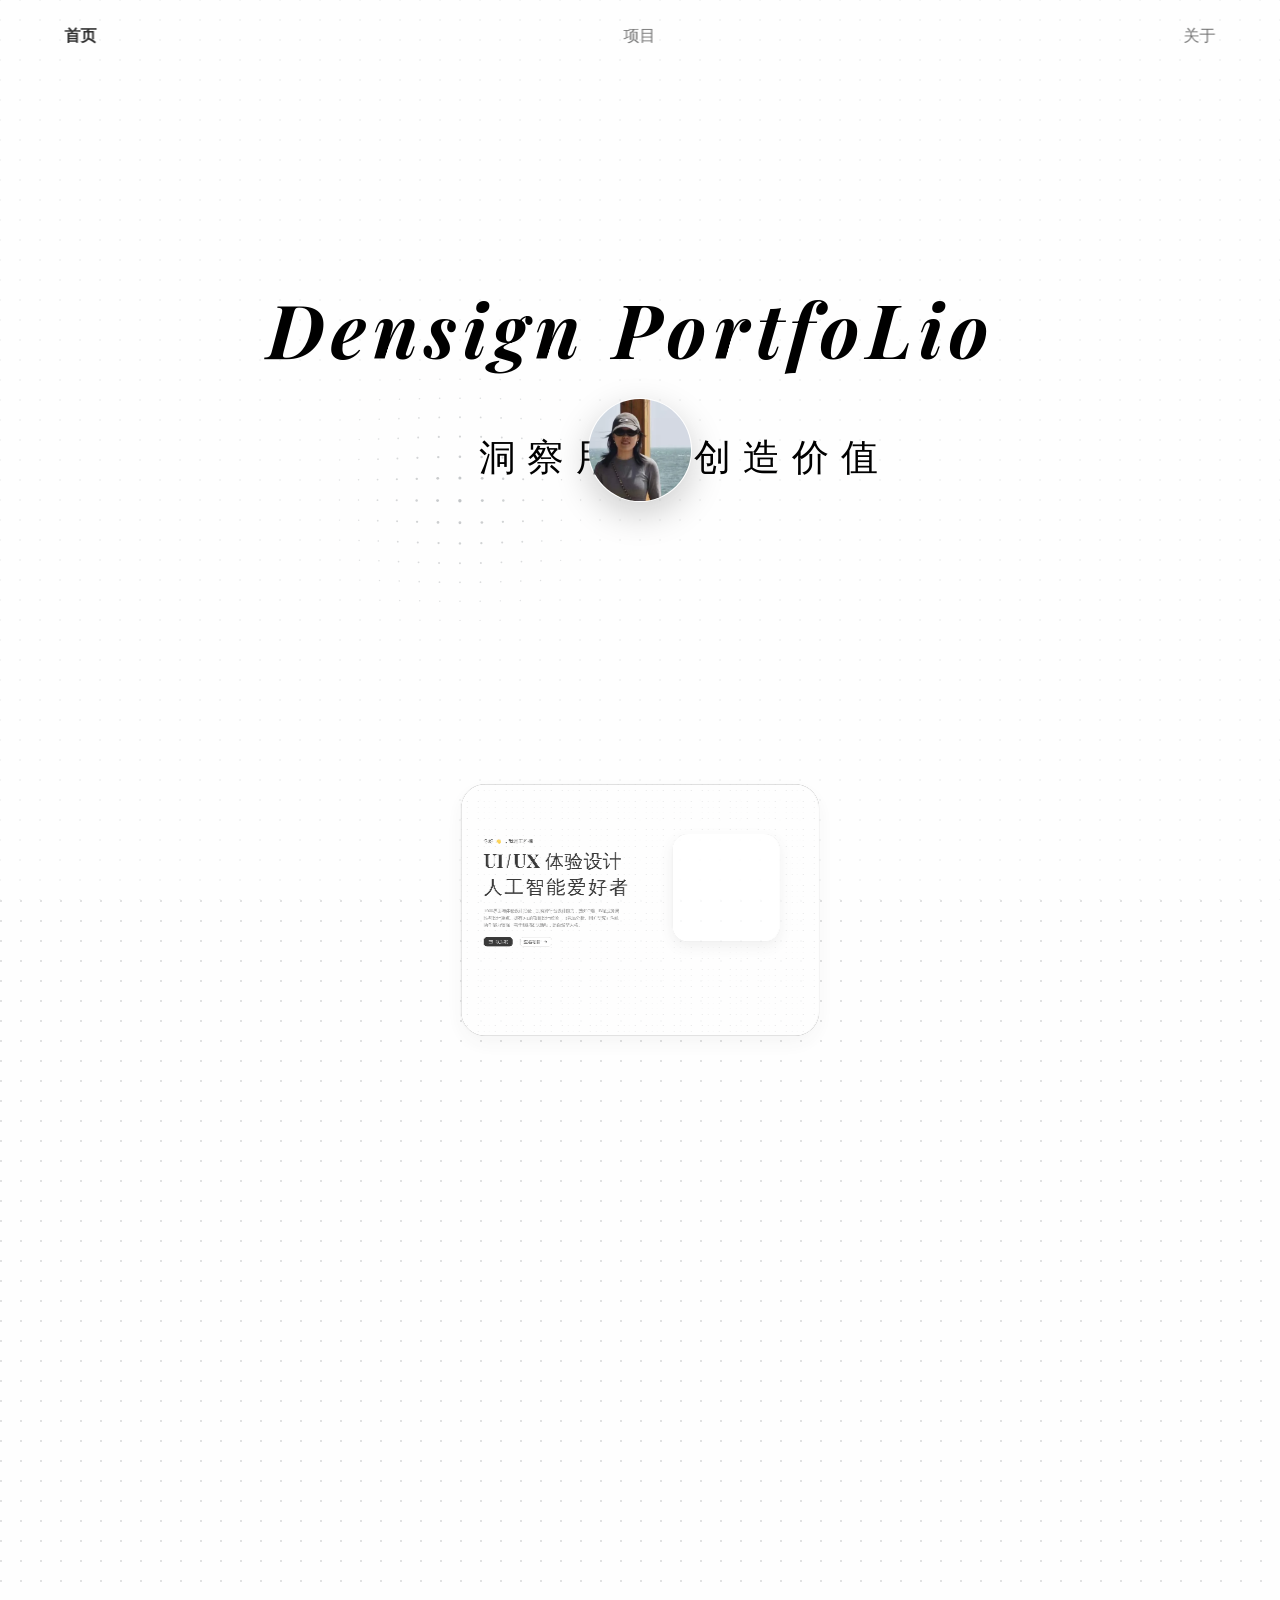
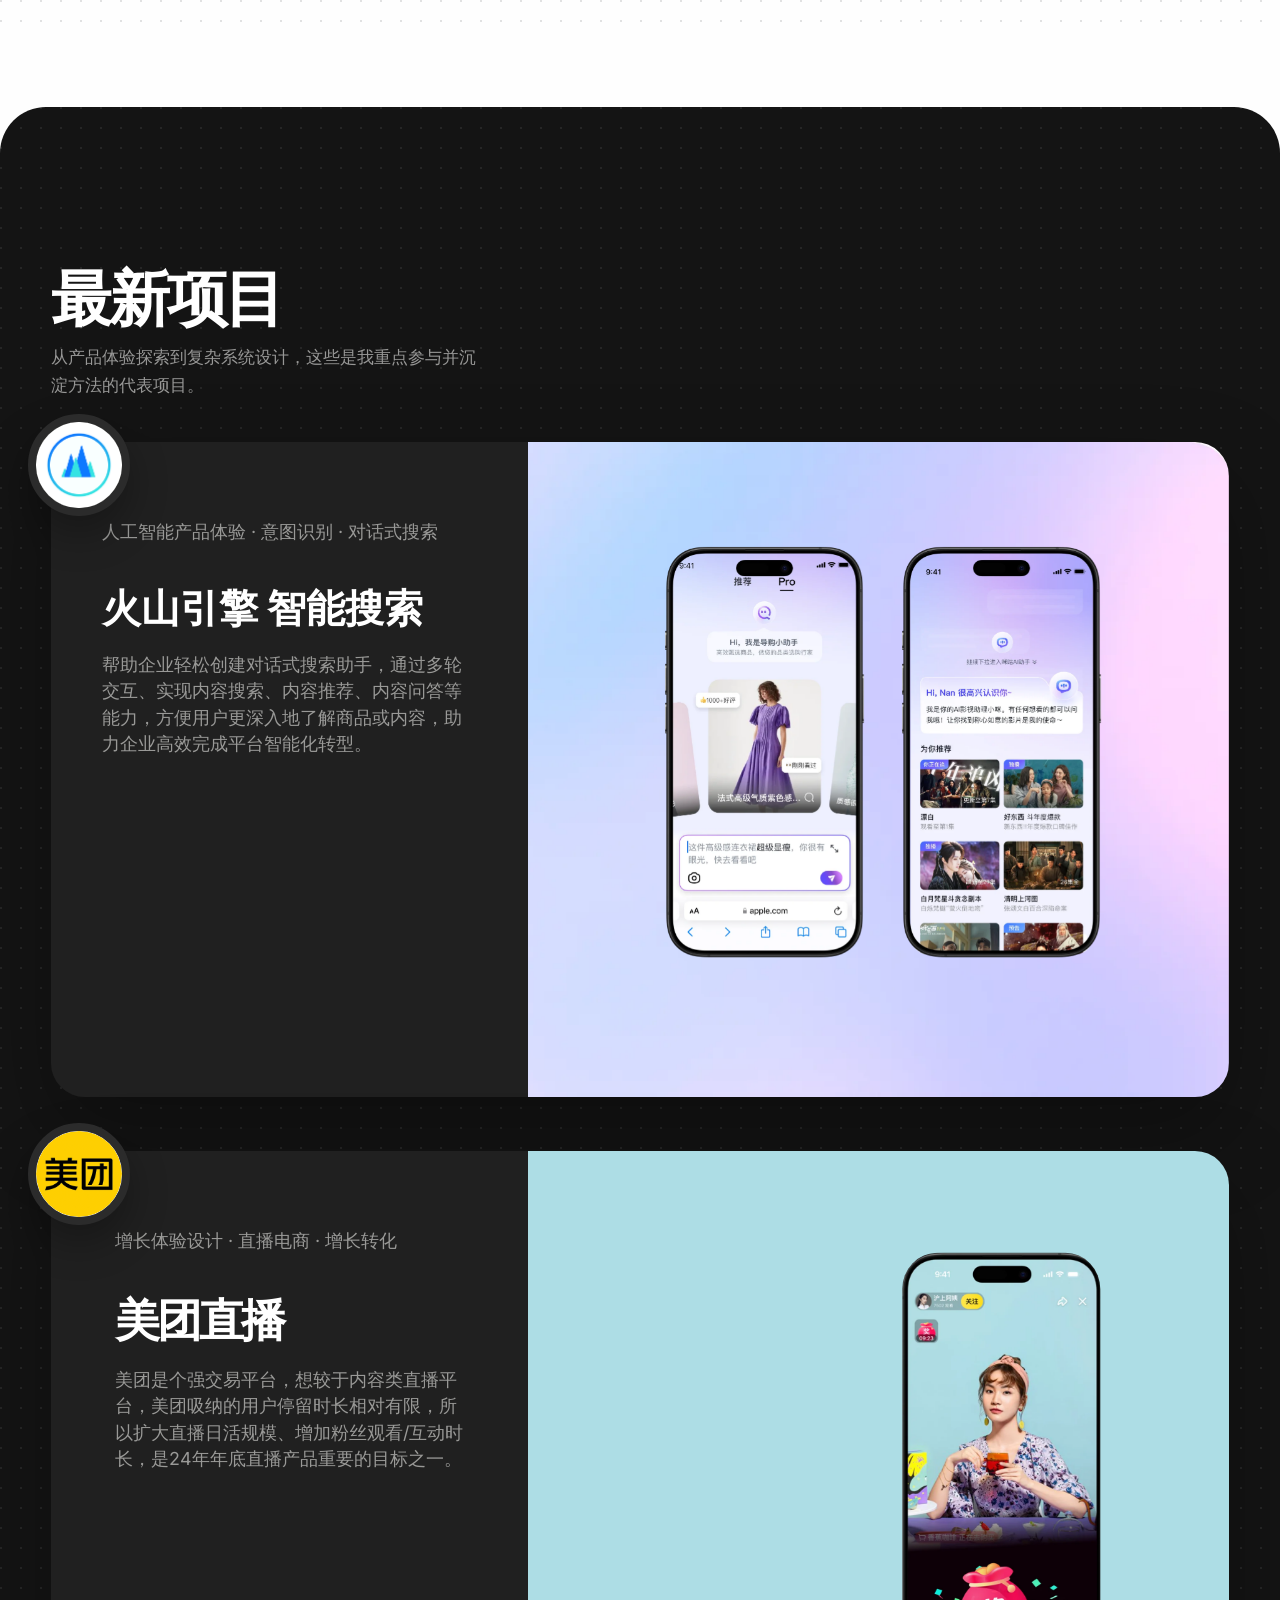
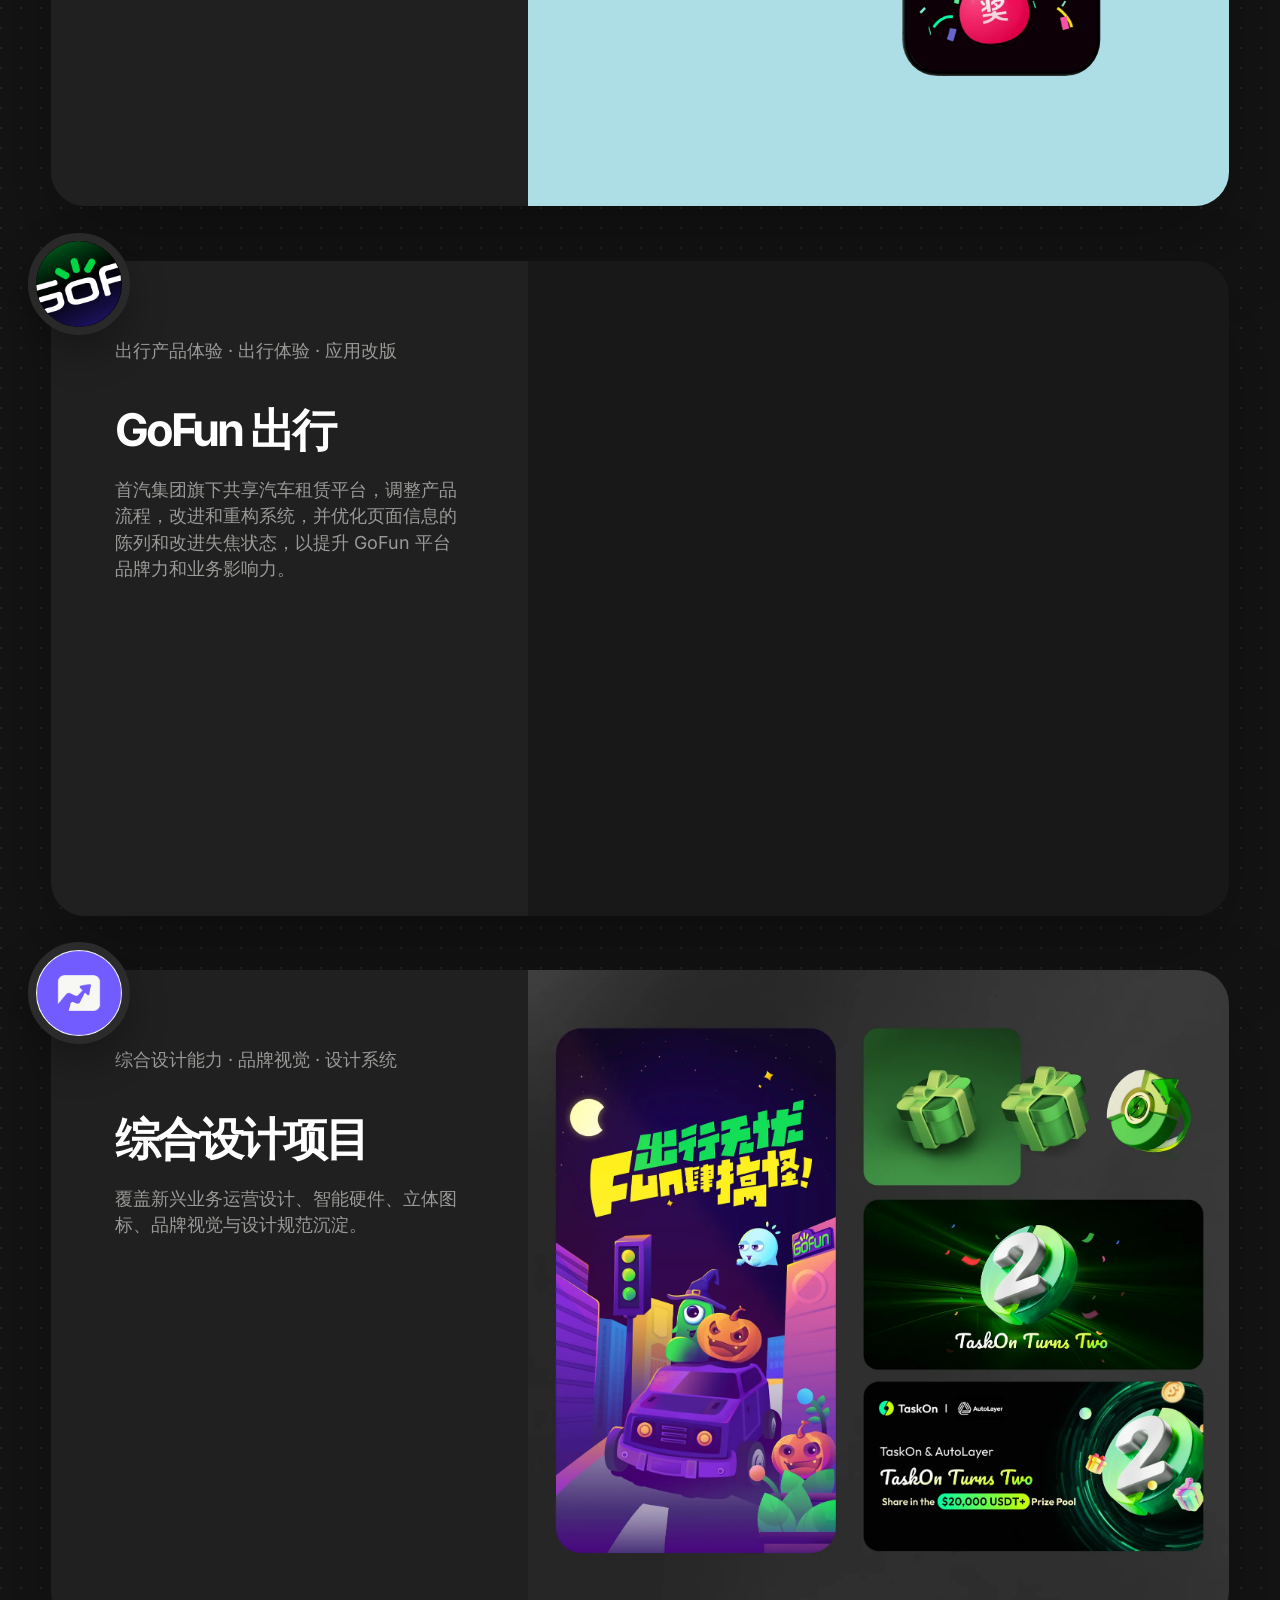
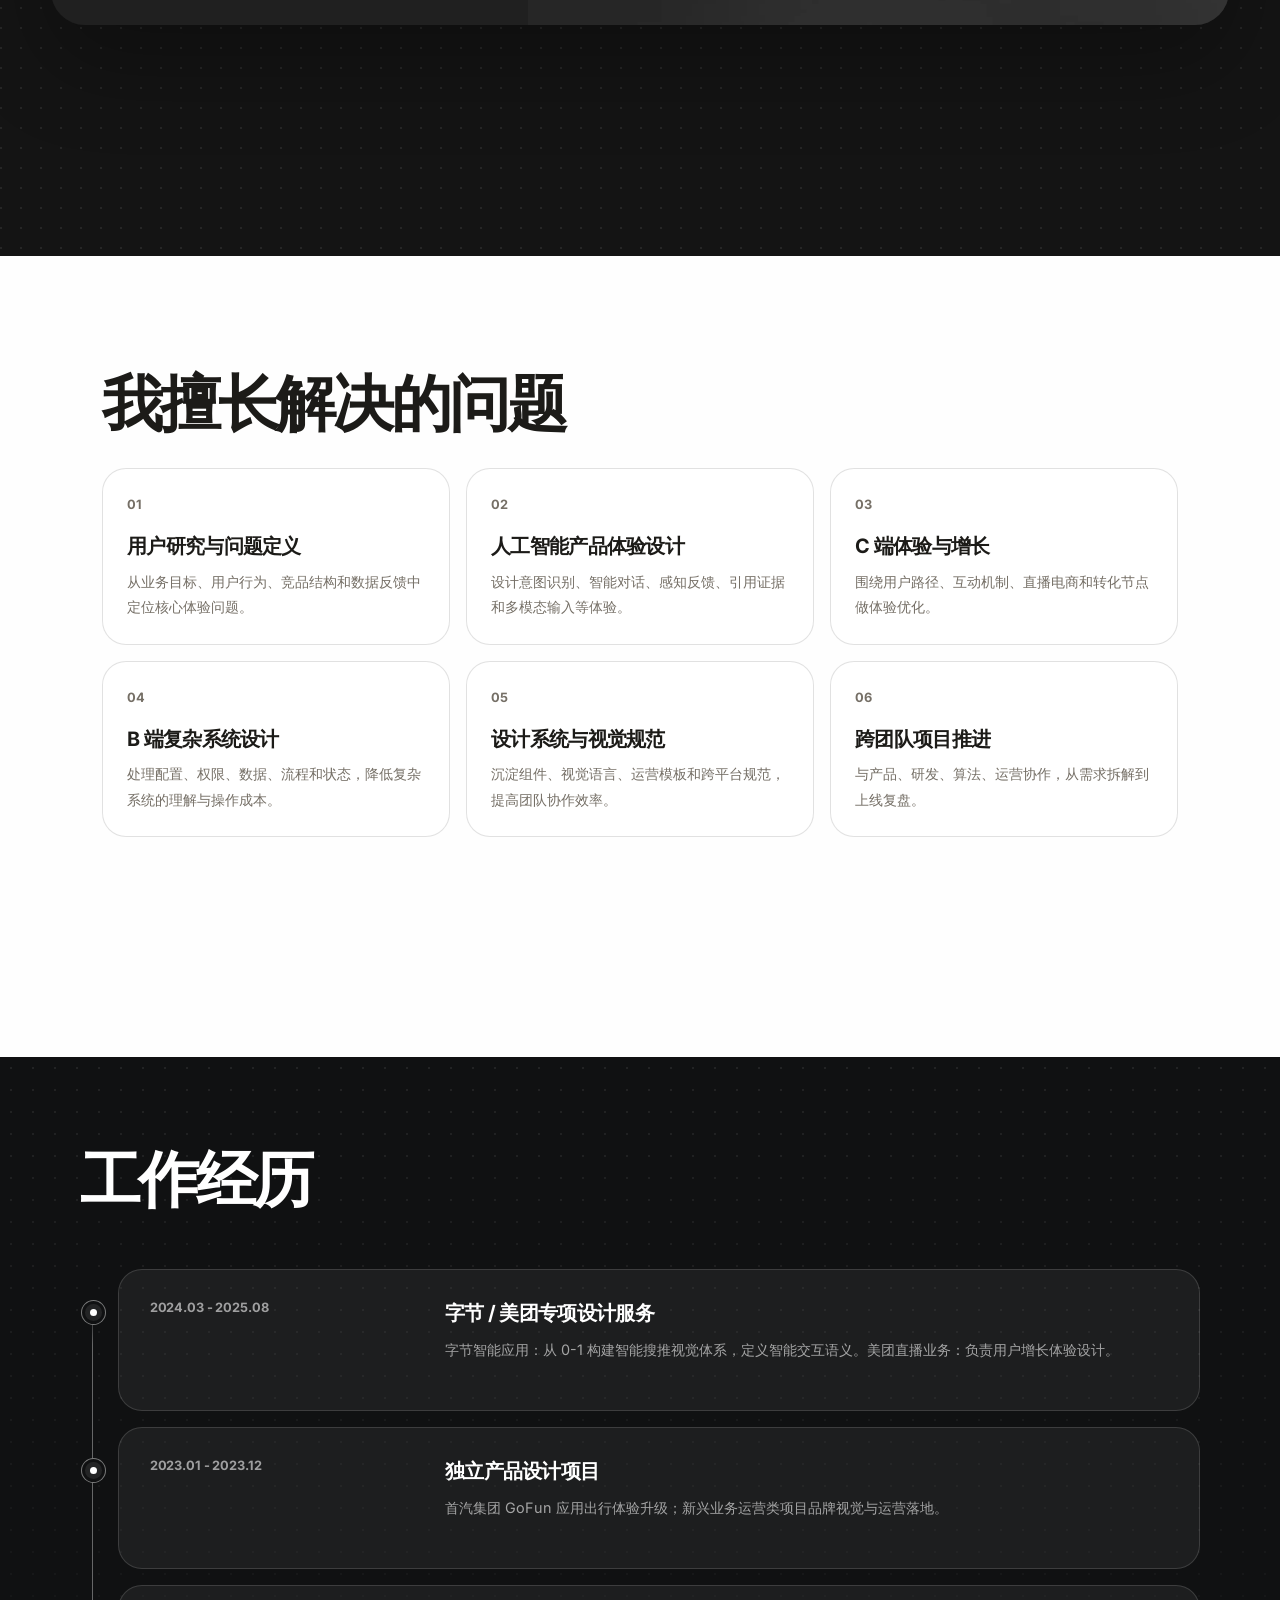
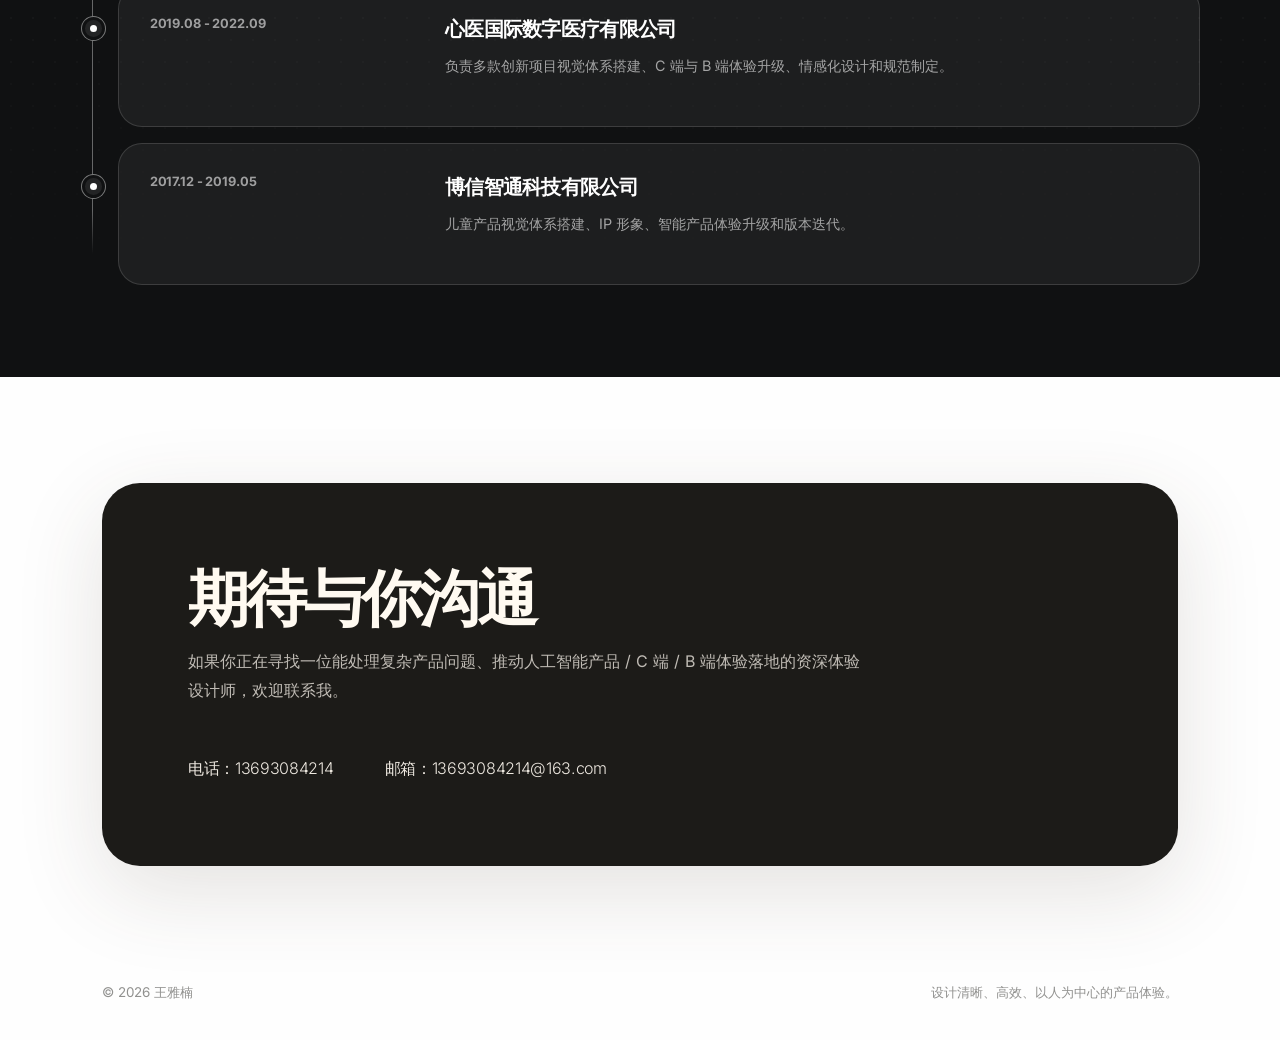
<file: index.html>
<!doctype html>
<html lang="zh-CN" class="is-page-preparing">
  <head>
    <meta charset="UTF-8" />
    <meta name="viewport" content="width=device-width, initial-scale=1.0, viewport-fit=cover" />
    <meta
      name="description"
      content="王雅楠 - 产品体验设计师，10年界面与体验设计经验，聚焦人工智能产品、C端体验、B端复杂系统与增长设计。"
    />
    <title>王雅楠｜产品体验设计师作品集</title>
    <link rel="stylesheet" href="./fonts.css?v=20260728a" />
    <link rel="stylesheet" href="./style.css?v=20260805c" />
    <link rel="stylesheet" href="./home-cover.css?v=20260804b" />
  </head>
  <body>
    <canvas class="dot-field" aria-hidden="true"></canvas>
    <div class="cursor-dot" aria-hidden="true"></div>
    <div class="scroll-progress" aria-hidden="true"></div>
    <div class="page-ready-loader" role="status" aria-label="作品集资源加载中">
      <div class="page-ready-loader-particles" aria-hidden="true">
        <span style="--x:-36px;--y:-39px;--size:12px;--delay:0ms"></span>
        <span style="--x:74px;--y:10px;--size:7px;--delay:34ms"></span>
        <span style="--x:-37px;--y:40px;--size:11px;--delay:68ms"></span>
        <span style="--x:-35px;--y:-13px;--size:9px;--delay:102ms"></span>
        <span style="--x:77px;--y:-89px;--size:5px;--delay:136ms"></span>
        <span style="--x:-79px;--y:15px;--size:8px;--delay:170ms"></span>
        <span style="--x:56px;--y:13px;--size:6px;--delay:204ms"></span>
        <span style="--x:37px;--y:72px;--size:8px;--delay:238ms"></span>
        <span style="--x:-23px;--y:-82px;--size:4px;--delay:272ms"></span>
      </div>
      <div class="page-ready-loader-portrait" aria-hidden="true">
        <img src="./assets/yanan-profile-loader.webp" alt="" width="320" height="320" loading="eager" decoding="sync" fetchpriority="high" />
      </div>
    </div>
    <div class="site-shell">
      <header class="topbar">
        <a class="brand" href="#home" aria-label="Go to home">
          <span>王雅楠</span>
        </a>
        <button class="nav-toggle" type="button" aria-label="Open navigation" aria-expanded="false">
          <span></span>
          <span></span>
        </button>
        <nav class="nav-links" aria-label="Primary navigation">
          <a href="#home" data-route="home">首页</a>
          <a href="#work" data-route="work">项目</a>
          <a href="#about" data-route="about">关于</a>
        </nav>
      </header>

      <main id="app" tabindex="-1"></main>

      <footer class="footer">
        <span>© 2026 王雅楠</span>
        <span>设计清晰、高效、以人为中心的产品体验。</span>
      </footer>
    </div>

  <script src="./script.js?v=20260805c"></script>
  </body>
</html>
</file>
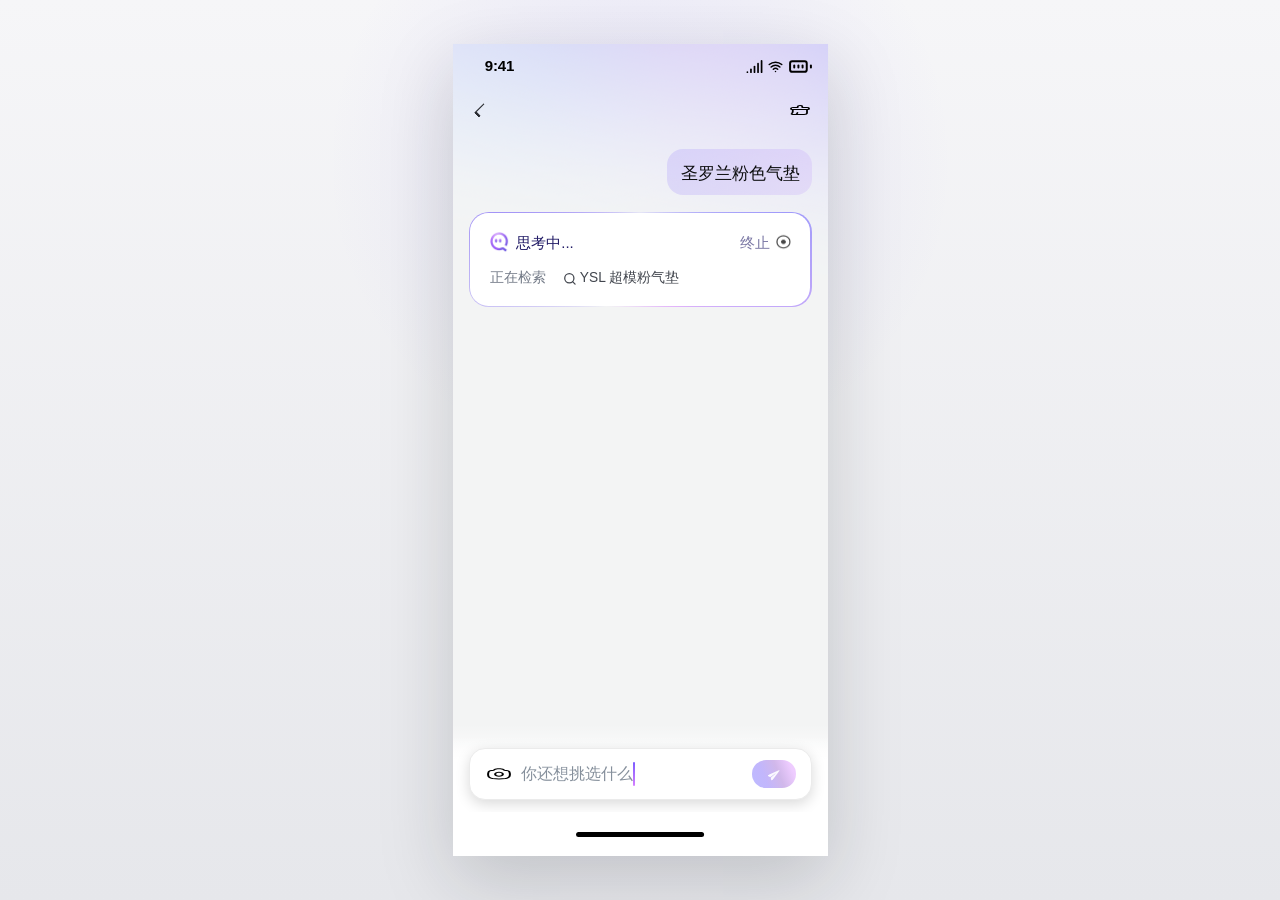
<file: ecommerce-demo/index.html>
<!doctype html>
<html lang="en">
  <head>
    <meta charset="UTF-8" />
    <meta name="viewport" content="width=device-width, initial-scale=1.0" />
    <title>AI 搜索动效 Demo</title>
    <script>
      // The generated bundle's module-preload fallback observes `document`,
      // which can fail in older iOS webviews before React mounts. This demo is
      // a single bundle, so it is safe to skip that unnecessary fallback.
      try {
        const relList = document.createElement("link").relList;
        if (!relList.supports || !relList.supports("modulepreload")) {
          const nativeSupports = DOMTokenList.prototype.supports;
          DOMTokenList.prototype.supports = function supports(token) {
            if (token === "modulepreload") return true;
            return nativeSupports ? nativeSupports.call(this, token) : false;
          };
        }
      } catch (error) {}
    </script>
    <link rel="stylesheet" href="./assets/index-CdB6gfmL.css">
    <style>
      .click-cue {
        animation-name: click-breathe-yellow;
      }

      @keyframes click-breathe-yellow {
        0%,
        100% {
          box-shadow:
            0 0 0 0 rgba(255, 184, 0, 0.34),
            0 0 0 rgba(255, 184, 0, 0);
        }

        50% {
          box-shadow:
            0 0 0 12px rgba(255, 184, 0, 0.46),
            0 0 22px rgba(255, 184, 0, 0.34);
        }
      }

      @media (prefers-reduced-motion: reduce) {
        .click-cue {
          box-shadow:
            0 0 0 9px rgba(255, 184, 0, 0.42),
            0 0 18px rgba(255, 184, 0, 0.28);
        }
      }

      @media (max-width: 430px) {
        html,
        body,
        #root,
        .app-shell {
          width: 100%;
          height: 100%;
          min-height: 100%;
          overflow: hidden;
        }

        .phone {
          transform-origin: center top !important;
        }
      }
    </style>
  </head>
  <body>
    <div id="root"></div>
    <script src="./assets/index-Ar09Jhcb.js"></script>
    <script>
      (() => {
        const fitPhone = () => {
          const phone = document.querySelector(".phone");
          if (!phone || window.innerWidth >= 375) return;
          phone.style.setProperty("transform", `scale(${window.innerWidth / 375})`, "important");
          phone.style.setProperty("transform-origin", "center top", "important");
        };

        const notifyParent = () => {
          const root = document.getElementById("root");
          if (!root || !root.childElementCount) return false;
          fitPhone();
          window.parent.postMessage({ type: "ecommerce-demo-ready" }, "*");
          return true;
        };

        let attempts = 0;
        const waitForDemo = () => {
          attempts += 1;
          const ready = notifyParent();
          // file:// parents cannot inspect iframe DOM. Repeat the ready signal
          // briefly so it cannot be lost before the parent listener is attached.
          if ((!ready || attempts < 30) && attempts < 80) {
            window.setTimeout(waitForDemo, ready ? 160 : 100);
          }
        };
        waitForDemo();

        window.addEventListener("resize", fitPhone, { passive: true });
      })();
    </script>
  </body>
</html>
</file>
<file: fonts.css>
/* Local font declarations — no external CDN dependency */

@font-face {
  font-family: 'Inter';
  font-style: normal;
  font-weight: 300;
  font-display: swap;
  src: url('./assets/fonts/inter-300.ttf') format('truetype');
}
@font-face {
  font-family: 'Inter';
  font-style: normal;
  font-weight: 400;
  font-display: swap;
  src: url('./assets/fonts/inter-400.ttf') format('truetype');
}
@font-face {
  font-family: 'Inter';
  font-style: normal;
  font-weight: 500;
  font-display: swap;
  src: url('./assets/fonts/inter-500.ttf') format('truetype');
}
@font-face {
  font-family: 'Inter';
  font-style: normal;
  font-weight: 600;
  font-display: swap;
  src: url('./assets/fonts/inter-600.ttf') format('truetype');
}
@font-face {
  font-family: 'Inter';
  font-style: normal;
  font-weight: 700;
  font-display: swap;
  src: url('./assets/fonts/inter-700.ttf') format('truetype');
}

@font-face {
  font-family: 'Playfair Display';
  font-style: normal;
  font-weight: 400 700;
  font-display: swap;
  src: url('./assets/fonts/playfair-display-normal.woff2') format('woff2');
}
@font-face {
  font-family: 'Playfair Display';
  font-style: italic;
  font-weight: 400 700;
  font-display: swap;
  src: url('./assets/fonts/playfair-display-italic.woff2') format('woff2');
}
</file>
<file: style.css>
:root {
  --bg: #fefefe;
  --paper: #ffffff;
  --ink: #1c1b18;
  --muted: #756f66;
  --soft: rgba(28, 27, 24, 0.09);
  --line: rgba(28, 27, 24, 0.13);
  --accent: #6f5cff;
  --max: 1120px;
  --radius: 28px;
}

/* First entry: organic particle bloom, portrait focus with breathing rings, then one upward curtain. */
.page-ready-loader {
  position: fixed;
  z-index: 6000;
  inset: 0;
  display: grid;
  place-items: center;
  overflow: hidden;
  background: #1d1d1d;
  pointer-events: auto;
  transition: transform 650ms cubic-bezier(0.76, 0, 0.24, 1);
  will-change: transform;
}

.is-page-preparing,
.is-page-preparing body {
  overflow: hidden;
}

.page-ready-loader-particles,
.page-ready-loader-portrait {
  position: absolute;
  left: 50%;
  top: 50%;
  width: 1px;
  height: 1px;
  transform: translate(-50%, -50%);
}

.page-ready-loader-particles span {
  position: absolute;
  left: 0;
  top: 0;
  width: var(--size);
  height: var(--size);
  margin: calc(var(--size) / -2);
  border-radius: 50%;
  background: #f5f5f5;
  opacity: 0;
  transform: translate(calc(var(--x) * 0.42), calc(var(--y) * 0.42)) scale(0.08);
  animation: page-loader-particle 2300ms linear var(--delay) both;
  will-change: transform, opacity;
}

.page-ready-loader-portrait {
  width: clamp(72px, 8.1vw, 104px);
  height: clamp(72px, 8.1vw, 104px);
  overflow: visible;
  border-radius: 50%;
  opacity: 0;
  transform: translate(-50%, -50%) scale(0.12);
  animation: page-loader-portrait 3500ms cubic-bezier(0.22, 1, 0.36, 1) both;
  will-change: transform, opacity;
}

.page-ready-loader-portrait::before,
.page-ready-loader-portrait::after {
  content: "";
  position: absolute;
  left: 50%;
  top: 50%;
  z-index: -1;
  border: 2px solid rgba(255, 255, 255, 0.12);
  border-radius: 50%;
  opacity: 0;
  transform: translate(-50%, -50%) scale(0.48);
  will-change: transform, opacity;
}

.page-ready-loader-portrait::before {
  width: 182%;
  height: 182%;
  animation: page-loader-ring-inner 3500ms cubic-bezier(0.22, 1, 0.36, 1) both;
}

.page-ready-loader-portrait::after {
  width: 230%;
  height: 230%;
  border-color: rgba(255, 255, 255, 0.08);
  animation: page-loader-ring-outer 3500ms cubic-bezier(0.22, 1, 0.36, 1) both;
}

.page-ready-loader-portrait img {
  display: block;
  width: 100%;
  height: 100%;
  object-fit: cover;
  border: 1px solid rgba(255, 255, 255, 0.44);
  border-radius: 50%;
  box-shadow:
    0 0 0 7px rgba(255, 255, 255, 0.028),
    0 12px 35px rgba(0, 0, 0, 0.2);
}

.page-ready-loader-portrait.is-shared-portrait {
  position: fixed;
  z-index: 6100;
  animation: none;
  opacity: 1;
  transform: none;
  transform-origin: left top;
  will-change: transform, border-radius, opacity;
}

.page-ready-loader-portrait.is-shared-portrait::before,
.page-ready-loader-portrait.is-shared-portrait::after {
  animation: none;
  opacity: 0;
  transform: translate(-50%, -50%) scale(1.04);
  transition: opacity 220ms ease-out;
}

.page-ready-loader-portrait.is-shared-portrait img {
  border-radius: inherit;
}

.home-profile-photo.is-awaiting-loader-portrait > img,
.home-profile-photo.is-awaiting-loader-portrait > figcaption {
  opacity: 0;
}

.home-profile-photo.is-awaiting-loader-portrait > img,
.home-profile-photo.is-awaiting-loader-portrait > figcaption,
.home-profile-photo.is-loader-photo-arriving > img,
.home-profile-photo.is-loader-photo-arriving > figcaption {
  transition: opacity 260ms ease-out;
}

.home-profile-photo.is-loader-photo-arriving > img,
.home-profile-photo.is-loader-photo-arriving > figcaption {
  opacity: 1;
}

.page-ready-loader.is-ready {
  transform: translate3d(0, -101%, 0);
  pointer-events: none;
}

@keyframes page-loader-particle {
  0%, 6% {
    opacity: 0;
    transform: translate(calc(var(--x) * 0.42), calc(var(--y) * 0.42)) scale(0.08);
  }
  18% {
    opacity: 0.16;
    transform: translate(calc(var(--x) * 0.7), calc(var(--y) * 0.7)) scale(0.28);
  }
  39% {
    opacity: 1;
    transform: translate(var(--x), var(--y)) scale(1);
  }
  55% {
    opacity: 0.96;
    transform: translate(calc(var(--x) * 1.04), calc(var(--y) * 1.04)) scale(1.08);
  }
  73% {
    opacity: 0.92;
    transform: translate(calc(var(--x) * 0.16), calc(var(--y) * 0.16)) scale(0.42);
  }
  83%, 100% {
    opacity: 0;
    transform: translate(0, 0) scale(0);
  }
}

@keyframes page-loader-portrait {
  0%, 64% {
    opacity: 0;
    transform: translate(-50%, -50%) scale(0.12);
  }
  74% {
    opacity: 1;
    transform: translate(-50%, -50%) scale(1);
  }
  100% {
    opacity: 1;
    transform: translate(-50%, -50%) scale(1);
  }
}

@keyframes page-loader-ring-inner {
  0%, 64% {
    opacity: 0;
    transform: translate(-50%, -50%) scale(0.48);
  }
  75% {
    opacity: 0.06;
    transform: translate(-50%, -50%) scale(0.72);
  }
  86% {
    opacity: 0.88;
    transform: translate(-50%, -50%) scale(1);
  }
  94% {
    opacity: 0.42;
    transform: translate(-50%, -50%) scale(1.035);
  }
  100% {
    opacity: 0.66;
    transform: translate(-50%, -50%) scale(1);
  }
}

@keyframes page-loader-ring-outer {
  0%, 67% {
    opacity: 0;
    transform: translate(-50%, -50%) scale(0.5);
  }
  79% {
    opacity: 0.04;
    transform: translate(-50%, -50%) scale(0.72);
  }
  89% {
    opacity: 0.82;
    transform: translate(-50%, -50%) scale(1);
  }
  96% {
    opacity: 0.3;
    transform: translate(-50%, -50%) scale(1.045);
  }
  100% {
    opacity: 0.5;
    transform: translate(-50%, -50%) scale(1);
  }
}

@media (prefers-reduced-motion: reduce) {
  .page-ready-loader {
    transition-duration: 180ms;
  }

  .page-ready-loader-particles {
    display: none;
  }

  .page-ready-loader-portrait {
    animation: none;
    opacity: 1;
    transform: translate(-50%, -50%) scale(1);
  }

  .page-ready-loader-portrait::before,
  .page-ready-loader-portrait::after {
    animation: none;
    opacity: 0.35;
    transform: translate(-50%, -50%) scale(1);
  }

  .home-profile-photo.is-awaiting-loader-portrait > img,
  .home-profile-photo.is-awaiting-loader-portrait > figcaption {
    opacity: 1;
  }
}

* {
  box-sizing: border-box;
  margin: 0;
  padding: 0;
}

html {
  scroll-behavior: smooth;
  background: var(--bg);
}

html.is-project-transitioning {
  scroll-behavior: auto !important;
}


body {
  min-height: 100vh;
  color: var(--ink);
  background: var(--bg);
  font-family: Inter, "PingFang SC", "Microsoft YaHei", system-ui, -apple-system, BlinkMacSystemFont, sans-serif;
}

body::before {
  content: "";
  position: fixed;
  inset: 0;
  z-index: 0;
  background: #141414;
  clip-path: circle(var(--dark-radius, 0vmax) at 50% 135%);
  pointer-events: none;
  transition: clip-path 80ms linear;
  will-change: clip-path;
}

.dot-field {
  position: fixed;
  inset: 0;
  z-index: 0;
  width: 100%;
  height: 100%;
  pointer-events: none;
}

.cursor-dot {
  position: fixed;
  left: 0;
  top: 0;
  z-index: 100;
  width: 16px;
  height: 16px;
  border-radius: 50%;
  background: #fff;
  mix-blend-mode: difference;
  opacity: 0;
  pointer-events: none;
  transition: width 220ms ease, height 220ms ease, opacity 180ms ease;
  will-change: transform;
}

.cursor-dot.is-visible {
  opacity: 1;
}

.cursor-dot.is-active {
  width: 22px;
  height: 22px;
}

.cursor-dot.over-project {
  opacity: 0;
}

.has-custom-cursor,
.has-custom-cursor a,
.has-custom-cursor button {
  cursor: none;
}

.scroll-progress {
  position: fixed;
  left: 0;
  top: 0;
  z-index: 80;
  width: 100%;
  height: 2px;
  background: #6f5cff;
  transform: scaleX(0);
  transform-origin: left center;
  pointer-events: none;
  will-change: transform;
}

a {
  color: inherit;
  text-decoration: none;
}

button {
  font: inherit;
}

.site-shell {
  position: relative;
  z-index: 1;
  min-height: 100vh;
}

.topbar {
  position: sticky;
  top: 0;
  z-index: 20;
  display: flex;
  align-items: center;
  justify-content: center;
  width: 100%;
  max-width: none;
  margin: 0 auto;
  padding: 20px clamp(18px, 4vw, 70px) 10px;
  background: transparent;
  backdrop-filter: none;
}

.brand {
  position: absolute;
  left: 22px;
  top: 24px;
  color: var(--ink);
  font-size: 0.93rem;
  font-weight: 700;
  letter-spacing: -0.01em;
  opacity: 0;
  pointer-events: none;
}

.nav-links {
  position: relative;
  display: flex;
  align-items: center;
  gap: 8px;
  border: 1px solid rgba(255, 255, 255, 0.62);
  border-radius: 999px;
  padding: 4px;
  background: rgba(185, 185, 185, 0.22);
  box-shadow:
    inset 0 0 0 1px rgba(28, 27, 24, 0.06),
    0 10px 30px rgba(28, 27, 24, 0.1);
  -webkit-backdrop-filter: blur(20px) saturate(1.35);
  backdrop-filter: blur(20px) saturate(1.35);
  transition: background 320ms ease, border-color 320ms ease, box-shadow 320ms ease;
}

body.dark-mode .nav-links {
  border-color: rgba(255, 255, 255, 0.18);
  background: rgba(115, 115, 115, 0.2);
  box-shadow:
    inset 0 0 0 1px rgba(255, 255, 255, 0.06),
    0 12px 34px rgba(0, 0, 0, 0.24);
}

body.dark-mode .nav-links a {
  color: rgba(255, 255, 255, 0.68);
}

body.dark-mode .nav-links a.is-active {
  color: #151515;
  background: rgba(255, 255, 255, 0.78);
}

body.dark-mode .nav-links .theme-dot {
  color: #151515;
  background: rgba(255, 255, 255, 0.82);
}

.nav-links a {
  border-radius: 999px;
  padding: 10px 17px;
  color: var(--muted);
  font-size: 0.86rem;
  font-weight: 600;
  transform: translate3d(var(--magnet-x, 0), var(--magnet-y, 0), 0);
  transition: transform 240ms cubic-bezier(0.22, 1, 0.36, 1), color 180ms ease, background 180ms ease;
  will-change: transform;
}

.nav-links a:hover {
  color: var(--ink);
  background: rgba(28, 27, 24, 0.06);
}

.nav-links a.is-active {
  color: var(--ink);
  background: rgba(28, 27, 24, 0.07);
}

.nav-links .theme-dot {
  display: grid;
  width: 34px;
  height: 34px;
  place-items: center;
  padding: 0;
  color: var(--ink);
  background: #fff;
  box-shadow: inset 0 0 0 1px rgba(28, 27, 24, 0.08);
}

.nav-toggle {
  display: none;
}

.hero,
.portfolio-cover,
.section,
.contact-section,
.case-page,
.footer {
  max-width: var(--max);
  margin: 0 auto;
  padding-left: 22px;
  padding-right: 22px;
}

.portfolio-cover {
  position: relative;
  view-timeline-name: --portfolio-cover;
  view-timeline-axis: block;
  display: grid;
  place-items: center;
  min-height: 112dvh;
  overflow: hidden;
  padding-top: 110px;
  padding-bottom: clamp(90px, 14vh, 180px);
  text-align: center;
  isolation: isolate;
}

.portfolio-cover::before {
  content: "";
  position: absolute;
  inset: -10% auto auto 50%;
  width: 100vw;
  height: 110%;
  transform: translateX(-50%);
  background:
    radial-gradient(circle at 50% 36%, rgba(143, 154, 240, 0.1), transparent 34%),
    linear-gradient(180deg, rgba(254, 254, 254, 0) 0%, rgba(254, 254, 254, 0.62) 74%, var(--bg) 100%);
  pointer-events: none;
  z-index: 0;
}

.portfolio-cover::after {
  content: "";
  position: absolute;
  left: 50%;
  bottom: -1px;
  width: 100vw;
  height: 24vh;
  transform: translateX(-50%);
  background: linear-gradient(180deg, rgba(254, 254, 254, 0), var(--bg) 72%);
  pointer-events: none;
  z-index: 1;
}

.portfolio-cover-copy {
  position: relative;
  z-index: 3;
  transform: translateY(-7vh);
  will-change: transform, opacity, filter;
}

.portfolio-cover h1 {
  font-family: "PingFang SC", "Microsoft YaHei", Arial, sans-serif;
  font-size: clamp(4.2rem, 9vw, 9.2rem);
  font-style: normal;
  font-weight: 800;
  line-height: 0.92;
  letter-spacing: -0.04em;
  white-space: nowrap;
}

.portfolio-cover-copy p {
  margin-top: 36px;
  font-size: clamp(1.35rem, 3.2vw, 3.4rem);
  letter-spacing: 0.22em;
}

.portfolio-cover-photo {
  position: absolute;
  left: 50%;
  top: 82%;
  z-index: 2;
  width: min(38vw, 560px);
  aspect-ratio: 0.72;
  overflow: hidden;
  border: 5px solid #fff;
  border-radius: 64px;
  background: #d9d9d9;
  box-shadow: 0 26px 90px rgba(28, 27, 24, 0.12);
  opacity: 0.92;
  filter: saturate(0.95);
  transform: translate3d(-50%, 0, 0) scale(0.94);
  transition: transform 900ms cubic-bezier(0.16, 1, 0.3, 1), opacity 700ms ease, filter 700ms ease;
  will-change: transform, opacity, filter;
}

.portfolio-cover-photo.reveal {
  transform: translate3d(-50%, var(--reveal-y), 0) scale(0.94);
}

.portfolio-cover-photo.visible {
  top: 79%;
  transform: translate3d(-50%, 0, 0) scale(0.94);
}

.portfolio-cover-photo img {
  width: 100%;
  height: 100%;
  object-fit: cover;
  object-position: 50% 72%;
}

.hero {
  display: grid;
  grid-template-columns: minmax(0, 1fr) minmax(340px, 430px);
  gap: clamp(54px, 8vw, 116px);
  align-items: center;
  min-height: 760px;
  padding-top: calc(clamp(118px, 14vw, 174px) - 30px);
  padding-bottom: calc(clamp(92px, 11vw, 138px) + 30px);
}

.hello {
  margin-bottom: 26px;
  color: #1c1b18;
  font-size: clamp(1rem, 1.25vw, 1.12rem);
  font-weight: 500;
}

.hello span {
  color: #f3b400;
}

.hero h1 {
  max-width: 650px;
  margin-bottom: 26px;
  font-family: Georgia, "Times New Roman", "PingFang SC", serif;
  font-size: clamp(3.15rem, 5.2vw, 5.2rem);
  font-weight: 500;
  line-height: 1.08;
  letter-spacing: -0.045em;
}

.hero-latin {
  font-family: Georgia, "Times New Roman", serif;
  font-style: italic;
}

.profile-hero {
  min-height: calc(100dvh + 40px);
  margin-top: clamp(-460px, -42vh, -320px);
  padding-top: clamp(96px, 12vh, 148px);
  position: relative;
  z-index: 4;
  isolation: isolate;
  overflow: hidden;
  border-top: 1px solid rgba(28, 27, 24, 0.08);
  border-radius: clamp(30px, 4vw, 72px) clamp(30px, 4vw, 72px) 0 0;
  background:
    radial-gradient(circle at var(--mouse-x, 50%) var(--mouse-y, 50%), rgba(28, 27, 24, 0.075) 0 1.2px, transparent 1.3px),
    radial-gradient(circle, rgba(28, 27, 24, 0.10) 0 1.05px, transparent 1.1px),
    #fbfaf7;
  background-size: 22px 22px, 22px 22px, auto;
  background-position: 0 0, 0 0, 0 0;
  box-shadow: 0 -34px 96px rgba(28, 27, 24, 0.08);
  scroll-margin-top: 0;
  transform-origin: 50% 0;
  will-change: transform, opacity, filter;
}

@supports (animation-timeline: view()) {
  .portfolio-cover-copy {
    animation: cover-copy-exit linear both;
    animation-timeline: --portfolio-cover;
    animation-range: exit 0% exit 62%;
  }

  .portfolio-cover-photo {
    animation: cover-photo-exit linear both;
    animation-timeline: --portfolio-cover;
    animation-range: exit 0% exit 44%;
  }

  .profile-hero {
    animation: profile-scene-enter cubic-bezier(0.16, 1, 0.3, 1) both;
    animation-timeline: view();
    animation-range: entry 0% entry 66%;
  }
}

@keyframes cover-copy-exit {
  from { opacity: 1; transform: translateY(-7vh) scale(1); filter: blur(0); }
  42% { opacity: 0.92; transform: translateY(-12vh) scale(0.985); filter: blur(0.4px); }
  to { opacity: 0; transform: translateY(-24vh) scale(0.94); filter: blur(10px); }
}

@keyframes cover-photo-exit {
  from { opacity: 0.92; transform: translate3d(-50%, 0, 0) scale(0.94); filter: blur(0) saturate(0.95); }
  to { opacity: 0; transform: translate3d(-50%, -16vh, 0) scale(1.02); filter: blur(5px) saturate(0.9); }
}

@keyframes profile-scene-enter {
  from { opacity: 0.96; transform: scale(0.74); filter: blur(2px); }
  42% { opacity: 1; transform: scale(0.88); filter: blur(0.4px); }
  to { opacity: 1; transform: translateY(0) scale(1); filter: blur(0); }
}

.lead {
  max-width: 620px;
  color: var(--muted);
  font-size: clamp(1rem, 1.2vw, 1.12rem);
  line-height: 1.82;
}

.hero-actions {
  display: flex;
  flex-wrap: wrap;
  gap: 14px;
  margin-top: 28px;
}

.primary-btn,
.ghost-btn,
.back-link {
  display: inline-flex;
  align-items: center;
  justify-content: center;
  min-height: 42px;
  border-radius: 12px;
  padding: 0 18px;
  font-size: 0.86rem;
  font-weight: 600;
  transform: translate3d(var(--magnet-x, 0), var(--magnet-y, 0), 0);
  transition: transform 240ms cubic-bezier(0.22, 1, 0.36, 1), background 180ms ease, color 180ms ease;
  will-change: transform;
}

.primary-btn {
  color: #fffaf1;
  background: #1c1b18;
  box-shadow: 0 16px 42px rgba(28, 27, 24, 0.15);
}

.primary-btn::before {
  content: "✉";
  margin-right: 8px;
  font-size: 0.82rem;
}

.ghost-btn,
.back-link {
  border: 1px solid var(--line);
  color: var(--ink);
  background: rgba(255, 255, 255, 0.72);
  box-shadow: 0 14px 34px rgba(49, 43, 35, 0.08);
}

.hero .ghost-btn::after {
  content: "→";
  margin-left: 10px;
}

.primary-btn:hover,
.ghost-btn:hover,
.back-link:hover {
  transform: translate3d(var(--magnet-x, 0), calc(var(--magnet-y, 0px) - 2px), 0);
}

.hero-panel {
  border: 4px solid #fff;
  border-radius: 34px;
  padding: 6px;
  background: rgba(255, 255, 255, 0.58);
  box-shadow: 0 24px 80px rgba(72, 60, 42, 0.1);
  transform-origin: 50% 70%;
}

.portrait-photo {
  position: relative;
  height: 410px;
  border-radius: 26px;
  overflow: hidden;
  transition: transform 700ms cubic-bezier(0.22, 1, 0.36, 1), filter 500ms ease;
}

.portrait-photo img {
  display: block;
  width: 100%;
  height: 100%;
  object-fit: cover;
  object-position: 50% 76%;
  transition: transform 900ms cubic-bezier(0.22, 1, 0.36, 1);
}

.hero-panel:hover .portrait-photo {
  transform: scale(1.018);
  filter: saturate(1.04);
}

.hero-panel:hover .portrait-photo img {
  transform: scale(1.035);
}

.portrait-photo i {
  position: absolute;
  right: 14px;
  bottom: 14px;
  z-index: 3;
  border-radius: 10px;
  padding: 7px 8px;
  background: rgba(28, 27, 24, 0.62);
  color: #fff;
  font-style: normal;
  font-size: 0.85rem;
}

.section {
  padding-top: clamp(70px, 10vw, 118px);
  padding-bottom: clamp(70px, 10vw, 118px);
}

.section-head {
  display: grid;
  grid-template-columns: 1fr minmax(280px, 0.48fr);
  gap: 40px;
  align-items: end;
  margin-bottom: 34px;
}

.project-showcase {
  max-width: none;
  margin-top: clamp(30px, 6vw, 80px);
  padding: clamp(82px, 10vw, 130px) clamp(22px, 4vw, 70px) clamp(120px, 18vw, 240px);
  border-radius: 46px 46px 0 0;
  color: #f7f7f4;
  background: #141414;
}

.project-section-head {
  display: grid;
  justify-items: start;
  gap: 14px;
  max-width: 1600px;
  margin: 0 auto 76px;
  text-align: left;
}

.project-section-head h2 {
  font-family: Inter, "PingFang SC", "Microsoft YaHei", system-ui, sans-serif;
  font-size: clamp(2.43rem, 5.12vw, 5.12rem);
  font-weight: 800;
  line-height: 0.86;
  letter-spacing: -0.075em;
}

.project-section-head p {
  max-width: 430px;
  color: rgba(247, 247, 244, 0.58);
  font-size: clamp(1rem, 1.3vw, 1.18rem);
  line-height: 1.7;
}

.section h2,
.contact-card h2 {
  font-family: Georgia, "Times New Roman", "PingFang SC", serif;
  font-size: clamp(2.24rem, 4.8vw, 4.64rem);
  font-weight: 700;
  line-height: 0.98;
  letter-spacing: -0.052em;
}

.section-head p,
.intro-text p,
.contact-card p {
  color: var(--muted);
  font-size: clamp(1rem, 1.25vw, 1.12rem);
  line-height: 1.8;
}

.project-grid {
  display: grid;
  gap: clamp(28px, 4.5vw, 54px);
  max-width: 1600px;
  margin: 0 auto;
}

.project-card {
  position: relative;
  position: sticky;
  top: 128px;
  z-index: var(--stack-index);
  display: grid;
  grid-template-columns: 40.5% 59.5%;
  gap: 0;
  min-height: 0;
  aspect-ratio: 1775 / 988;
  border: 1px solid rgba(255, 255, 255, 0.04);
  border-radius: 34px;
  overflow: visible;
  color: #f7f7f4;
  background: #1f1f1f;
  box-shadow: 0 36px 90px rgba(0, 0, 0, 0.28);
  --stack-scale: 1;
  --stack-brightness: 1;
  --hover-y: 0px;
  --parallax-x: 0px;
  --parallax-y: 0px;
  transform: translate3d(0, calc(var(--reveal-y, 0px) + var(--hover-y)), 0) scale(var(--stack-scale));
  transform-origin: center top;
  transition: opacity 760ms ease, filter 760ms ease, transform 420ms cubic-bezier(0.22, 1, 0.36, 1), box-shadow 260ms ease;
  will-change: transform;
}

.project-card:hover {
  --hover-y: -6px;
  box-shadow: 0 48px 120px rgba(0, 0, 0, 0.36);
}

.figma-project-card:hover {
  --hover-y: 0px;
}

.figma-project-card {
  border: 0;
  background: transparent;
}

.project-card[data-project="ai-search"] .project-info {
  padding-inline: clamp(36px, 4vw, 68px);
}

.project-card[data-project="ai-search"] h3 {
  max-width: none;
  white-space: nowrap;
  font-size: clamp(2rem, 3.05vw, 3.45rem);
  letter-spacing: 0;
}

.project-visual {
  position: relative;
  min-height: 100%;
  overflow: hidden;
  border-radius: 0 34px 34px 0;
  background: #181818;
}

.project-visual > img {
  display: block;
  width: 100%;
  height: 100%;
  object-fit: cover;
  object-position: center top;
  transform: translate3d(var(--parallax-x), var(--parallax-y), 0) scale(1.015);
  transition: transform 960ms cubic-bezier(0.16, 1, 0.3, 1), filter 620ms ease;
  will-change: transform;
}

.project-card:hover .project-visual > img {
  transform: translate3d(var(--parallax-x), calc(var(--parallax-y) - 3px), 0) scale(1.028);
  filter: saturate(1.04) contrast(1.02);
}

/* The source artwork contains a desktop corner baked into the top-right.
   Shift the cover crop so the artwork remains edge-to-edge at every size. */
.project-card[data-project="integrated"] .project-visual > img {
  object-position: center 20%;
}

.ai-project-visual .ai-visual-bg {
  position: absolute;
  inset: 0;
  width: 100%;
  height: 100%;
  object-fit: cover;
  transform: none;
  transition: filter 900ms cubic-bezier(0.16, 1, 0.3, 1), transform 1100ms cubic-bezier(0.16, 1, 0.3, 1);
}

.ai-project-visual .ai-phone {
  position: absolute;
  top: 15.4%;
  width: 29.2%;
  height: auto;
  object-fit: contain;
  transform: translate3d(0, 0, 0);
  transition: transform 1050ms cubic-bezier(0.16, 1, 0.3, 1), filter 700ms ease;
  will-change: transform;
}

.ai-phone-left {
  left: 19.1%;
}

.ai-phone-right {
  left: 53%;
  transition-delay: 35ms;
}

.project-card[data-project="ai-search"]:hover .ai-phone-left {
  transform: translate3d(var(--ai-left-x), calc(-13px + var(--ai-left-y)), 0) rotate(-0.25deg) scale(1.012);
}

.project-card[data-project="ai-search"]:hover .ai-phone-right {
  transform: translate3d(var(--ai-right-x), calc(13px + var(--ai-right-y)), 0) rotate(0.25deg) scale(1.012);
}

.project-card[data-project="ai-search"]:hover .ai-visual-bg {
  transform: scale(1.012);
  filter: saturate(1.04) contrast(1.01);
}

.meituan-project-visual {
  background: #addde5;
}

.meituan-project-visual .meituan-phone {
  position: absolute;
  top: 15.4%;
  width: 29.2%;
  height: auto;
  object-fit: contain;
  clip-path: inset(0.2% 1.6% 0.4% round 17% / 8.5%);
  transform: translate3d(0, 0, 0);
  transition: transform 1050ms cubic-bezier(0.16, 1, 0.3, 1), filter 700ms ease;
  will-change: transform;
}

.meituan-phone-left {
  left: 19.1%;
}

.meituan-phone-right {
  left: 53%;
  transition-delay: 35ms;
}

.project-card[data-project="meituan-live"]:hover .meituan-phone-left {
  transform: translate3d(0, -13px, 0) rotate(-0.2deg) scale(1.012);
}

.project-card[data-project="meituan-live"]:hover .meituan-phone-right {
  transform: translate3d(0, 13px, 0) rotate(0.2deg) scale(1.012);
}

.project-cover,
.case-cover {
  position: relative;
  min-height: 100%;
  overflow: hidden;
  border: 0;
  border-radius: 0 34px 34px 0;
  background:
    radial-gradient(circle at 50% 34%, rgba(255, 255, 255, 0.18), transparent 13rem),
    linear-gradient(145deg, color-mix(in srgb, var(--accent), #0b0b0b 10%), color-mix(in srgb, var(--accent), #111 42%));
  transition: filter 420ms ease, transform 650ms cubic-bezier(0.22, 1, 0.36, 1);
}

.project-card:hover .project-cover {
  filter: brightness(var(--stack-brightness)) saturate(1.08);
}

.project-info,
.project-cover {
  filter: brightness(var(--stack-brightness));
  transition: filter 420ms ease;
}

.project-card::after {
  content: "";
  position: absolute;
  inset: 0;
  z-index: 12;
  pointer-events: none;
  border-radius: inherit;
  background: radial-gradient(260px circle at var(--pointer-x, 50%) var(--pointer-y, 50%), rgba(255, 255, 255, 0.1), transparent 72%);
  opacity: 0;
  pointer-events: none;
  transition: opacity 280ms ease;
}

.project-card:hover::after {
  opacity: 1;
}

.project-cover::before,
.case-cover::before {
  content: "";
  position: absolute;
  left: 14%;
  right: 8%;
  bottom: -8%;
  top: 27%;
  border: 18px solid #080808;
  border-radius: 22px 22px 0 0;
  background:
    linear-gradient(180deg, rgba(255,255,255,0.92), rgba(255,255,255,0.78)),
    repeating-linear-gradient(0deg, rgba(28,27,24,0.06) 0 1px, transparent 1px 28px);
  box-shadow: 0 28px 54px rgba(0, 0, 0, 0.34);
  transform: perspective(900px) rotateX(0deg);
}

.cover-word {
  position: absolute;
  left: 9%;
  top: 10%;
  bottom: auto;
  z-index: 2;
  max-width: 74%;
  color: rgba(255, 255, 255, 0.92);
  font-family: Inter, "PingFang SC", "Microsoft YaHei", system-ui, sans-serif;
  font-size: clamp(3rem, 6.8vw, 7.5rem);
  font-weight: 800;
  line-height: 0.86;
  letter-spacing: -0.085em;
  opacity: 0.22;
  transform: translate3d(calc(var(--parallax-x) * -0.35), calc(var(--parallax-y) * -0.35), 0);
  transition: transform 500ms cubic-bezier(0.22, 1, 0.36, 1);
}

.cover-device {
  position: absolute;
  z-index: 2;
  border: 1px solid rgba(0, 0, 0, 0.08);
  border-radius: 14px;
  background: #fff;
  box-shadow: 0 20px 45px rgba(0, 0, 0, 0.15);
  opacity: 0.92;
}

.cover-device.one {
  left: 24%;
  top: 35%;
  width: 42%;
  height: 20%;
  transform: translate3d(var(--parallax-x), var(--parallax-y), 0);
}

.cover-device.two {
  right: 13%;
  top: 48%;
  width: 26%;
  height: 16%;
  transform: translate3d(calc(var(--parallax-x) * -0.7), calc(var(--parallax-y) * -0.7), 0);
}

.cover-device.three {
  left: 24%;
  bottom: 20%;
  width: 54%;
  height: 12%;
  transform: translate3d(calc(var(--parallax-x) * 0.45), calc(var(--parallax-y) * 0.45), 0);
}

.cover-device {
  transition: transform 520ms cubic-bezier(0.22, 1, 0.36, 1), box-shadow 320ms ease;
}

.project-info {
  display: grid;
  align-content: start;
  min-height: 100%;
  padding: clamp(62px, 6vw, 96px) clamp(38px, 5vw, 84px);
  background: #202020;
  border-radius: 34px 0 0 34px;
}

.project-logo-wrap {
  position: absolute;
  left: clamp(-28px, -1.8vw, -18px);
  top: clamp(-34px, -2.2vw, -22px);
  z-index: 4;
  display: grid;
  width: clamp(92px, 8vw, 132px);
  height: clamp(92px, 8vw, 132px);
  place-items: center;
  border: 8px solid #2b2b2b;
  border-radius: 999px;
  background: #f7f7f4;
  box-shadow: 0 18px 38px rgba(0, 0, 0, 0.28);
}

.figma-project-logo {
  overflow: hidden;
}

.figma-project-logo img {
  display: block;
  width: 100%;
  height: 100%;
  object-fit: cover;
  border-radius: 999px;
}

.project-card[data-project="gofun"] .project-logo-wrap {
  border-color: #292929;
  background: #050505;
}

.project-card[data-project="gofun"] .figma-project-logo img {
  width: 100%;
  height: 100%;
  object-fit: cover;
  border-radius: 999px;
}

.project-logo {
  display: inline-grid;
  width: 72%;
  height: 72%;
  place-items: center;
  border-radius: 999px;
  color: #fff;
  background: var(--accent);
  font-size: clamp(1rem, 1.5vw, 1.38rem);
  font-weight: 800;
}

.project-meta-line {
  margin-bottom: clamp(28px, 3.4vw, 48px);
  color: rgba(247, 247, 244, 0.5);
  font-size: clamp(0.95rem, 1.35vw, 1.2rem);
  line-height: 1.5;
}

.project-card h3 {
  max-width: 540px;
  margin-bottom: clamp(18px, 2vw, 28px);
  color: #fff;
  font-size: clamp(2.04rem, 3.52vw, 4rem);
  line-height: 0.96;
  letter-spacing: -0.065em;
}

.project-card p {
  max-width: 500px;
  color: rgba(247, 247, 244, 0.56);
  font-size: clamp(1.05rem, 1.4vw, 1.3rem);
  line-height: 1.48;
}

.open-pill {
  position: absolute;
  left: 50%;
  top: 58%;
  z-index: 20;
  display: inline-flex;
  align-items: center;
  min-height: clamp(38px, 3.5vw, 55px);
  border-radius: 999px;
  padding: 0 clamp(20px, 2.8vw, 34px);
  color: #151515;
  background: rgba(255, 255, 255, 0.93);
  box-shadow: 0 18px 46px rgba(0, 0, 0, 0.24);
  font-family: Georgia, "Times New Roman", serif;
  font-size: clamp(1.16rem, 2.24vw, 2.35rem);
  font-style: italic;
  white-space: nowrap;
  opacity: 0;
  transform: translate(-50%, -50%) scale(0.88);
  transition: opacity 320ms ease, transform 620ms cubic-bezier(0.16, 1, 0.3, 1);
  pointer-events: none;
}

.open-pill-inline {
  position: relative;
  left: auto;
  top: auto;
  z-index: 2;
  justify-self: start;
  min-height: clamp(50px, 4vw, 68px);
  margin-top: clamp(38px, 5.5vw, 90px);
  padding: 0 clamp(24px, 3vw, 40px);
  font-size: clamp(1.45rem, 2.5vw, 2.75rem);
  transform: none;
}

.project-card:hover .open-pill-inline {
  transform: translateY(-2px) scale(1.02);
}

.open-pill i {
  margin-left: 18px;
  font-style: normal;
}

.project-card:hover .open-pill {
  opacity: 1;
  transform: translate(-50%, -50%) scale(1);
}

.open-pill.is-following {
  opacity: 1;
  transform: translate(-50%, -50%) scale(1);
}

.project-stats {
  position: absolute;
  left: 8%;
  right: 8%;
  bottom: clamp(20px, 3vw, 36px);
  z-index: 4;
  display: flex;
  flex-wrap: wrap;
  gap: 12px;
}

.project-stats span {
  border-radius: 999px;
  padding: 10px 18px;
  color: rgba(255,255,255,0.86);
  background: rgba(0, 0, 0, 0.24);
  backdrop-filter: blur(12px);
  font-size: 0.95rem;
  font-weight: 650;
}

.tag-row {
  display: flex;
  flex-wrap: wrap;
  gap: 8px;
  margin-top: 22px;
}

.tag-row span {
  border: 1px solid rgba(28, 27, 24, 0.12);
  border-radius: 999px;
  padding: 7px 10px;
  color: rgba(28, 27, 24, 0.72);
  background: rgba(255, 255, 255, 0.68);
  font-size: 0.78rem;
  font-weight: 650;
}

.work-more {
  display: flex;
  justify-content: center;
  margin-top: 34px;
}

.intro-grid {
  display: grid;
  grid-template-columns: minmax(0, 0.92fr) minmax(320px, 0.6fr);
  gap: clamp(34px, 6vw, 82px);
  align-items: start;
}

.intro-text p + p {
  margin-top: 18px;
}

.expertise-grid {
  display: grid;
  grid-template-columns: repeat(3, minmax(0, 1fr));
  gap: 16px;
}

.expertise-card,
.timeline-item,
.case-note,
.case-block,
.solution-grid article {
  border: 1px solid var(--line);
  border-radius: 24px;
  background: rgba(255, 255, 255, 0.62);
}

.expertise-card {
  padding: 24px;
  transition: transform 380ms cubic-bezier(0.22, 1, 0.36, 1), background 260ms ease, border-color 260ms ease;
}

.expertise-card:hover,
.timeline-item:hover {
  border-color: rgba(28, 27, 24, 0.24);
  background: rgba(255, 255, 255, 0.86);
  transform: translateY(-5px);
}

.expertise-card span,
.case-note span {
  color: var(--muted);
  font-size: 0.78rem;
  font-weight: 800;
}

.expertise-card h3 {
  margin: 22px 0 10px;
  font-size: clamp(1.15rem, 1.55vw, 1.5rem);
  font-weight: 650;
  line-height: 1.2;
  letter-spacing: -0.035em;
}

.expertise-card p,
.timeline-item p,
.case-note p,
.case-block p,
.solution-grid p {
  color: var(--muted);
  line-height: 1.76;
}

#expertise .expertise-card span {
  font-size: clamp(0.8rem, 1vw, 0.95rem);
  font-weight: 650;
  letter-spacing: -0.01em;
}

#expertise .expertise-card p {
  font-size: clamp(0.9rem, 1.08vw, 1.04rem);
  font-weight: 400;
}

.timeline {
  display: grid;
  gap: 14px;
}

.timeline-item {
  display: grid;
  grid-template-columns: 190px 1fr;
  gap: 28px;
  padding: 24px;
  transition: transform 380ms cubic-bezier(0.22, 1, 0.36, 1), background 260ms ease, border-color 260ms ease;
}

.timeline-item span {
  color: var(--muted);
  font-size: 0.88rem;
  font-weight: 700;
}

.timeline-item h3 {
  margin-bottom: 8px;
}

/* Work experience: restrained dark vertical timeline. */
#resume.timeline-section {
  position: relative;
  isolation: isolate;
  overflow: hidden;
  width: 100vw;
  max-width: none;
  margin-right: calc(50% - 50vw);
  margin-left: calc(50% - 50vw);
  margin-top: clamp(58px, 8vw, 120px);
  padding: clamp(58px, 7.2vw, 112px) max(22px, calc((100vw - var(--max)) / 2));
  background: #101112;
  color: #f7f7f4;
}

#resume.timeline-section::before {
  content: "";
  position: absolute;
  inset: 0;
  z-index: -1;
  opacity: 0.48;
  background-image: radial-gradient(circle, rgba(255, 255, 255, 0.23) 0.7px, transparent 0.9px);
  background-size: 22px 22px;
  mask-image: linear-gradient(to bottom, rgba(0, 0, 0, 0.72), transparent 92%);
}

#resume .section-head h2 {
  color: #fff;
}

#expertise .section-head h2,
#resume .section-head h2 {
  font-size: clamp(2.24rem, 4.8vw, 4.64rem);
  font-weight: 700;
  line-height: 0.98;
  letter-spacing: -0.052em;
}

#resume .timeline-content {
  width: 100%;
  max-width: none;
  margin: 0;
}

#resume .section-head,
#resume .timeline {
  width: 100%;
  max-width: none;
  margin-right: 0;
  margin-left: 0;
}

#resume .timeline {
  position: relative;
  display: grid;
  gap: 16px;
  margin-top: clamp(38px, 4.6vw, 64px);
  padding-left: 38px;
}

#resume .timeline::before {
  content: "";
  position: absolute;
  top: 31px;
  bottom: 31px;
  left: 12px;
  width: 1px;
  background: linear-gradient(to bottom, transparent, rgba(255, 255, 255, 0.36) 8%, rgba(255, 255, 255, 0.36) 92%, transparent);
}

#resume .timeline-item {
  position: relative;
  display: grid;
  grid-template-columns: minmax(154px, 0.62fr) minmax(0, 1.8fr);
  gap: clamp(24px, 3.6vw, 64px);
  align-items: start;
  min-height: 142px;
  padding: clamp(25px, 2.4vw, 38px);
  border: 1px solid rgba(255, 255, 255, 0.14);
  border-radius: 24px;
  background: rgba(255, 255, 255, 0.055);
  box-shadow: none;
  transition: border-color 260ms ease, background-color 260ms ease;
}

#resume .timeline-item.reveal {
  transition-delay: calc(var(--timeline-index, 0) * 120ms) !important;
}

#resume .timeline-item:hover {
  transform: none;
  border-color: rgba(255, 255, 255, 0.28);
  background: rgba(255, 255, 255, 0.08);
}

#resume .timeline-marker {
  position: absolute;
  top: 30px;
  left: -38px;
  display: grid;
  width: 25px;
  height: 25px;
  place-items: center;
  border: 1px solid rgba(255, 255, 255, 0.44);
  border-radius: 50%;
  background: #101112;
}

#resume .timeline-marker i {
  display: block;
  width: 7px;
  height: 7px;
  border-radius: 50%;
  background: #fff;
  box-shadow: 0 0 0 5px rgba(255, 255, 255, 0.08);
}

#resume .timeline-date {
  display: block;
  color: rgba(255, 255, 255, 0.58);
  font-size: clamp(0.8rem, 1vw, 0.95rem);
  font-weight: 650;
  letter-spacing: -0.01em;
}

#resume .timeline-entry h3 {
  margin: 0 0 10px;
  color: #fff;
  font-size: clamp(1.15rem, 1.55vw, 1.5rem);
  letter-spacing: -0.035em;
}

#resume .timeline-entry p {
  max-width: 62rem;
  margin: 0;
  color: rgba(255, 255, 255, 0.6);
  font-size: clamp(0.9rem, 1.08vw, 1.04rem);
  line-height: 1.78;
}

.contact-section {
  padding-top: clamp(64px, 9vw, 106px);
  padding-bottom: 96px;
}

.contact-card {
  border-radius: 38px;
  padding: clamp(38px, 7vw, 86px);
  background: #1c1b18;
  color: #fffaf1;
  box-shadow: 0 26px 88px rgba(72, 60, 42, 0.14);
}

.contact-card p {
  max-width: 680px;
  margin-top: 18px;
  color: rgba(255, 250, 241, 0.72);
}

.contact-details {
  display: flex;
  flex-wrap: wrap;
  gap: 18px clamp(32px, 4vw, 64px);
  margin-top: clamp(34px, 4vw, 52px);
  color: rgba(255, 250, 241, 0.92);
  font-size: clamp(1rem, 1.25vw, 1.12rem);
  font-weight: 300;
  letter-spacing: -0.02em;
  line-height: 1.5;
}

.contact-details span {
  white-space: nowrap;
}

.case-page {
  padding-top: 58px;
  padding-bottom: 100px;
}

body.ai-detail-mode {
  background: #fff;
}

body.ai-detail-mode .dot-field,
body.ai-detail-mode .footer {
  display: none;
}

body.ai-detail-mode .topbar {
  display: none;
}

.ai-case-page {
  --ai-case-edge: max(24px, calc((100vw - 1920px) / 2));
  width: 100%;
  padding: 24px;
  color: #fff;
  background: #fff;
}

/* ─── Project Arc Navigation (bottom of detail pages) ─── */
.project-arc-nav {
  position: fixed;
  left: 50%;
  bottom: 0;
  z-index: 60;
  width: min(520px, 100vw);
  margin: 0;
  pointer-events: none;
  visibility: hidden;
  transform: translateX(-50%);
}

.project-arc-nav.is-visible {
  pointer-events: auto;
  visibility: visible;
}

.project-arc-nav.is-leaving {
  pointer-events: none;
  visibility: visible;
}

.project-arc-nav-inner {
  position: relative;
  width: 100%;
  max-width: 520px;
  aspect-ratio: 2 / 1;
  overflow: hidden;
}

.project-arc-nav-art {
  position: absolute;
  inset: 0;
  z-index: 1;
  width: 100%;
  height: 100%;
  overflow: visible;
}

.project-arc-dots,
.project-arc-hint,
.project-arc-mask-path {
  fill: none;
}

.project-arc-dots { stroke-width: 90; }

.project-arc-hint { display: none; }

.project-arc-mask-path {
  stroke: #fff;
  stroke-width: 92;
  stroke-linecap: butt;
  stroke-dasharray: 700;
  stroke-dashoffset: 700;
}

.project-arc-glass-layer {
  position: absolute;
  inset: 0;
  z-index: 0;
  pointer-events: none;
  background: rgba(18, 20, 22, 0.48);
  box-shadow:
    inset 0 1px 0 rgba(255, 255, 255, 0.3),
    0 -10px 28px rgba(8, 10, 12, 0.1);
  -webkit-backdrop-filter: blur(28px) saturate(145%) contrast(108%);
  backdrop-filter: blur(28px) saturate(145%) contrast(108%);
  -webkit-mask: url("#project-arc-reveal-mask") 0 0 / 100% 100% no-repeat;
  mask: url("#project-arc-reveal-mask") 0 0 / 100% 100% no-repeat;
  will-change: backdrop-filter;
}

.project-arc-dots {
  stroke: url(#project-arc-dot-field);
  stroke-linecap: butt;
  opacity: 0.62;
}

.project-arc-nav.is-visible .project-arc-mask-path {
  animation: project-arc-trim 1.18s cubic-bezier(0.22, 1, 0.36, 1) forwards;
}

.project-arc-nav.is-leaving .project-arc-mask-path {
  animation: project-arc-trim-reverse 1.02s cubic-bezier(0.65, 0, 0.35, 1) forwards;
}

@keyframes project-arc-trim {
  to { stroke-dashoffset: 0; }
}

@keyframes project-arc-trim-reverse {
  from { stroke-dashoffset: 0; }
  to { stroke-dashoffset: 700; }
}

.project-arc-nav-list {
  position: absolute;
  inset: 0;
  z-index: 2;
}

.project-arc-nav-item {
  --arc-x: 50%;
  --arc-y: 50%;
  --arc-rotation: 0deg;
  position: absolute;
  left: var(--arc-x);
  top: var(--arc-y);
  z-index: 1;
  color: rgba(255, 255, 255, 0.4);
  font-size: clamp(13px, 1.25vw, 16px);
  font-weight: 500;
  letter-spacing: -0.02em;
  line-height: 1;
  text-decoration: none;
  white-space: nowrap;
  opacity: 0;
  transform-origin: center;
  transform: translate(-50%, 8px) rotate(var(--arc-rotation));
  transition: color 300ms ease, opacity 380ms ease, transform 420ms cubic-bezier(0.16, 1, 0.3, 1);
}

.arc-item-ai-search { --arc-x: 18%; --arc-y: 51%; --arc-rotation: -52deg; }
.arc-item-meituan-live { --arc-x: 38%; --arc-y: 22%; --arc-rotation: -17deg; }
.arc-item-gofun { --arc-x: 62%; --arc-y: 22%; --arc-rotation: 17deg; }
.arc-item-integrated { --arc-x: 82%; --arc-y: 51%; --arc-rotation: 52deg; }

.project-arc-nav.is-visible .project-arc-nav-item { opacity: 1; }
.project-arc-nav.is-visible .arc-item-ai-search { transition-delay: 220ms; transform: translate(-50%, 0) rotate(var(--arc-rotation)); }
.project-arc-nav.is-visible .arc-item-meituan-live { transition-delay: 360ms; transform: translate(-50%, 0) rotate(var(--arc-rotation)); }
.project-arc-nav.is-visible .arc-item-gofun { transition-delay: 500ms; transform: translate(-50%, 0) rotate(var(--arc-rotation)); }
.project-arc-nav.is-visible .arc-item-integrated { transition-delay: 640ms; transform: translate(-50%, 0) rotate(var(--arc-rotation)); }

.project-arc-nav.is-leaving .project-arc-nav-item { opacity: 0; }
.project-arc-nav.is-leaving .arc-item-integrated { transition-delay: 0ms; }
.project-arc-nav.is-leaving .arc-item-gofun { transition-delay: 90ms; }
.project-arc-nav.is-leaving .arc-item-meituan-live { transition-delay: 180ms; }
.project-arc-nav.is-leaving .arc-item-ai-search { transition-delay: 270ms; }

.project-arc-nav-item::before {
  position: absolute;
  left: 50%;
  top: -16px;
  width: 4px;
  height: 4px;
  border-radius: 50%;
  background: #fff;
  content: "";
  opacity: 0;
  transform: translateX(-50%) scale(0.4);
  transition: opacity 260ms ease, transform 360ms cubic-bezier(0.16, 1, 0.3, 1);
}

.project-arc-nav-item:hover,
.project-arc-nav-item.active {
  color: #fff;
}

.project-arc-nav.is-visible .project-arc-nav-item:hover {
  color: #fff;
  transform: translate(-50%, -2px) rotate(var(--arc-rotation)) scale(1.1);
}

.project-arc-nav.is-visible .project-arc-nav-item:hover:not(.active)::before {
  opacity: 0.82;
  transform: translateX(-50%) scale(0.82);
}

.project-arc-nav-item.active::before {
  opacity: 1;
  transform: translateX(-50%) scale(1);
}

.project-arc-nav-item:focus-visible {
  outline: 1px solid #fff;
  outline-offset: 6px;
  border-radius: 2px;
}

@media (max-width: 600px) {
  .project-arc-nav {
    width: min(100vw, 480px);
  }

  .project-arc-nav-inner {
    width: min(100%, 480px);
  }

  .project-arc-nav-item {
    font-size: clamp(12px, 3.6vw, 14px);
  }

  .arc-item-ai-search { --arc-x: 18%; --arc-y: 51%; }
  .arc-item-meituan-live { --arc-x: 38%; --arc-y: 22%; }
  .arc-item-gofun { --arc-x: 62%; --arc-y: 22%; }
  .arc-item-integrated { --arc-x: 82%; --arc-y: 51%; }
}

@media (prefers-reduced-motion: reduce) {
  .project-arc-nav,
  .project-arc-nav-item { transition: none; }
  .project-arc-nav.is-visible .project-arc-mask-path { animation: none; stroke-dashoffset: 0; }
  .project-arc-nav.is-leaving .project-arc-mask-path { animation: none; stroke-dashoffset: 700; }
}

html.is-project-arc-animating,
html.is-project-arc-animating body {
  overscroll-behavior: none;
}

/* ─── Project directory switcher — Figma nodes 204:9477 / 204:9484 ─── */
.project-switcher {
  position: relative;
  left: auto;
  bottom: auto;
  z-index: 60;
  width: min(calc(100vw - 48px), 1720px);
  margin: calc(-20vh - 24px) auto 0;
  pointer-events: none;
  visibility: hidden;
  opacity: 0;
  transform: translateY(clamp(140px, 18vh, 220px)) scale(0.985);
  transition:
    opacity 520ms ease,
    transform 780ms cubic-bezier(0.4, 0, 0.2, 1),
    visibility 0s linear 780ms;
}

.project-switcher.is-visible {
  pointer-events: auto;
  visibility: visible;
  opacity: 1;
  transform: translateY(0) scale(1);
  transition-delay: 0s;
  animation: project-switcher-pop-in 1.25s cubic-bezier(0.16, 1, 0.3, 1) both;
}

@keyframes project-switcher-pop-in {
  0% {
    opacity: 0;
    transform: translateY(clamp(140px, 18vh, 220px)) scale(0.985);
  }
  72% {
    opacity: 1;
    transform: translateY(-9px) scale(1.003);
  }
  100% {
    opacity: 1;
    transform: translateY(0) scale(1);
  }
}

.project-switcher-stage {
  position: relative;
  aspect-ratio: 3828 / 1518;
  overflow: hidden;
  border-radius: clamp(28px, 2.61vw, 45px);
  background: #0a0a0a;
  box-shadow: none;
}

.project-switcher-deck {
  position: absolute;
  inset: 0;
}

.project-switcher-caption {
  position: absolute;
  top: 63.4%;
  left: 50%;
  z-index: 6;
  margin: 0;
  color: #fff;
  font-family: "PingFang SC", "Microsoft YaHei", sans-serif;
  font-size: clamp(20px, 2.3vw, 40px);
  font-weight: 500;
  letter-spacing: 0;
  line-height: normal;
  transform: translate(-50%, -50%);
}

.project-switcher-contact {
  position: absolute;
  top: 78.6%;
  left: 50%;
  z-index: 7;
  display: grid;
  width: 8.36%;
  min-width: 104px;
  height: 9.03%;
  min-height: 44px;
  place-items: center;
  border: 1px solid rgba(255, 255, 255, 0.4);
  border-radius: clamp(10px, 0.84vw, 14px);
  color: #fff;
  font-family: "PingFang SC", "Microsoft YaHei", sans-serif;
  font-size: clamp(16px, 1.52vw, 26px);
  font-weight: 300;
  line-height: 1;
  text-decoration: none;
  transform: translate(-50%, -50%);
  transition: color 240ms ease, background-color 240ms ease, transform 320ms cubic-bezier(0.16, 1, 0.3, 1);
}

.project-switcher-contact:hover,
.project-switcher-contact:focus-visible {
  background: #fff;
  color: #0a0a0a;
  transform: translate(-50%, calc(-50% - 2px));
}

.project-switcher-contact:focus-visible {
  outline: 2px solid rgba(255, 255, 255, 0.9);
  outline-offset: 5px;
}

.project-switcher-card {
  --card-left: 50%;
  --card-top: 50%;
  --card-collapsed-left: 50%;
  --card-collapsed-top: 37%;
  --card-rotate: 0deg;
  --card-hover-rotate: 0deg;
  --card-z: 1;
  position: absolute;
  left: var(--card-collapsed-left);
  top: var(--card-collapsed-top);
  z-index: var(--card-z);
  width: 10.491%;
  aspect-ratio: 401.6 / 494.4;
  padding: 0;
  border: 0;
  background: transparent;
  color: #fff;
  cursor: pointer;
  transform: translate(-50%, -50%) rotate(var(--card-rotate));
  transform-origin: center;
  transition:
    left 720ms cubic-bezier(0.16, 1, 0.3, 1),
    top 720ms cubic-bezier(0.16, 1, 0.3, 1),
    width 440ms cubic-bezier(0.16, 1, 0.3, 1),
    transform 720ms cubic-bezier(0.16, 1, 0.3, 1);
  will-change: left, top, width, transform;
}

.project-switcher-card[data-nav-entry="ai-search"] {
  --card-left: 35.687%;
  --card-top: 36.92%;
  --card-rotate: -6.92deg;
  --card-hover-rotate: -3.4deg;
  --card-z: 4;
}

.project-switcher-card[data-nav-entry="meituan-live"] {
  --card-left: 45.247%;
  --card-top: 34.31%;
  --card-rotate: -3.58deg;
  --card-hover-rotate: -1.8deg;
  --card-z: 3;
}

.project-switcher-card[data-nav-entry="gofun"] {
  --card-left: 54.887%;
  --card-top: 34.31%;
  --card-rotate: 4.1deg;
  --card-hover-rotate: 2deg;
  --card-z: 2;
}

.project-switcher-card[data-nav-entry="integrated"] {
  --card-left: 64.213%;
  --card-top: 36.76%;
  --card-rotate: 5.93deg;
  --card-hover-rotate: 3deg;
  --card-z: 1;
}

.project-switcher.is-expanded .project-switcher-card {
  left: var(--card-left);
  top: var(--card-top);
}

.project-switcher-card-visual {
  position: relative;
  display: block;
  width: 100%;
  height: 100%;
  overflow: hidden;
  border: 1px solid rgba(227, 227, 227, 0.2);
  border-radius: 12.35%;
  background: #111;
}

.project-switcher-card[data-nav-entry="ai-search"] .project-switcher-card-visual,
.project-switcher-card[data-nav-entry="meituan-live"] .project-switcher-card-visual {
  border-color: rgba(0, 0, 0, 0.2);
}

.project-switcher-card img {
  display: block;
  width: 100%;
  height: 100%;
  object-fit: cover;
  pointer-events: none;
}

.project-switcher-card-mask {
  position: absolute;
  inset: 0;
  background: linear-gradient(180deg, rgba(0, 0, 0, 0) 28%, rgba(0, 0, 0, 0.08) 50%, #000 100%);
  opacity: 0;
  transition: opacity 300ms ease;
}

.project-switcher-card-label {
  position: absolute;
  right: 10%;
  bottom: 11.8%;
  left: 10%;
  color: #fff;
  font-size: clamp(14px, 1.7vw, 29px);
  font-weight: 500;
  line-height: 1;
  text-align: center;
  white-space: nowrap;
  opacity: 0;
  transform: translateY(10px);
  transition: opacity 280ms ease 70ms, transform 380ms cubic-bezier(0.16, 1, 0.3, 1) 40ms;
}

.project-switcher-card:hover,
.project-switcher-card:focus-visible,
.project-switcher-card.is-target {
  left: calc(var(--card-left) - 0.34%);
  top: calc(var(--card-top) - 3.42%);
  z-index: 10;
  width: 11.54%;
  transform: translate(-50%, -50%) rotate(var(--card-hover-rotate));
}

.project-switcher-card:hover .project-switcher-card-mask,
.project-switcher-card:focus-visible .project-switcher-card-mask,
.project-switcher-card.is-target .project-switcher-card-mask,
.project-switcher-card:hover .project-switcher-card-label,
.project-switcher-card:focus-visible .project-switcher-card-label,
.project-switcher-card.is-target .project-switcher-card-label {
  opacity: 1;
}

.project-switcher-card:hover .project-switcher-card-label,
.project-switcher-card:focus-visible .project-switcher-card-label,
.project-switcher-card.is-target .project-switcher-card-label {
  transform: translateY(0);
}

.project-switcher-card:focus-visible {
  outline: 2px solid rgba(255, 255, 255, 0.92);
  outline-offset: 7px;
  border-radius: 12.35%;
}

.project-switcher.is-focusing .project-switcher-card:not(.is-target) {
  opacity: 0.58;
  transition: opacity 260ms ease, left 440ms cubic-bezier(0.16, 1, 0.3, 1), top 440ms cubic-bezier(0.16, 1, 0.3, 1), width 440ms cubic-bezier(0.16, 1, 0.3, 1), transform 440ms cubic-bezier(0.16, 1, 0.3, 1);
}

@media (max-width: 760px) {
  .project-switcher {
    bottom: auto;
    width: calc(100vw - 24px);
    margin-top: calc(-20vh - 12px);
  }

  .project-switcher-stage {
    min-height: 0;
    aspect-ratio: 1.5 / 1;
    border-radius: 22px;
  }

  .project-switcher-card {
    --card-collapsed-top: 34%;
    width: 22%;
  }

  .project-switcher-card[data-nav-entry="ai-search"] { --card-left: 30%; --card-top: 38%; }
  .project-switcher-card[data-nav-entry="meituan-live"] { --card-left: 43%; --card-top: 34%; }
  .project-switcher-card[data-nav-entry="gofun"] { --card-left: 57%; --card-top: 34%; }
  .project-switcher-card[data-nav-entry="integrated"] { --card-left: 70%; --card-top: 38%; }

  .project-switcher-card:hover,
  .project-switcher-card:focus-visible,
  .project-switcher-card.is-target {
    width: 24.2%;
    top: calc(var(--card-top) - 3%);
  }

  .project-switcher-card-label {
    font-size: 14px;
  }

  .project-switcher-caption {
    top: 69%;
    font-size: 16px;
  }

  .project-switcher-contact {
    top: 84%;
    width: auto;
    min-width: 84px;
    height: 38px;
    min-height: 38px;
    font-size: 14px;
  }

}

@media (prefers-reduced-motion: reduce) {
  .project-switcher,
  .project-switcher-card,
  .project-switcher-card-mask,
  .project-switcher-card-label {
    transition-duration: 1ms;
    transition-delay: 0s;
  }

  .project-switcher-contact {
    transition-duration: 1ms;
  }

  .project-switcher.is-visible {
    animation: none;
  }
}

.ai-case-left-nav {
  position: fixed;
  left: var(--ai-case-edge);
  top: 26px;
  z-index: 20;
  display: flex;
  align-items: flex-start;
  gap: 8px;
}

.ai-case-back,
.ai-case-project-trigger {
  display: grid;
  height: 42px;
  place-items: center;
  border: 1px solid rgba(255, 255, 255, 0.78);
  border-radius: 999px;
  /* Web frosted-glass approximation: the page remains visible through the material. */
  background: linear-gradient(135deg, rgba(255, 255, 255, 0.68), rgba(255, 255, 255, 0.42));
  box-shadow: inset 0 1px 0 rgba(255, 255, 255, 0.9), 0 6px 14px rgba(27, 36, 52, 0.12);
  color: #1c2028;
  backdrop-filter: blur(22px) saturate(160%);
  -webkit-backdrop-filter: blur(22px) saturate(160%);
  transition: color 180ms ease, background 240ms ease, border-color 240ms ease, box-shadow 240ms ease, transform 240ms cubic-bezier(0.22, 1, 0.36, 1);
}

.ai-case-back {
  width: 42px;
}

.ai-case-back svg {
  width: 18px;
  fill: none;
  stroke: currentColor;
  stroke-width: 1.6;
  stroke-linecap: round;
  stroke-linejoin: round;
}

.ai-case-project-menu {
  position: relative;
}

.ai-case-project-menu::after {
  position: absolute;
  top: 100%;
  left: 0;
  width: 100%;
  height: 12px;
  content: "";
}

.ai-case-project-trigger {
  min-width: 72px;
  padding: 0 18px;
  cursor: pointer;
  font: inherit;
  font-size: 14px;
}

.ai-case-back:hover,
.ai-case-back:focus-visible,
.ai-case-project-menu:hover .ai-case-project-trigger,
.ai-case-project-menu:focus-within .ai-case-project-trigger {
  border-color: rgba(255, 255, 255, 0.96);
  background: rgba(255, 255, 255, 0.9);
  box-shadow: inset 0 1px 0 #fff, 0 8px 16px rgba(27, 36, 52, 0.15);
  color: #090b0f;
  transform: translateY(-1px);
}

.ai-case-project-panel {
  position: absolute;
  top: calc(100% + 10px);
  left: 0;
  width: 164px;
  display: grid;
  gap: 8px;
  padding: 8px;
  border: 1px solid rgba(255, 255, 255, 0.8);
  border-radius: 16px;
  background: linear-gradient(135deg, rgba(255, 255, 255, 0.62), rgba(255, 255, 255, 0.34));
  box-shadow: inset 0 1px 0 rgba(255, 255, 255, 0.92), 0 8px 16px rgba(27, 36, 52, 0.12);
  backdrop-filter: blur(24px) saturate(165%);
  -webkit-backdrop-filter: blur(24px) saturate(165%);
  opacity: 0;
  pointer-events: none;
  transform: translate3d(0, -6px, 0) scale(0.98);
  transform-origin: 28px 0;
  transition: opacity 180ms ease, transform 260ms cubic-bezier(0.22, 1, 0.36, 1);
}

.ai-case-project-menu:hover .ai-case-project-panel,
.ai-case-project-menu:focus-within .ai-case-project-panel {
  opacity: 1;
  pointer-events: auto;
  transform: translate3d(0, 0, 0) scale(1);
}

.ai-case-project-panel a {
  display: flex;
  align-items: center;
  justify-content: space-between;
  min-height: 38px;
  border-radius: 9px;
  padding: 0 11px;
  color: rgba(28, 32, 40, 0.72);
  font-size: 13px;
  transition: color 160ms ease, background 160ms ease, transform 220ms cubic-bezier(0.22, 1, 0.36, 1);
}

.ai-case-project-panel a span:last-child {
  opacity: 0;
  transform: translate3d(-4px, 4px, 0);
  transition: opacity 160ms ease, transform 220ms cubic-bezier(0.22, 1, 0.36, 1);
}

.ai-case-project-panel a:hover,
.ai-case-project-panel a:focus-visible,
.ai-case-project-panel a.active {
  background: rgba(23, 28, 38, 0.08);
  color: #141820;
  transform: translateX(2px);
}

@media (prefers-reduced-transparency: reduce) {
  .ai-case-back,
  .ai-case-project-trigger,
  .ai-case-project-panel {
    background: rgba(255, 255, 255, 0.96);
    backdrop-filter: none;
    -webkit-backdrop-filter: none;
  }
}

.ai-case-project-panel a:hover span:last-child,
.ai-case-project-panel a:focus-visible span:last-child,
.ai-case-project-panel a.active span:last-child {
  opacity: 0.72;
  transform: translate3d(0, 0, 0);
}

.ai-case-switcher {
  position: fixed;
  top: 26px;
  right: var(--ai-case-edge);
  z-index: 19;
  display: flex;
  gap: 4px;
  border: 1px solid rgba(255, 255, 255, 0.12);
  border-radius: 999px;
  padding: 4px;
  background: rgba(10, 10, 10, 0.82);
  box-shadow: 0 12px 34px rgba(0, 0, 0, 0.18);
  backdrop-filter: blur(14px);
}

.ai-case-switcher a,
.ai-case-switcher span {
  border-radius: 999px;
  padding: 7px 14px;
  color: rgba(255, 255, 255, 0.64);
  font-size: 13px;
  white-space: nowrap;
  transition: color 180ms ease, background 180ms ease;
}

.ai-case-switcher a:hover {
  color: #fff;
}

.ai-case-switcher a.active,
.ai-case-switcher span.active {
  color: #111;
  background: #fff;
}

@media (max-width: 560px) {
  .ai-case-left-nav {
    top: 18px;
    left: 12px;
  }

  .ai-case-back,
  .ai-case-project-trigger {
    height: 38px;
  }

  .ai-case-back {
    width: 38px;
  }

  .ai-case-project-trigger {
    min-width: 66px;
    padding: 0 15px;
    font-size: 13px;
  }

  .ai-case-switcher {
    top: 18px;
    right: 12px;
  }

  .ai-case-switcher a,
  .ai-case-switcher span {
    padding: 6px 10px;
    font-size: 11px;
  }
}

.ai-case-screen {
  position: relative;
  width: min(100%, 1920px);
  min-height: min(calc(100vh - 48px), 1080px);
  margin: 0 auto 24px;
  overflow: hidden;
  border: 1px solid rgba(255, 255, 255, 0.14);
  border-radius: 30px;
  padding: clamp(110px, 9vw, 176px) clamp(34px, 7vw, 135px);
  background: #050505;
}

[data-ai-section-screen] {
  scroll-margin-top: 92px;
}

.ai-search-figma-hero {
  aspect-ratio: 16 / 9;
  min-height: 0;
  padding: 0;
  border-color: rgba(2, 8, 20, 0.05);
  background: #f7f8ff;
}

/* One-time project reveal: a transparent centre line opens through a black mask. */
.opening-reveal-mask {
  position: fixed;
  inset: 0;
  z-index: 5000;
  pointer-events: none;
}

.opening-reveal-svg {
  display: block;
  width: 100%;
  height: 100%;
}

.opening-reveal-cover { fill: var(--opening-cover, #050505); }

body.ai-detail-mode .reveal,
body.ai-detail-mode .reveal.visible {
  opacity: 1 !important;
  transform: none !important;
  filter: none !important;
  transition: none !important;
  animation: none !important;
}

@media (prefers-reduced-motion: reduce) {
  .opening-reveal-mask { display: none; }
}

@media (prefers-reduced-motion: reduce) {
  .ai-case-back,
  .ai-case-project-trigger,
  .ai-case-project-panel,
  .ai-case-project-panel a,
  .ai-case-project-panel a span:last-child {
    transition-duration: 0.01ms;
  }
}

.ai-search-figma-hero::before,
.ai-search-figma-hero::after {
  display: none;
}

.ai-search-hero-slice {
  display: block;
  width: 100%;
  height: 100%;
  object-fit: contain;
  object-position: center;
}

.ai-search-commerce-screen {
  min-height: 0;
  aspect-ratio: 16 / 9;
  padding: 0;
  border-color: rgba(255, 255, 255, 0.08);
  background: #000;
}

.ai-search-commerce-screen img {
  display: block;
  width: 100%;
  height: 100%;
  object-fit: contain;
  object-position: center;
}

@media (max-width: 620px) {
  .ai-search-figma-hero {
    border-radius: 24px;
  }
}

.ai-case-intro {
  display: grid;
  grid-template-columns: minmax(0, 1.55fr) minmax(400px, 0.9fr);
  gap: clamp(32px, 4vw, 80px);
  align-items: center;
}

.ai-case-intro-copy {
  position: relative;
  z-index: 2;
  max-width: 1060px;
}

.ai-case-en {
  margin-bottom: 18px;
  color: rgba(255, 255, 255, 0.13);
  font-size: clamp(22px, 2.4vw, 40px);
  font-weight: 700;
  letter-spacing: 0;
}

.ai-case-intro h1,
.ai-case-users-heading h2 {
  font-size: clamp(42px, 4vw, 70px);
  font-weight: 600;
  line-height: 1.1;
  letter-spacing: 0;
}

.ai-case-text-block {
  max-width: 1056px;
  margin-top: clamp(54px, 7vh, 88px);
}

.ai-case-text-block h2 {
  margin-bottom: 22px;
  font-size: clamp(20px, 1.7vw, 30px);
  font-weight: 400;
  line-height: 1.45;
}

.ai-case-text-block h2 b {
  margin-right: 12px;
  font-weight: 700;
}

.ai-case-text-block p {
  color: rgba(255, 255, 255, 0.82);
  font-size: clamp(14px, 1.05vw, 18px);
  line-height: 1.72;
}

.ai-case-goal {
  margin-top: 48px;
}

.ai-case-intro-image {
  position: absolute;
  inset: 0;
  z-index: 1;
  width: 100%;
  height: 100%;
  object-fit: contain;
  object-position: center;
}

.ai-video-intro {
  display: block;
  aspect-ratio: 16 / 9;
  min-height: 0;
  padding-top: clamp(120px, 13.5vw, 260px);
}

.ai-video-intro-copy {
  position: relative;
  z-index: 2;
  width: min(550px, 42%);
}

.ai-video-intro h1 {
  font-size: clamp(38px, 2.7vw, 50px);
  font-weight: 800;
  line-height: 1.1;
}

.ai-video-intro .ai-case-text-block {
  margin-top: clamp(42px, 4vw, 72px);
}

.ai-video-intro .ai-case-goal {
  margin-top: 38px;
}

.ai-video-hero-image {
  position: absolute;
  inset: 0;
  z-index: 1;
  width: 100%;
  height: 100%;
  object-fit: contain;
}

.ai-video-image-screen {
  aspect-ratio: 16 / 9;
  min-height: 0;
  border-color: rgba(17, 17, 17, 0.16);
  padding: 0;
  background: #fff;
}

.ai-video-image-screen img {
  display: block;
  width: 100%;
  height: 100%;
  object-fit: contain;
}

.ai-video-long-screen {
  min-height: 0;
  border-color: rgba(17, 17, 17, 0.16);
  padding: 0;
  background: #fff;
}

.ai-video-long-screen img {
  display: block;
  width: 100%;
  height: auto;
}

.ai-video-image-screen img,
.ai-video-long-screen img {
  transform: scale(1.003);
}

.ai-console-screen {
  min-height: 0;
  border-color: rgba(17, 17, 17, 0.16);
  padding: 0;
  background: #fff;
}

.ai-console-screen img {
  display: block;
  width: 100%;
  height: auto;
  transform: scale(1.003);
}

/* ─── Meituan Hero Section (first screen) ─── */
.meituan-hero-section {
  display: flex;
  align-items: center;
  justify-content: center;
  min-height: min(calc(100vh - 48px), 1080px);
  background: #0a0a0a url('./assets/meituan-hero-3d-bg-v2.webp') center / cover no-repeat;
  border-color: rgba(255, 255, 255, 0.1);
}

.meituan-hero-inner {
  display: flex;
  align-items: center;
  justify-content: flex-start;
  width: 100%;
  max-width: 1520px;
  margin: 0 auto;
  padding: 0 clamp(32px, 5vw, 100px);
}

.meituan-hero-copy {
  flex: 0 1 520px;
  color: #fff;
  text-align: left;
}

.meituan-hero-copy h1 {
  margin: 0 0 24px;
  font-size: clamp(2.4rem, 4.2vw, 3.8rem);
  font-weight: 700;
  letter-spacing: -0.03em;
  line-height: 1.1;
}

.meituan-hero-copy p {
  margin: 0 0 16px;
  font-size: clamp(0.9rem, 1.1vw, 1.05rem);
  font-weight: 400;
  line-height: 1.7;
  color: rgba(255, 255, 255, 0.78);
}

.meituan-hero-copy .meituan-hero-en {
  margin-top: 18px;
  font-size: clamp(0.72rem, 0.88vw, 0.86rem);
  line-height: 1.65;
  color: rgba(255, 255, 255, 0.42);
}

/* Responsive */
@media (max-width: 900px) {
  .meituan-hero-inner {
    flex-direction: column;
    text-align: center;
    padding-top: 40px;
    justify-content: center;
  }
  .meituan-hero-copy {
    flex: 0 1 auto;
    max-width: 560px;
  }
}

.meituan-image-screen {
  aspect-ratio: 16 / 9;
  min-height: 0;
  border-color: rgba(255, 255, 255, 0.18);
  padding: 0;
  background: #000;
}

.meituan-image-screen img {
  display: block;
  width: 100%;
  height: 100%;
  object-fit: contain;
}

.gofun-case-page .meituan-image-screen {
  border-color: rgba(17, 17, 17, 0.16);
  background: #fff;
}

.integrated-case-page {
  background: #000;
}

.integrated-case-page .meituan-image-screen {
  border-color: rgba(255, 255, 255, 0.18);
  background: #000;
}

.integrated-demo-screen {
  position: relative;
}

.integrated-valentine-screen {
  position: relative;
}

.integrated-screen-title {
  position: absolute;
  left: 6.7%;
  top: 7.4%;
  z-index: 2;
  margin: 0;
  color: #fff;
  font-size: clamp(14px, 2.08vw, 40px);
  font-weight: 700;
  letter-spacing: 0;
  line-height: 1;
}

.integrated-screen-title strong {
  color: #59ef4d;
  font-weight: inherit;
}

.integrated-demo-frame {
  position: absolute;
  left: 50%;
  top: 54%;
  width: min(46.4%, 864px);
  transform: translate(-50%, -50%);
  padding: 0.5px;
  border-radius: 22px;
  background: linear-gradient(to bottom, #02d644 0%, rgba(2, 214, 68, 0) 100%);
  box-shadow: 0 28px 80px rgba(0, 0, 0, 0.48);
}

.integrated-demo-video {
  display: block;
  width: 100%;
  height: auto;
  border-radius: inherit;
  object-fit: contain;
}

.lottery-video-screen {
  position: relative;
  border-color: rgba(17, 17, 17, 0.16);
  background: #aedde5;
}

.lottery-phone-video {
  position: absolute;
  left: 65.26%;
  top: 8.43%;
  width: 22.45%;
  height: 83.24%;
  z-index: 2;
  border-radius: 19% / 9%;
  clip-path: inset(5% 5% 5% 5% round 18% / 9%);
  object-fit: cover;
  background: #111;
}

.follow-demo-screen {
  display: grid;
  place-items: center;
  aspect-ratio: 16 / 9;
  min-height: 0;
  border-color: rgba(17, 17, 17, 0.16);
  padding: 0;
  background: #f7f7f7;
}

.follow-demo-phone {
  position: relative;
  height: 70%;
  aspect-ratio: 1077 / 2200;
  filter: drop-shadow(0 32px 44px rgba(0, 0, 0, 0.2));
}

.follow-demo-phone img {
  position: absolute;
  inset: 0;
  z-index: 4;
  width: 100%;
  height: 100%;
  object-fit: contain;
  pointer-events: none;
}

.follow-demo-phone video {
  position: absolute;
  left: 4.4%;
  top: 2.25%;
  z-index: 2;
  width: 91.2%;
  height: 95.5%;
  border-radius: 10.5% / 5.2%;
  object-fit: cover;
  background: #000;
}

.follow-demo-phone::after {
  content: "";
  position: absolute;
  left: 37.5%;
  top: 4.8%;
  z-index: 3;
  width: 25%;
  height: 3.2%;
  border-radius: 999px;
  background: #050505;
}

.meituan-screen {
  aspect-ratio: 16 / 9;
  min-height: 0;
  padding: clamp(52px, 6.8vw, 130px);
  color: #fff;
  background: #000;
}

.meituan-en {
  margin-bottom: 12px;
  color: rgba(255, 255, 255, 0.18);
  font-size: clamp(20px, 2.1vw, 40px);
  font-weight: 700;
}

.meituan-screen h1,
.meituan-screen h2,
.meituan-screen h3 { letter-spacing: 0; }

.meituan-overview { display: grid; grid-template-columns: minmax(0, 1.8fr) minmax(300px, .8fr); gap: 5%; }
.meituan-copy { align-self: center; z-index: 2; }
.meituan-copy h1 { font-size: clamp(30px, 2.7vw, 50px); }
.meituan-background { margin-top: clamp(38px, 6vw, 105px); max-width: 1056px; }
.meituan-background h2, .meituan-goal-title { margin-bottom: 16px; font-size: clamp(20px, 1.6vw, 30px); }
.meituan-background p { font-size: clamp(12px, .95vw, 16px); line-height: 1.7; }
.meituan-goal-title { margin-top: clamp(34px, 4vw, 64px); }
.meituan-goals { display: grid; grid-template-columns: repeat(3, 1fr); gap: 20px; max-width: 1080px; }
.meituan-goals article { border: 1px solid rgba(255, 51, 133, .45); border-radius: 22px; padding: 18px 28px; text-align: center; background: linear-gradient(180deg, rgba(255,74,139,0), rgba(255,0,98,.12)); }
.meituan-goals article div { display:flex; justify-content:center; gap:22px; }
.meituan-goals b { border-radius:999px; padding:8px 22px; font-weight:400; background:#333; }
.meituan-goals span { display:block; margin:12px 0; }
.meituan-goals strong { display:block; border-radius:999px; padding:9px 12px; font-weight:400; background:linear-gradient(90deg,#ff4a8b,#ff007a); }
.meituan-screen .meituan-phone { align-self:end; height:88%; overflow:hidden; border:12px solid #272727; border-radius:72px 72px 0 0; background:#1c1c1c; box-shadow:0 30px 70px rgba(0,0,0,.5); }
.meituan-screen .meituan-phone img { width:100%; height:100%; object-fit:cover; object-position:top; opacity:.92; }

.meituan-strategy header, .meituan-path header, .meituan-entrance header { position:absolute; left:6.8%; top:8.3%; }
.meituan-strategy header h2, .meituan-path header h2, .meituan-entrance header h2 { font-size:clamp(28px,2.7vw,50px); }
.meituan-strategy-grid { display:grid; grid-template-columns:repeat(3,1fr); gap:5%; align-items:center; height:100%; padding-top:10%; }
.meituan-strategy-grid article { display:grid; grid-template-columns:auto 1fr; align-items:center; gap:22px; }
.meituan-strategy-grid strong { color:transparent; font-size:clamp(100px,12vw,246px); line-height:1; background:linear-gradient(155deg,#fff 42%,#ff98ef); background-clip:text; -webkit-background-clip:text; }
.meituan-strategy-grid h3 { margin-bottom:18px; font-size:clamp(18px,1.55vw,30px); }
.meituan-strategy-grid p { color:rgba(255,255,255,.82); font-size:clamp(12px,.9vw,16px); line-height:1.7; }

.meituan-path-map { position:relative; height:100%; }
.path-label { position:absolute; left:0; top:51%; color:#9f9f9f; font-size:clamp(18px,1.55vw,30px); }
.path-beam { position:absolute; left:13%; right:-8%; top:48%; height:26%; clip-path:polygon(0 45%,100% 0,100% 100%,0 55%); background:linear-gradient(90deg,rgba(255,0,168,.15),rgba(255,28,121,.55)); }
.path-steps { position:absolute; left:14%; right:0; top:50%; display:flex; justify-content:space-between; font-size:clamp(18px,1.55vw,30px); }

.meituan-entrance { overflow:hidden; }
.entrance-phone { position:absolute; left:-5%; bottom:-76%; width:38%; height:140%; overflow:hidden; border:12px solid #252525; border-radius:90px 90px 0 0; background:#1d1d1d; }
.entrance-phone img { width:100%; height:100%; object-fit:cover; object-position:top; filter:brightness(.6); }
.entrance-options { position:absolute; left:41%; right:9%; top:47%; display:grid; grid-template-columns:1fr 1fr; gap:34px 46px; }
.entrance-options article>span { display:block; margin-bottom:12px; color:rgba(255,255,255,.74); font-size:clamp(14px,1.35vw,26px); }
.entrance-banner { position:relative; min-height:110px; border-radius:18px; padding:20px 28px; background:linear-gradient(120deg,#ff2278,#b30e54); box-shadow:inset 0 1px rgba(255,255,255,.35); }
.entrance-banner b,.entrance-banner small { display:block; }
.entrance-banner b { font-size:clamp(18px,1.7vw,30px); }
.entrance-banner small { margin-top:4px; font-size:clamp(12px,.9vw,16px); }
.entrance-banner i { position:absolute; right:24px; top:26px; font-size:34px; font-style:normal; }
.variant-2 { background:linear-gradient(120deg,#ff297c,#8d174c); }
.variant-3 { background:linear-gradient(120deg,#ff4c91,#98134e); transform:perspective(500px) rotateX(3deg); }
.variant-4 { background:linear-gradient(120deg,#ff2a79,#7a113f); transform:perspective(500px) rotateX(-3deg); }

@media (max-width: 760px) {
  .meituan-screen { aspect-ratio:auto; min-height:760px; padding:92px 28px 42px; }
  .meituan-overview { grid-template-columns:1fr; }
  .meituan-goals { grid-template-columns:1fr; }
  .meituan-screen .meituan-phone { display:none; }
  .meituan-strategy-grid { grid-template-columns:1fr; gap:18px; padding-top:80px; }
  .meituan-strategy-grid article { grid-template-columns:90px 1fr; }
  .meituan-strategy-grid strong { font-size:76px; }
  .path-beam { left:4%; right:-20%; }
  .path-label { display:none; }
  .path-steps { left:4%; font-size:14px; }
  .entrance-phone { display:none; }
  .entrance-options { left:28px; right:28px; top:30%; grid-template-columns:1fr; gap:18px; }
}

.ai-case-users {
  display: grid;
  grid-template-columns: minmax(280px, 0.7fr) minmax(650px, 1.65fr);
  align-items: center;
  gap: clamp(46px, 7vw, 120px);
}

.ai-case-users-heading {
  position: relative;
  z-index: 2;
}

.ai-user-insight {
  position: absolute;
  inset: 0;
  z-index: 1;
  display: block;
  width: 100%;
  height: 100%;
  object-fit: contain;
  object-position: center;
}

.ai-case-demo {
  display: grid;
  place-items: center;
  padding-top: 56px;
  padding-bottom: 56px;
  color: #111;
  background: #fff;
}

/* The demo holds the viewport while its embedded interaction advances. */
.ai-case-demo.is-demo-lock {
  position: sticky;
  top: 0;
  z-index: 8;
}

.ai-case-intent {
  min-height: 0;
  border-color: rgba(17, 17, 17, 0.16);
  padding: 0;
  background: #fff;
}

.ai-case-intent-heading {
  position: relative;
  z-index: 2;
  padding: clamp(92px, 7vw, 136px) clamp(34px, 7vw, 135px) clamp(54px, 4vw, 78px);
  color: #111;
}

.ai-case-intent-heading h2 {
  margin-top: 12px;
  font-size: clamp(42px, 4vw, 70px);
  font-weight: 600;
  line-height: 1.1;
  letter-spacing: 0;
}

.ai-case-intent .ai-case-en {
  color: rgba(17, 17, 17, 0.12);
}

.ai-case-intent-art {
  overflow: hidden;
}

.ai-case-intent-art img {
  display: block;
  width: 100%;
  height: auto;
  margin-top: -12.65625%;
}

.ai-case-demo-heading {
  position: absolute;
  top: clamp(72px, 7vw, 128px);
  left: clamp(34px, 7vw, 135px);
  z-index: 2;
}

.ai-case-demo-heading h2 {
  font-size: clamp(42px, 4vw, 70px);
  font-weight: 600;
  line-height: 1.1;
  letter-spacing: 0;
  white-space: nowrap;
}

.ai-case-demo .ai-case-en {
  color: rgba(17, 17, 17, 0.12);
}

.ai-case-demo-heading > p:last-child {
  max-width: 420px;
  margin-top: 24px;
  color: rgba(17, 17, 17, 0.56);
  font-size: 16px;
  line-height: 1.7;
}

.demo-phone-stage {
  display: grid;
  place-items: center;
  min-height: 832px;
}

.ai-case-demo > .demo-phone-stage {
  margin-top: 20px;
}

.demo-phone-frame {
  position: relative;
  width: 403px;
  height: 840px;
  overflow: visible;
  border: 1px solid rgba(17, 17, 17, 0.1);
  border-radius: 44px;
  padding: 13px;
  background: #fff;
  box-shadow: 0 30px 80px -30px rgba(0, 0, 0, 0.35);
}

.demo-phone-poster {
  position: absolute;
  inset: 13px;
  z-index: 2;
  display: block;
  width: 375px;
  height: 812px;
  border-radius: 36px;
  object-fit: cover;
  pointer-events: none;
  transition: opacity 280ms cubic-bezier(0.22, 1, 0.36, 1), visibility 0s linear 280ms;
}

.demo-phone-loader {
  position: absolute;
  width: 1px;
  height: 1px;
  padding: 0;
  margin: -1px;
  overflow: hidden;
  clip: rect(0, 0, 0, 0);
  white-space: nowrap;
  border: 0;
}

.demo-phone-frame[data-demo-status="ready"] .demo-phone-poster {
  visibility: hidden;
  opacity: 0;
}

@media (max-height: 960px) and (min-width: 901px) {
  .demo-phone-stage {
    min-height: 700px;
  }

  .demo-phone-frame {
    transform: scale(0.82);
    margin-block: -75px;
  }
}

@media (max-height: 760px) and (min-width: 901px) {
  .ai-case-demo {
    padding-top: 42px;
    padding-bottom: 42px;
  }

  .demo-phone-stage {
    min-height: 650px;
  }

  .demo-phone-frame {
    transform: scale(0.78);
    margin-block: -92px;
  }
}

.demo-phone-frame iframe {
  display: block;
  width: 375px;
  height: 812px;
  min-height: 0;
  border: 0;
  border-radius: 36px;
  background: #f3f4f4;
}

.demo-phone-frame--image {
  border: 0;
  padding: 0;
  background: transparent;
  box-shadow: none;
  overflow: hidden;
  width: auto;
  height: auto;
  max-width: 403px;
}

.demo-phone-frame--image img {
  display: block;
  width: auto;
  height: auto;
  max-width: 100%;
  max-height: 812px;
  margin: 0 auto;
  object-fit: contain;
  border-radius: 36px;
}

/* ── Scroll story: each wheel gesture advances one product capability. ── */
.demo-story {
  position: relative;
  display: grid;
  grid-template-columns: minmax(220px, 0.75fr) minmax(360px, 0.9fr) minmax(220px, 0.7fr);
  align-items: center;
  gap: clamp(28px, 5vw, 92px);
  width: 100%;
  min-height: min(100%, 790px);
  padding: 72px clamp(8px, 2vw, 28px) 40px;
}

.demo-story .ai-case-demo-heading {
  position: relative;
  top: auto;
  left: auto;
  align-self: center;
}

.demo-story .ai-case-demo-heading h2 {
  white-space: normal;
}

.demo-story-steps {
  grid-column: 3;
  display: grid;
  gap: 10px;
  align-self: center;
}

.demo-story-step {
  display: grid;
  grid-template-columns: 34px 1fr;
  grid-template-areas: "number title" "number hint";
  gap: 3px 12px;
  width: 100%;
  padding: 15px 16px;
  border: 1px solid rgba(17, 17, 17, 0.1);
  border-radius: 16px;
  color: rgba(17, 17, 17, 0.42);
  text-align: left;
  background: rgba(255, 255, 255, 0.58);
  transition: color 360ms ease, border-color 360ms ease, background-color 360ms ease, transform 360ms cubic-bezier(0.22, 1, 0.36, 1);
}

.demo-story-step span { grid-area: number; padding-top: 2px; font-size: 12px; font-weight: 760; }
.demo-story-step strong { grid-area: title; font-size: 16px; font-weight: 760; }
.demo-story-step small { grid-area: hint; font-size: 12px; line-height: 1.45; }
.demo-story-step.is-active {
  color: #171717;
  border-color: rgba(17, 17, 17, 0.26);
  background: rgba(255, 255, 255, 0.94);
  transform: translateX(-8px);
}
.demo-story-step.is-complete { color: rgba(17, 17, 17, 0.58); }

.demo-story .demo-phone-stage {
  grid-column: 2;
  grid-row: 1;
  min-height: 700px;
}

.demo-story .demo-phone-frame {
  transition: transform 620ms cubic-bezier(0.22, 1, 0.36, 1), box-shadow 620ms ease;
}

.demo-story .demo-phone-stage[data-demo-step="1"] .demo-phone-frame {
  transform: translateY(-5px) rotate(-0.35deg) scale(1.01);
}

.demo-story .demo-phone-stage[data-demo-step="2"] .demo-phone-frame {
  transform: translateY(-8px) rotate(0.35deg) scale(1.015);
}

.demo-story .demo-phone-stage[data-demo-step="3"] .demo-phone-frame {
  transform: translateY(-4px) rotate(-0.2deg) scale(1.01);
}

.demo-story-step:focus-visible {
  outline: 2px solid rgba(17, 17, 17, 0.72);
  outline-offset: 3px;
}

.demo-story-status {
  position: absolute;
  right: 0;
  bottom: 18px;
  display: flex;
  align-items: baseline;
  gap: 8px;
  color: rgba(17, 17, 17, 0.52);
  font-size: 12px;
}
.demo-story-status span { color: #111; font-size: 16px; font-weight: 800; }
.demo-story-status b { color: #111; font-weight: 700; }
.demo-story-status i { margin-left: 10px; font-style: normal; color: rgba(17, 17, 17, 0.35); }
.demo-story.is-finished .demo-story-status i { color: rgba(17, 17, 17, 0.58); }

@media (max-width: 900px) {
  .demo-story {
    grid-template-columns: 1fr;
    gap: 18px;
    padding: 108px 8px 62px;
  }
  .demo-story .ai-case-demo-heading { grid-row: 1; }
  .demo-story .demo-phone-stage { grid-column: 1; grid-row: 2; min-height: 640px; }
  .demo-story-steps { grid-column: 1; grid-row: 3; grid-template-columns: repeat(2, minmax(0, 1fr)); }
  .demo-story-step.is-active { transform: translateY(-4px); }
  .demo-story-status { right: 8px; bottom: 16px; }
}

@media (prefers-reduced-motion: reduce) {
  .demo-story-step,
  .demo-story .demo-phone-frame { transition: none; }
}

.demo-hand {
  position: absolute;
  z-index: 5;
  display: flex;
  align-items: center;
  gap: 6px;
  padding: 7px 10px;
  border-radius: 999px;
  color: #161616;
  background: rgba(255, 255, 255, 0.94);
  box-shadow: 0 10px 28px rgba(0, 0, 0, 0.18);
  opacity: 1;
  pointer-events: none;
  animation: demo-guide 1.8s ease-in-out infinite;
}

.demo-hand i {
  font-size: 23px;
  font-style: normal;
  transform: rotate(-25deg);
}

.demo-hand b {
  font-size: 13px;
  white-space: nowrap;
}

.demo-hand-submit {
  right: -76px;
  bottom: 55px;
}

@keyframes demo-guide {
  0%, 100% { transform: translate3d(0, 0, 0) scale(1); }
  50% { transform: translate3d(-8px, -5px, 0) scale(0.96); }
}

@media (max-width: 900px) {
  .ai-case-page {
    padding: 12px;
  }

  .integrated-demo-frame {
    width: 57.6%;
    border-radius: 12px;
  }

  .ai-case-screen {
    min-height: auto;
    margin-bottom: 12px;
    border-radius: 22px;
    padding: 108px 22px 70px;
  }

  .ai-search-figma-hero,
  .ai-search-commerce-screen,
  .ai-video-image-screen,
  .ai-video-long-screen,
  .ai-console-screen,
  .meituan-image-screen {
    padding: 0;
  }

  .ai-case-intro,
  .ai-case-users,
  .ai-case-demo {
    grid-template-columns: 1fr;
  }

  .ai-case-demo {
    place-items: start center;
  }

  .ai-case-demo-heading {
    position: relative;
    top: auto;
    left: auto;
    width: 100%;
  }

  .ai-case-intent {
    padding: 0;
  }

  .ai-case-intent-heading {
    padding: 72px 22px 44px;
  }

  .ai-case-intro-image {
    position: relative;
    inset: auto;
    width: 100%;
    height: auto;
    max-width: 100%;
    margin-left: 0;
  }

  .ai-video-intro {
    aspect-ratio: auto;
    padding: 108px 22px 40px;
  }

  .ai-video-intro-copy {
    width: 100%;
  }

  .ai-video-hero-image {
    position: relative;
    width: 100%;
    height: auto;
    max-width: 100%;
    margin: 40px 0 0;
  }

  .ai-video-image-screen {
    aspect-ratio: 16 / 9;
    padding: 0;
  }

  .ai-video-long-screen {
    padding: 0;
  }

  .ai-console-screen {
    padding: 0;
  }

  .ai-user-insight {
    position: relative;
    inset: auto;
    width: 100%;
    height: auto;
    max-width: 100%;
    margin-left: 0;
  }

  .demo-phone-stage {
    --demo-phone-scale: 0.76;
    position: relative;
    width: 100%;
    height: 638px;
    min-width: 0;
    min-height: 0;
  }

  .demo-phone-frame {
    position: absolute;
    top: 0;
    left: 50%;
    width: 403px;
    height: 840px;
    margin: 0;
    transform: translateX(-50%) scale(var(--demo-phone-scale));
    transform-origin: center top;
  }
}

@media (max-width: 560px) {
  .ai-case-demo-heading h2 {
    font-size: clamp(32px, 8vw, 46px);
  }

  .ai-user-insight {
    width: 100%;
    margin-left: 0;
  }

  .ai-case-intro-image {
    width: 100%;
    margin-left: 0;
  }

  .demo-phone-stage {
    --demo-phone-scale: 0.62;
    height: 521px;
    min-height: 0;
  }

  .demo-phone-frame {
    margin: 0;
  }

  .ai-case-demo {
    padding-right: 12px;
    padding-left: 12px;
  }
}

@media (max-width: 760px) {
  .project-switcher,
  .project-switcher-stage,
  .project-switcher-deck {
    max-width: calc(100vw - 24px);
  }
}

@media (prefers-reduced-motion: reduce) {
  .demo-phone-poster { transition-duration: 120ms; }
}

.case-hero {
  display: grid;
  grid-template-columns: minmax(0, 1fr) minmax(300px, 0.58fr);
  gap: clamp(26px, 5vw, 58px);
  align-items: stretch;
  margin-top: 24px;
  border: 1px solid var(--line);
  border-radius: 38px;
  padding: clamp(24px, 4vw, 42px);
  background: rgba(255, 255, 255, 0.72);
}

.kicker,
.section-label {
  color: var(--muted);
  font-size: 0.82rem;
  font-weight: 700;
}

.case-hero h1 {
  max-width: 720px;
  margin: 18px 0;
  font-family: Georgia, "Times New Roman", "PingFang SC", serif;
  font-size: clamp(2.7rem, 6vw, 6.4rem);
  line-height: 0.96;
  letter-spacing: -0.05em;
}

.case-hero p {
  max-width: 660px;
  color: var(--muted);
  font-size: 1.06rem;
  line-height: 1.8;
}

.case-cover {
  min-height: 420px;
  border-radius: 28px;
}

.case-layout {
  display: grid;
  grid-template-columns: 280px minmax(0, 1fr);
  gap: 24px;
  margin-top: 24px;
}

.case-aside {
  position: sticky;
  top: 96px;
  align-self: start;
  display: grid;
  gap: 14px;
}

.case-note,
.case-block {
  padding: 24px;
}

.case-content {
  display: grid;
  gap: 14px;
}

.case-block h2 {
  margin-bottom: 12px;
  font-size: clamp(1.35rem, 2.2vw, 2rem);
  letter-spacing: -0.02em;
}

.solution-grid {
  display: grid;
  grid-template-columns: repeat(2, minmax(0, 1fr));
  gap: 12px;
  margin-top: 16px;
}

.solution-grid article {
  padding: 20px;
}

.solution-grid h3 {
  margin-bottom: 8px;
}

.footer {
  display: flex;
  justify-content: space-between;
  gap: 18px;
  padding-top: 22px;
  padding-bottom: 38px;
  color: rgba(28, 27, 24, 0.48);
  font-size: 0.84rem;
}

.reveal {
  opacity: 0;
  --reveal-y: 42px;
  transform: translate3d(0, var(--reveal-y), 0);
  filter: blur(7px);
  transition:
    opacity 760ms cubic-bezier(0.22, 1, 0.36, 1),
    transform 860ms cubic-bezier(0.16, 1, 0.3, 1),
    filter 680ms ease;
  transition-delay: var(--delay, 0ms);
}

.reveal.visible {
  opacity: 1;
  --reveal-y: 0px;
  filter: blur(0);
}

#resume .timeline-item.reveal.visible {
  animation: resume-item-enter 760ms cubic-bezier(0.16, 1, 0.3, 1) both;
  animation-delay: calc(var(--timeline-index, 0) * 120ms);
}

@keyframes resume-item-enter {
  from {
    opacity: 0;
    transform: translate3d(0, 42px, 0);
    filter: blur(7px);
  }
  to {
    opacity: 1;
    transform: translate3d(0, 0, 0);
    filter: blur(0);
  }
}


.hero-copy.visible > * {
  animation: hero-rise 900ms cubic-bezier(0.16, 1, 0.3, 1) both;
}

.hero-copy.visible > :nth-child(2) { animation-delay: 80ms; }
.hero-copy.visible > :nth-child(3) { animation-delay: 160ms; }
.hero-copy.visible > :nth-child(4) { animation-delay: 240ms; }

@keyframes hero-rise {
  from { opacity: 0; transform: translateY(54px); }
  to { opacity: 1; transform: translateY(0); }
}

@media (min-width: 901px) {
  .hero {
    transform: translateY(-20px);
  }
}

@media (max-width: 900px) {
  .hero,
  .project-card,
  .section-head,
  .intro-grid,
  .case-hero,
  .case-layout {
    grid-template-columns: 1fr;
  }

  .hero {
    min-height: auto;
  }

  .portfolio-cover {
    min-height: 104dvh;
  }

  @keyframes profile-scene-enter {
    from { opacity: 0.96; transform: scale(.80); filter: blur(2px); }
    46% { opacity: 1; transform: scale(.91); filter: blur(.5px); }
    to { opacity: 1; transform: translateY(0) scale(1); filter: blur(0); }
  }

  .hero-panel {
    max-width: 420px;
  }

  .project-index {
    display: none;
  }

  .project-card {
    grid-template-columns: 1fr;
    min-height: 0;
    position: relative;
    top: auto;
    transform: translate3d(0, var(--reveal-y, 0px), 0);
  }

  .project-card[data-project="ai-search"] h3 {
    white-space: nowrap;
    font-size: clamp(1.6rem, 7vw, 2.4rem);
  }

  .figma-project-card {
    aspect-ratio: auto;
  }

  .project-info {
    border-radius: 34px 34px 0 0;
    padding: 78px 30px 34px;
  }

  .project-cover,
  .project-visual {
    min-height: 380px;
    border-radius: 0 0 34px 34px;
  }

  /* Mobile cards stack vertically, so the visual starts with square top corners.
     The desktop AI background asset includes a baked-in white top-right corner. */
  .ai-project-visual {
    background: linear-gradient(105deg, #b9ddff 0%, #cbd3ff 44%, #dfcaff 72%, #ffd2f5 100%);
  }

  .ai-project-visual .ai-visual-bg {
    display: none;
  }

  .project-logo-wrap {
    left: 24px;
    top: -28px;
  }

  .expertise-grid,
  .solution-grid {
    grid-template-columns: 1fr;
  }

  .case-aside {
    position: static;
  }
}

@media (max-width: 720px) {
  .topbar {
    padding: 20px 16px 16px;
  }

  .nav-toggle {
    display: grid;
    width: 42px;
    height: 42px;
    place-content: center;
    gap: 6px;
    border: 1px solid var(--line);
    border-radius: 999px;
    background: rgba(255, 255, 255, 0.82);
  }

  .nav-toggle span {
    display: block;
    width: 18px;
    height: 2px;
    background: var(--ink);
  }

  .nav-links {
    position: fixed;
    inset: 68px 16px auto;
    display: none;
    flex-direction: column;
    align-items: stretch;
    border-radius: 22px;
    padding: 12px;
  }

  .nav-links.open {
    display: flex;
  }

  .hero h1 {
    font-size: clamp(3.15rem, 15vw, 4.8rem);
  }

  .portfolio-cover {
    padding-inline: 18px;
    padding-top: 92px;
    padding-bottom: 100px;
    min-height: 92dvh;
  }

  .portfolio-cover-copy {
    transform: translateY(-8vh);
  }

  .portfolio-cover h1 {
    font-size: clamp(3.15rem, 16vw, 4.8rem);
    letter-spacing: -0.045em;
    white-space: normal;
  }

  .portfolio-cover-copy p {
    margin-top: 24px;
    font-size: clamp(1rem, 5.6vw, 1.45rem);
    letter-spacing: 0.12em;
  }

  .portfolio-cover-photo {
    top: 78%;
    width: min(72vw, 360px);
    border-width: 4px;
    border-radius: 44px;
  }

  .portfolio-cover-photo.visible {
    top: 76%;
  }

  .profile-hero {
    min-height: 100dvh;
    margin-top: -31vh;
    padding-top: 82px;
    border-radius: 34px 34px 0 0;
  }

  @keyframes cover-copy-exit {
    from { opacity: 1; transform: translateY(-8vh) scale(1); filter: blur(0); }
    to { opacity: 0; transform: translateY(-18vh) scale(.92); filter: blur(6px); }
  }

  .section h2,
  .contact-card h2 {
    font-size: clamp(2.45rem, 12vw, 4.2rem);
  }

  .contact-details {
    margin-top: 30px;
    font-size: 1rem;
  }

  .portrait-photo {
    height: 360px;
  }

  .project-cover {
    min-height: 320px;
  }

  .cover-word {
    font-size: clamp(2.7rem, 16vw, 5rem);
  }

  .project-section-head h2 {
    font-size: clamp(2.4rem, 13.6vw, 4rem);
  }

  .project-card h3 {
    font-size: clamp(1.84rem, 9.6vw, 2.88rem);
  }

  .open-pill {
    top: 56%;
  }

  .project-stats span {
    font-size: 0.82rem;
    padding: 8px 12px;
  }

  .timeline-item {
    grid-template-columns: 1fr;
  }

  #resume.timeline-section {
    width: 100vw;
    margin-right: calc(50% - 50vw);
    margin-left: calc(50% - 50vw);
    padding: 54px 24px;
  }

  #resume .timeline {
    gap: 12px;
    padding-left: 34px;
  }

  #resume .timeline::before {
    top: 25px;
    bottom: 25px;
    left: 10px;
  }

  #resume .timeline-item {
    gap: 15px;
    min-height: 0;
    padding: 24px 22px;
    border-radius: 20px;
  }

  #resume .timeline-marker {
    top: 23px;
    left: -34px;
    width: 21px;
    height: 21px;
  }

  #resume .timeline-marker i {
    width: 6px;
    height: 6px;
  }

  .footer {
    flex-direction: column;
  }
}

@media (prefers-reduced-motion: reduce) {
  .portfolio-cover-copy,
  .portfolio-cover-photo,
  .profile-hero {
    animation: none !important;
  }
}

@media (pointer: coarse) {
  body {
    background:
      radial-gradient(circle, rgba(79, 87, 92, 0.17) 0.68px, transparent 0.88px) 0 0 / 20px 20px,
      var(--bg);
  }

  .dot-field,
  .cursor-dot {
    display: none;
  }
}

@media (prefers-reduced-motion: reduce) {
  body {
    background:
      radial-gradient(circle, rgba(79, 87, 92, 0.17) 0.68px, transparent 0.88px) 0 0 / 20px 20px,
      var(--bg);
  }

  *,
  *::before,
  *::after {
    scroll-behavior: auto !important;
    transition: none !important;
    animation: none !important;
  }

  .dot-field,
  .cursor-dot,
  .scroll-progress {
    display: none;
  }

  .reveal {
    opacity: 1;
    filter: none;
    transform: none;
  }
}

/* 首页首屏 -> 关于我：滚动缩放衔接 */
.portfolio-cover {
  position: relative;
  width: 100%;
  max-width: none;
  min-height: 100dvh;
  display: grid;
  grid-template-columns: minmax(0, 1.08fr) minmax(320px, 520px);
  align-items: center;
  gap: clamp(44px, 7vw, 116px);
  padding: clamp(108px, 13vh, 160px) clamp(28px, 8vw, 150px) clamp(240px, 25vh, 320px);
  overflow: hidden;
  isolation: isolate;
  text-align: left;
}

.portfolio-cover::before {
  content: "";
  position: absolute;
  inset: 0;
  z-index: -2;
  background:
    radial-gradient(circle at 50% 48%, rgba(30, 29, 25, 0.14) 0 1px, transparent 1.25px) 0 0 / 22px 22px,
    radial-gradient(circle at 78% 18%, rgba(143, 154, 240, 0.08), transparent 32%),
    linear-gradient(180deg, rgba(250, 249, 246, 0.99), rgba(246, 245, 241, 0.99));
}

.portfolio-cover::after {
  content: "";
  position: absolute;
  inset: auto 0 0;
  height: clamp(170px, 23vh, 280px);
  z-index: -1;
  background: linear-gradient(180deg, rgba(246, 245, 241, 0), rgba(246, 245, 241, 0.98) 72%);
}

.portfolio-cover-copy,
.portfolio-cover-copy.visible {
  width: min(100%, 1040px);
  max-width: 1040px;
  justify-self: start;
  text-align: left;
  opacity: var(--cover-opacity, 1);
  transform: translate3d(0, var(--cover-y, 0px), 0) !important;
  will-change: transform, opacity;
}

.portfolio-cover .hello {
  margin: 0 0 26px;
  color: #1d1c19;
  font-size: clamp(1.04rem, 1.15vw, 1.24rem);
  font-weight: 760;
  letter-spacing: 0;
}

.portfolio-cover h1 {
  max-width: 1040px;
  margin: 0;
  color: #171611;
  font-size: clamp(4.6rem, 5.65vw, 7.4rem);
  font-weight: 660;
  line-height: 0.98;
  letter-spacing: -0.052em;
  white-space: normal;
}

.hero-title-line {
  display: inline-block;
  white-space: nowrap;
}

.hero-latin {
  font-family: Georgia, "Times New Roman", serif;
  font-weight: 400;
  letter-spacing: -0.075em;
}

.portfolio-cover .lead {
  max-width: 760px;
  margin-top: 34px;
  color: #74716a;
  font-size: clamp(1.08rem, 1.36vw, 1.42rem);
  font-weight: 640;
  line-height: 1.88;
  letter-spacing: 0;
}

.portfolio-cover .hero-actions {
  justify-content: flex-start;
  margin-top: 34px;
}

.portfolio-cover-photo,
.portfolio-cover-photo.visible {
  position: relative;
  inset: auto;
  top: auto;
  width: min(34vw, 520px);
  max-width: 520px;
  justify-self: end;
  border: 0;
  border-radius: 0;
  opacity: 1;
  filter: none;
  transform: scale(var(--cover-photo-scale, 1)) !important;
  will-change: transform;
  z-index: 2;
}

.portfolio-cover-photo .portrait-photo {
  position: relative;
  width: 100%;
  height: auto;
  aspect-ratio: 0.82 / 1;
  overflow: hidden;
  border: 8px solid rgba(255, 255, 255, 0.88);
  border-radius: 36px;
  background: #d9dce7;
  box-shadow: 0 34px 96px rgba(28, 27, 24, 0.16);
}

.portfolio-cover-photo .portrait-photo img {
  width: 100%;
  height: 100%;
  object-fit: cover;
}

.portfolio-cover-photo .portrait-photo i {
  right: 18px;
  bottom: 18px;
}

.profile-hero.intro-panel {
  position: relative;
  width: min(92vw, 1480px);
  max-width: none;
  min-height: min(74vh, 720px);
  margin: calc(clamp(150px, 17vh, 220px) * -1) auto clamp(96px, 12vh, 150px);
  padding: clamp(64px, 7vw, 118px);
  display: grid;
  grid-template-columns: minmax(0, 1.05fr) minmax(320px, 0.95fr);
  align-items: center;
  gap: clamp(44px, 7vw, 112px);
  overflow: hidden;
  border: 1px solid rgba(28, 27, 24, 0.12);
  border-radius: var(--intro-radius, 44px);
  background:
    radial-gradient(circle at 55% 48%, rgba(30, 29, 25, 0.14) 0 1px, transparent 1.25px) 0 0 / 22px 22px,
    linear-gradient(180deg, rgba(255, 255, 255, 0.94), rgba(248, 247, 243, 0.985));
  box-shadow: 0 34px 120px rgba(28, 27, 24, var(--intro-shadow, 0.13));
  opacity: var(--intro-opacity, 0.92);
  filter: blur(var(--intro-blur, 0.35px));
  transform: translate3d(0, var(--intro-y, 78px), 0) scale(var(--intro-scale, 0.9)) !important;
  transform-origin: 50% 0;
  will-change: transform, opacity, border-radius, filter;
  z-index: 4;
  animation: none !important;
}

.profile-hero.intro-panel::before {
  content: "";
  position: absolute;
  inset: -18% 44% auto auto;
  width: min(42vw, 560px);
  aspect-ratio: 1;
  border-radius: 50%;
  background: radial-gradient(circle, rgba(143, 154, 240, 0.10), transparent 66%);
  pointer-events: none;
}

.profile-hero.intro-panel .intro-copy,
.profile-hero.intro-panel .intro-text {
  position: relative;
  z-index: 1;
}

.profile-hero.intro-panel .section-kicker {
  margin: 0 0 18px;
  color: rgba(23, 22, 17, 0.38);
  font-size: clamp(1rem, 1.2vw, 1.24rem);
  font-weight: 850;
  letter-spacing: 0.02em;
}

.profile-hero.intro-panel h2 {
  margin: 0;
  max-width: 760px;
  color: #171611;
  font-size: clamp(4.2rem, 6.5vw, 8.2rem);
  font-weight: 900;
  line-height: 0.96;
  letter-spacing: -0.065em;
}

.profile-hero.intro-panel .intro-text {
  color: #706d66;
  font-size: clamp(1.12rem, 1.42vw, 1.5rem);
  font-weight: 640;
  line-height: 1.9;
}

.profile-hero.intro-panel .intro-text p {
  margin: 0 0 26px;
}

.profile-hero.intro-panel .intro-tags {
  display: flex;
  flex-wrap: wrap;
  gap: 12px;
  margin-top: 34px;
}

.profile-hero.intro-panel .intro-tags span {
  display: inline-flex;
  align-items: center;
  min-height: 40px;
  padding: 0 18px;
  border: 1px solid rgba(28, 27, 24, 0.12);
  border-radius: 999px;
  background: rgba(255, 255, 255, 0.68);
  color: #4c4942;
  font-size: 0.94rem;
  font-weight: 760;
  box-shadow: inset 0 1px 0 rgba(255, 255, 255, 0.82);
}

@media (max-width: 1100px) {
  .portfolio-cover {
    grid-template-columns: 1fr;
    gap: 42px;
    padding-bottom: clamp(210px, 24vh, 280px);
  }

  .portfolio-cover-photo,
  .portfolio-cover-photo.visible {
    width: min(54vw, 420px);
    justify-self: start;
  }

  .profile-hero.intro-panel {
    grid-template-columns: 1fr;
    min-height: auto;
  }
}

@media (max-width: 760px) {
  .portfolio-cover {
    min-height: 100dvh;
    padding: 102px 18px 206px;
  }

  .portfolio-cover h1 {
    font-size: clamp(3.05rem, 13.2vw, 4.72rem);
    letter-spacing: -0.058em;
  }

  .portfolio-cover .lead {
    font-size: 1rem;
    line-height: 1.78;
  }

  .portfolio-cover-photo,
  .portfolio-cover-photo.visible {
    width: min(72vw, 340px);
    justify-self: center;
  }

  .profile-hero.intro-panel {
    width: calc(100% - 24px);
    margin-top: -126px;
    padding: 38px 22px;
    border-radius: var(--intro-radius, 36px);
    transform: translate3d(0, var(--intro-y, 42px), 0) scale(var(--intro-scale, 0.94)) !important;
  }

  .profile-hero.intro-panel h2 {
    font-size: clamp(2.9rem, 12.8vw, 4.8rem);
    letter-spacing: -0.06em;
  }

  .profile-hero.intro-panel .intro-text {
    font-size: 1rem;
  }
}

@media (prefers-reduced-motion: reduce) {
  .profile-hero.intro-panel {
    opacity: 1;
    filter: none;
    transform: none !important;
  }
}

/* Figma static rebuild: home + profile, pending motion approval */
.figma-static-cover,
.figma-static-profile {
  position: relative;
  overflow: hidden;
  background-color: #fbfaf7;
  background-image: radial-gradient(circle, rgba(24, 23, 20, 0.11) 1px, transparent 1px);
  background-size: 22px 22px;
}

.figma-static-cover {
  display: block;
  min-height: 100svh;
  padding: clamp(110px, 13vh, 160px) clamp(28px, 6vw, 112px) clamp(56px, 8vh, 88px);
}

.figma-static-cover::before,
.figma-static-cover::after,
.figma-static-profile::before,
.figma-static-profile::after {
  content: none !important;
}

.figma-cover-inner {
  position: relative;
  z-index: 1;
  display: grid;
  grid-template-columns: minmax(0, 1.02fr) minmax(360px, 0.78fr);
  align-items: center;
  gap: clamp(54px, 7vw, 128px);
  width: min(1600px, 100%);
  min-height: calc(100svh - clamp(190px, 21vh, 248px));
  margin: 0 auto;
}

.figma-static-cover .portfolio-cover-copy,
.figma-static-cover .portfolio-cover-copy.visible,
.figma-static-cover .portfolio-cover-photo,
.figma-static-cover .portfolio-cover-photo.visible {
  opacity: 1 !important;
  filter: none !important;
  transform: none !important;
  animation: none !important;
}

.figma-static-cover .hello {
  margin: 0 0 28px;
  color: #201f1c;
  font-size: clamp(1.05rem, 1.28vw, 1.45rem);
  font-weight: 760;
  letter-spacing: 0;
}

.figma-static-cover h1 {
  display: flex;
  flex-direction: column;
  gap: 8px;
  margin: 0;
  color: #171612;
  font-family: "Inter", "PingFang SC", "Microsoft YaHei", sans-serif;
  font-size: clamp(4.6rem, 7vw, 8.1rem);
  font-weight: 500;
  line-height: 0.98;
  letter-spacing: -0.045em;
}

.figma-static-cover .hero-title-line {
  display: block;
  white-space: nowrap;
}

.figma-static-cover .hero-latin {
  font-family: Georgia, "Times New Roman", serif;
  font-weight: 500;
  letter-spacing: -0.06em;
}

.figma-static-cover .lead {
  max-width: 760px;
  margin: 34px 0 0;
  color: rgba(23, 22, 18, 0.58);
  font-size: clamp(1.1rem, 1.32vw, 1.45rem);
  font-weight: 650;
  line-height: 1.82;
  letter-spacing: 0;
}

.figma-static-cover .hero-actions {
  display: flex;
  flex-wrap: wrap;
  gap: 18px;
  margin-top: 34px;
}

.figma-static-cover .primary-btn,
.figma-static-cover .ghost-btn {
  min-height: 58px;
  padding: 0 26px;
  border-radius: 16px;
  font-size: 1rem;
  font-weight: 780;
  text-decoration: none;
  transition: transform 220ms ease, box-shadow 220ms ease;
}

.figma-static-cover .primary-btn {
  background: #0f0e0c;
  color: #fff;
  box-shadow: 0 18px 44px rgba(15, 14, 12, 0.18);
}

.figma-static-cover .ghost-btn {
  border: 1px solid rgba(20, 19, 17, 0.12);
  background: rgba(255, 255, 255, 0.78);
  color: #171612;
  box-shadow: 0 16px 36px rgba(31, 30, 27, 0.08);
}

.figma-static-cover .primary-btn:hover,
.figma-static-cover .ghost-btn:hover {
  transform: translateY(-2px);
}

.figma-static-cover .portfolio-cover-photo {
  width: min(100%, 560px);
  justify-self: end;
}

.figma-static-cover .portrait-photo {
  position: relative;
  aspect-ratio: 0.92;
  border: 10px solid rgba(255, 255, 255, 0.96);
  border-radius: 38px;
  overflow: hidden;
  background: linear-gradient(135deg, #d5d1ff, #536089);
  box-shadow: 0 28px 80px rgba(24, 23, 20, 0.16);
}

.figma-static-cover .portrait-photo img {
  width: 100%;
  height: 100%;
  object-fit: cover;
  object-position: center;
  border-radius: 26px;
  transform: none;
}

.figma-static-cover .portrait-photo i {
  right: 22px;
  bottom: 22px;
  padding: 10px 16px;
  border-radius: 14px;
  background: rgba(22, 22, 24, 0.64);
  color: #fff;
  font-size: 1rem;
  font-weight: 820;
  font-style: normal;
}

.figma-static-profile {
  min-height: 100svh;
  padding: clamp(88px, 11vh, 142px) clamp(28px, 6vw, 112px);
}

.figma-profile-inner {
  display: grid;
  grid-template-columns: 0.9fr 1.1fr;
  align-items: center;
  gap: clamp(56px, 7vw, 118px);
  width: min(1600px, 100%);
  min-height: calc(100svh - clamp(176px, 22vh, 284px));
  margin: 0 auto;
}

.profile-heading p {
  margin: 0 0 22px;
  color: rgba(24, 23, 20, 0.24);
  font-size: clamp(2.6rem, 5vw, 5.8rem);
  font-weight: 920;
  line-height: 0.92;
  letter-spacing: -0.045em;
}

.profile-heading h2 {
  margin: 0;
  color: #171612;
  font-size: clamp(4.2rem, 7vw, 8.4rem);
  font-weight: 920;
  line-height: 0.94;
  letter-spacing: -0.055em;
}

.profile-content {
  color: rgba(23, 22, 18, 0.62);
  font-size: clamp(1.12rem, 1.45vw, 1.55rem);
  font-weight: 650;
  line-height: 1.86;
}

.profile-content p {
  margin: 0 0 26px;
}

.profile-capability-row {
  display: flex;
  flex-wrap: wrap;
  gap: 14px;
  margin-top: 34px;
}

.profile-capability-row span {
  display: inline-flex;
  align-items: center;
  min-height: 44px;
  padding: 0 18px;
  border: 1px solid rgba(24, 23, 20, 0.12);
  border-radius: 999px;
  background: rgba(255, 255, 255, 0.62);
  color: #25231f;
  font-size: 0.96rem;
  font-weight: 820;
}

.profile-metrics {
  display: grid;
  grid-template-columns: repeat(3, 1fr);
  gap: 14px;
  margin-top: 34px;
}

.profile-metrics article {
  min-height: 148px;
  padding: 22px;
  border: 1px solid rgba(24, 23, 20, 0.1);
  border-radius: 24px;
  background: rgba(255, 255, 255, 0.58);
}

.profile-metrics strong {
  display: block;
  margin-bottom: 12px;
  color: #171612;
  font-size: clamp(1.8rem, 2.5vw, 3rem);
  line-height: 1;
}

.profile-metrics span {
  display: block;
  color: rgba(23, 22, 18, 0.56);
  font-size: 0.98rem;
  font-weight: 700;
  line-height: 1.55;
}

@media (max-width: 1120px) {
  .figma-cover-inner,
  .figma-profile-inner {
    grid-template-columns: 1fr;
  }

  .figma-static-cover {
    padding-top: 118px;
  }

  .figma-static-cover .portfolio-cover-photo {
    justify-self: center;
    width: min(460px, 72vw);
  }

  .profile-metrics {
    grid-template-columns: 1fr;
  }
}

@media (max-width: 760px) {
  .figma-static-cover,
  .figma-static-profile {
    padding-inline: 20px;
    background-size: 18px 18px;
  }

  .figma-static-cover h1 {
    font-size: clamp(3.2rem, 12.6vw, 5.2rem);
    letter-spacing: -0.06em;
  }

  .figma-static-cover .lead,
  .profile-content {
    font-size: 1rem;
  }

  .figma-static-cover .hero-actions {
    gap: 12px;
  }

  .figma-static-cover .primary-btn,
  .figma-static-cover .ghost-btn {
    min-height: 52px;
    padding: 0 20px;
  }

  .figma-static-cover .portfolio-cover-photo {
    width: min(360px, 86vw);
  }

  .profile-heading p {
    font-size: clamp(2.3rem, 12vw, 4rem);
  }

  .profile-heading h2 {
    font-size: clamp(3.35rem, 15vw, 5.4rem);
  }
}

/* Static Figma rewrite: home + profile */
.home-static-redesign,
.about-static-redesign {
  position: relative;
  min-height: 100svh;
  overflow: hidden;
  color: #171612;
  background:
    radial-gradient(circle, rgba(22, 22, 20, 0.16) 1px, transparent 1.25px) 0 0 / 22px 22px,
    linear-gradient(180deg, #fbfaf6 0%, #f6f2ea 100%);
}

.home-static-redesign::before,
.about-static-redesign::before {
  content: "";
  position: absolute;
  inset: 0;
  pointer-events: none;
  background:
    radial-gradient(circle at 76% 10%, rgba(218, 216, 240, 0.28), transparent 28%),
    radial-gradient(circle at 16% 22%, rgba(255, 255, 255, 0.82), transparent 34%),
    linear-gradient(180deg, rgba(255, 255, 255, 0.52), rgba(255, 255, 255, 0));
}

.home-static-shell {
  position: relative;
  z-index: 1;
  width: min(1568px, calc(100% - 112px));
  min-height: 100svh;
  margin: 0 auto;
  display: grid;
  grid-template-columns: minmax(0, 1fr) minmax(420px, 560px);
  gap: clamp(64px, 7vw, 132px);
  align-items: center;
  padding: clamp(118px, 12vh, 156px) 0 clamp(72px, 8vh, 110px);
}

.home-static-copy {
  max-width: 960px;
}

.home-static-eyebrow {
  margin: 0 0 clamp(24px, 3vh, 34px);
  color: #24231f;
  font-size: clamp(22px, 1.45vw, 30px);
  line-height: 1.25;
  font-weight: 780;
  letter-spacing: -0.02em;
}

.home-static-title {
  margin: 0;
  color: #171612;
  font-size: clamp(80px, 6.3vw, 132px);
  line-height: 0.94;
  font-weight: 560;
  letter-spacing: -0.08em;
}

.home-static-title span {
  display: block;
  white-space: nowrap;
}

.home-static-desc {
  max-width: 760px;
  margin: 42px 0 0;
  color: #777169;
  font-size: clamp(19px, 1.22vw, 25px);
  line-height: 1.92;
  font-weight: 650;
  letter-spacing: -0.02em;
}

.home-static-actions {
  display: flex;
  flex-wrap: wrap;
  gap: 18px;
  margin-top: 38px;
}

.home-static-btn {
  min-height: 58px;
  padding: 0 28px;
  border-radius: 18px;
  display: inline-flex;
  align-items: center;
  justify-content: center;
  gap: 12px;
  font-size: 18px;
  font-weight: 820;
  text-decoration: none;
  transition: transform 180ms ease, box-shadow 180ms ease;
}

.home-static-btn:hover {
  transform: translateY(-2px);
}

.home-static-btn-primary {
  color: #fff;
  background: #151515;
  box-shadow: 0 16px 36px rgba(0, 0, 0, 0.18);
}

.home-static-btn-secondary {
  color: #171612;
  background: rgba(255, 255, 255, 0.82);
  border: 1px solid rgba(22, 21, 18, 0.1);
  box-shadow: 0 14px 30px rgba(0, 0, 0, 0.08);
}

.home-static-portrait {
  position: relative;
  justify-self: end;
  width: min(560px, 100%);
  aspect-ratio: 0.86;
  margin: 0;
  padding: 12px;
  border-radius: 38px;
  background: #fff;
  box-shadow: 0 24px 70px rgba(40, 36, 28, 0.16);
}

.home-static-portrait img {
  width: 100%;
  height: 100%;
  object-fit: cover;
  object-position: center;
  display: block;
  border-radius: 28px;
}

.home-static-portrait figcaption {
  position: absolute;
  right: 28px;
  bottom: 28px;
  margin: 0;
  padding: 10px 16px;
  border-radius: 14px;
  color: #fff;
  background: rgba(22, 22, 24, 0.62);
  font-size: 16px;
  font-weight: 820;
}

.about-static-shell {
  position: relative;
  z-index: 1;
  width: min(1568px, calc(100% - 112px));
  min-height: 100svh;
  margin: 0 auto;
  display: grid;
  grid-template-columns: minmax(420px, 0.78fr) minmax(0, 1fr);
  grid-template-areas:
    "heading content"
    "timeline timeline";
  gap: clamp(40px, 5vw, 92px);
  align-content: center;
  padding: clamp(118px, 12vh, 156px) 0 clamp(78px, 9vh, 120px);
}

.about-static-heading {
  grid-area: heading;
  align-self: center;
}

.about-static-heading p {
  margin: 0 0 18px;
  color: rgba(23, 22, 18, 0.2);
  font-size: clamp(48px, 5vw, 88px);
  font-weight: 920;
  line-height: 0.9;
  letter-spacing: -0.055em;
}

.about-static-heading h2 {
  margin: 0;
  color: #171612;
  font-size: clamp(88px, 9vw, 152px);
  font-weight: 920;
  line-height: 0.9;
  letter-spacing: -0.07em;
}

.about-static-content {
  grid-area: content;
  align-self: center;
  padding: clamp(36px, 4vw, 68px);
  border: 1px solid rgba(24, 23, 20, 0.12);
  border-radius: 38px;
  background: rgba(255, 255, 255, 0.66);
  backdrop-filter: blur(18px);
  box-shadow: 0 24px 70px rgba(40, 36, 28, 0.08);
}

.about-static-role {
  margin: 0 0 16px;
  color: #171612;
  font-size: clamp(26px, 2vw, 38px);
  font-weight: 840;
}

.about-static-content h3 {
  margin: 0 0 28px;
  color: #171612;
  font-size: clamp(34px, 3.3vw, 64px);
  line-height: 1.08;
  font-weight: 860;
  letter-spacing: -0.055em;
}

.about-static-paragraphs {
  display: grid;
  grid-template-columns: repeat(2, minmax(0, 1fr));
  gap: 24px;
}

.about-static-paragraphs p {
  margin: 0;
  color: #716b63;
  font-size: clamp(18px, 1.22vw, 24px);
  line-height: 1.86;
  font-weight: 650;
  letter-spacing: -0.02em;
}

.about-static-tags {
  display: flex;
  flex-wrap: wrap;
  gap: 12px;
  margin-top: 30px;
}

.about-static-tags span {
  display: inline-flex;
  align-items: center;
  min-height: 42px;
  padding: 0 18px;
  border: 1px solid rgba(24, 23, 20, 0.12);
  border-radius: 999px;
  background: rgba(255, 255, 255, 0.72);
  color: #25231f;
  font-size: 15px;
  font-weight: 820;
}

.about-static-timeline {
  grid-area: timeline;
  display: grid;
  grid-template-columns: repeat(4, minmax(0, 1fr));
  gap: 16px;
}

.about-static-timeline article {
  min-height: 128px;
  padding: 24px;
  border: 1px solid rgba(24, 23, 20, 0.1);
  border-radius: 28px;
  background: rgba(255, 255, 255, 0.58);
}

.about-static-timeline strong {
  display: block;
  margin-bottom: 14px;
  color: #171612;
  font-size: 18px;
  line-height: 1.2;
}

.about-static-timeline span {
  display: block;
  color: #716b63;
  font-size: 17px;
  line-height: 1.55;
  font-weight: 700;
}

@media (max-width: 1120px) {
  .home-static-shell,
  .about-static-shell {
    width: min(720px, calc(100% - 44px));
  }

  .home-static-shell {
    grid-template-columns: 1fr;
    gap: 42px;
    padding-top: 116px;
  }

  .home-static-title {
    font-size: clamp(58px, 12vw, 92px);
  }

  .home-static-portrait {
    justify-self: start;
    width: min(520px, 100%);
  }

  .about-static-shell {
    grid-template-columns: 1fr;
    grid-template-areas:
      "heading"
      "content"
      "timeline";
    gap: 28px;
  }

  .about-static-timeline {
    grid-template-columns: repeat(2, minmax(0, 1fr));
  }

  .about-static-paragraphs {
    grid-template-columns: 1fr;
  }
}

@media (max-width: 640px) {
  .home-static-redesign,
  .about-static-redesign {
    background-size: 18px 18px, auto;
  }

  .home-static-shell,
  .about-static-shell {
    width: min(100% - 32px, 520px);
  }

  .home-static-eyebrow {
    margin-bottom: 20px;
    font-size: 18px;
  }

  .home-static-title {
    font-size: clamp(44px, 13.2vw, 68px);
    letter-spacing: -0.065em;
  }

  .home-static-desc {
    margin-top: 28px;
    font-size: 16px;
    line-height: 1.78;
  }

  .home-static-btn {
    min-height: 52px;
    padding: 0 22px;
    font-size: 16px;
  }

  .home-static-portrait {
    border-radius: 30px;
  }

  .home-static-portrait img {
    border-radius: 22px;
  }

  .about-static-heading p {
    font-size: clamp(38px, 13vw, 64px);
  }

  .about-static-heading h2 {
    font-size: clamp(62px, 20vw, 104px);
  }

  .about-static-content {
    padding: 28px;
    border-radius: 28px;
  }

  .about-static-content h3 {
    font-size: clamp(30px, 9vw, 46px);
  }

  .about-static-timeline {
    grid-template-columns: 1fr;
  }
}

/* Homepage cover final lock — Figma 128:9470 (1920 × 1080). */
.site-shell:has(.home-figma-cover) .topbar {
  position: absolute;
  opacity: 0;
  pointer-events: none;
}

.home-static-redesign {
  position: relative;
  width: 100%;
  min-height: 100svh;
  height: 100svh;
  overflow: hidden;
  color: #000;
  background: #fefefe;
}

.home-static-redesign::before {
  display: none;
}

.home-figma-cover {
  position: relative;
  width: 100%;
  height: 100%;
  color: #000;
  background: #fefefe;
  white-space: nowrap;
}

.home-figma-cover h1,
.home-figma-cover p {
  position: absolute;
  margin: 0;
  color: #000;
  line-height: normal;
}

.home-figma-cover h1 {
  left: 20.8333%;
  top: 34.8148%;
  font-family: "Playfair Display", Didot, "Bodoni 72", Baskerville, Georgia, serif;
  font-size: clamp(64px, 5.8333vw, 112px);
  font-style: italic;
  font-weight: 900;
  letter-spacing: 0.525vw;
}

.home-figma-cover p {
  left: 37.3958%;
  top: 52.1296%;
  font-family: "RTWS JyunYa Demo", "Noto Serif SC", "Songti SC", STSong, SimSun, serif;
  font-size: clamp(32px, 2.8646vw, 55px);
  font-weight: 400;
  letter-spacing: 0.9167vw;
}

@media (max-width: 900px) {
  .home-figma-cover {
    display: flex;
    flex-direction: column;
    align-items: center;
    justify-content: center;
    gap: clamp(22px, 5vw, 38px);
    padding: 24px;
  }

  .home-figma-cover h1,
  .home-figma-cover p {
    position: static;
    text-align: center;
  }

  .home-figma-cover h1 {
    font-size: clamp(42px, 10vw, 76px);
    letter-spacing: 0.055em;
  }

  .home-figma-cover p {
    font-size: clamp(20px, 5.1vw, 38px);
    letter-spacing: 0.32em;
  }
}

/* Homepage cover — Figma 128:9470 (1920 × 1080). */
.home-static-redesign {
  position: relative;
  min-height: 100svh;
  height: 100svh;
  overflow: hidden;
  background: #fefefe;
}

.home-static-redesign::before {
  display: none;
}

.home-figma-cover {
  position: relative;
  width: 100%;
  height: 100%;
  color: #000;
  background: #fefefe;
  white-space: nowrap;
}

.home-figma-cover h1,
.home-figma-cover p {
  position: absolute;
  margin: 0;
  color: #000;
  font-weight: 400;
  line-height: normal;
}

.home-figma-cover h1 {
  left: 20.8333%;
  top: 34.8148%;
  font-family: "Playfair Display", Didot, "Bodoni 72", Baskerville, Georgia, serif;
  font-size: clamp(64px, 5.8333vw, 112px);
  font-style: italic;
  font-weight: 900;
  letter-spacing: 0.525vw;
}

.home-figma-cover p {
  left: 37.3958%;
  top: 52.1296%;
  font-family: "RTWS JyunYa Demo", "Noto Serif SC", "Songti SC", STSong, SimSun, serif;
  font-size: clamp(32px, 2.8646vw, 55px);
  letter-spacing: 0.9167vw;
}

@media (max-width: 900px) {
  .home-figma-cover {
    display: flex;
    flex-direction: column;
    align-items: center;
    justify-content: center;
    gap: clamp(22px, 5vw, 38px);
    padding: 24px;
  }

  .home-figma-cover h1,
  .home-figma-cover p {
    position: static;
    text-align: center;
  }

  .home-figma-cover h1 {
    font-size: clamp(42px, 10vw, 76px);
    letter-spacing: 0.055em;
  }

  .home-figma-cover p {
    font-size: clamp(20px, 5.1vw, 38px);
    letter-spacing: 0.32em;
  }
}

/* Home 01 final lock: Figma 128:9470. Keep this last so legacy rules cannot alter it. */
.home-static-redesign {
  min-height: 100svh;
  color: #171612;
  background-color: #faf9f5;
  background-image: radial-gradient(circle at 1px 1px, rgba(36, 34, 30, 0.12) 1px, transparent 1.15px);
  background-size: 22px 22px;
}

.home-static-redesign::before {
  display: none;
}

.home-static-redesign .home-static-shell {
  width: min(1480px, calc(100% - 144px));
  min-height: 100svh;
  padding: 124px 0 72px;
  grid-template-columns: minmax(0, 1fr) minmax(420px, 500px);
  gap: clamp(72px, 8.2vw, 128px);
}

.home-static-redesign .home-static-copy {
  max-width: none;
}

.home-static-redesign .home-static-title {
  font-family: var(--font-sans);
  font-size: clamp(60px, 4.65vw, 90px);
  line-height: 1.06;
  font-weight: 700;
}

.home-static-redesign .home-static-title span {
  white-space: nowrap;
}

.home-static-redesign .home-static-eyebrow {
  margin-bottom: 26px;
  font-size: 22px;
  line-height: 1.3;
  font-weight: 700;
}

.home-static-redesign .home-static-desc {
  max-width: 720px;
  margin-top: 36px;
  font-size: 20px;
  line-height: 1.7;
  font-weight: 500;
}

.home-static-redesign .home-static-actions {
  margin-top: 34px;
  gap: 14px;
}

.home-static-redesign .home-static-btn {
  min-height: 58px;
  padding: 0 26px;
  border-radius: 14px;
  font-size: 16px;
  font-weight: 700;
}

.home-static-redesign .home-static-portrait {
  width: 100%;
  max-width: 500px;
  justify-self: end;
  margin: 0;
  padding: 10px;
  border: 1px solid rgba(31, 29, 25, 0.08);
  border-radius: 32px;
  background: #fff;
  box-shadow: 0 22px 60px rgba(28, 25, 20, 0.12);
}

.home-static-redesign .home-static-portrait img {
  width: 100%;
  display: block;
  aspect-ratio: 1 / 1.08;
  border-radius: 23px;
}

@media (max-width: 1080px) {
  .home-static-redesign .home-static-shell {
    width: min(760px, calc(100% - 64px));
    padding: 120px 0 72px;
    grid-template-columns: 1fr;
    gap: 58px;
  }

  .home-static-redesign .home-static-portrait {
    justify-self: start;
    max-width: 480px;
  }
}

@media (max-width: 640px) {
  .home-static-redesign {
    background-color: #faf9f5;
    background-image: radial-gradient(circle at 1px 1px, rgba(36, 34, 30, 0.12) 1px, transparent 1.15px);
    background-size: 18px 18px;
  }

  .home-static-redesign .home-static-shell {
    width: min(100% - 32px, 520px);
    min-height: auto;
    padding: 96px 0 52px;
    gap: 42px;
  }

  .home-static-redesign .home-static-eyebrow {
    margin-bottom: 20px;
    font-size: 18px;
  }

  .home-static-redesign .home-static-title {
    font-size: clamp(34px, 10vw, 46px);
    line-height: 1.1;
  }

  .home-static-redesign .home-static-title span {
    white-space: nowrap;
  }

  .home-static-redesign .home-static-title-sub {
    margin-top: 8px;
  }

  .home-static-redesign .home-static-desc {
    margin-top: 28px;
    font-size: 16px;
    line-height: 1.76;
  }

  .home-static-redesign .home-static-btn {
    min-height: 52px;
    padding: 0 22px;
    font-size: 16px;
  }

  .home-static-redesign .home-static-portrait {
    width: min(100%, 420px);
    padding: 8px;
    border-radius: 28px;
  }

  .home-static-redesign .home-static-portrait img {
    border-radius: 20px;
  }
}

/* Final authority for the home hero (Figma 128:9470). */
.home-static-redesign {
  background-color: #faf9f5;
  background-image: radial-gradient(circle at 1px 1px, rgba(36, 34, 30, 0.12) 1px, transparent 1.15px);
  background-size: 22px 22px;
}

.home-static-redesign::before {
  display: none;
}

.home-static-redesign .home-static-shell {
  width: min(1480px, calc(100% - 144px));
  min-height: 100svh;
  padding: 124px 0 72px;
  grid-template-columns: minmax(0, 1fr) minmax(420px, 500px);
  gap: clamp(72px, 8.2vw, 128px);
}

.home-static-redesign .home-static-copy {
  max-width: none;
}

.home-static-redesign .home-static-eyebrow {
  margin-bottom: 26px;
  font-size: 22px;
  line-height: 1.3;
  font-weight: 700;
}

.home-static-redesign .home-static-title {
  font-family: var(--font-sans);
  font-size: clamp(60px, 4.65vw, 90px);
  line-height: 1.06;
  font-weight: 700;
}

.home-static-redesign .home-static-title span {
  white-space: nowrap;
}

.home-static-redesign .home-static-title-sub {
  margin-top: 10px;
}

.home-static-redesign .home-static-desc {
  max-width: 720px;
  margin-top: 36px;
  font-size: 20px;
  line-height: 1.7;
  font-weight: 500;
}

.home-static-redesign .home-static-actions {
  margin-top: 34px;
  gap: 14px;
}

.home-static-redesign .home-static-btn {
  min-height: 58px;
  padding: 0 26px;
  border-radius: 14px;
  font-size: 16px;
  font-weight: 700;
}

.home-static-redesign .home-static-portrait {
  width: 100%;
  max-width: 500px;
  justify-self: end;
  margin: 0;
  padding: 10px;
  border: 1px solid rgba(31, 29, 25, 0.08);
  border-radius: 32px;
  background: #fff;
  box-shadow: 0 22px 60px rgba(28, 25, 20, 0.12);
}

.home-static-redesign .home-static-portrait img {
  width: 100%;
  display: block;
  aspect-ratio: 1 / 1.08;
  border-radius: 23px;
}

.home-static-redesign .home-static-portrait figcaption {
  right: 20px;
  bottom: 20px;
  min-height: 38px;
  padding: 0 13px;
  border-radius: 12px;
  font-size: 14px;
}

@media (max-width: 1080px) {
  .home-static-redesign .home-static-shell {
    width: min(760px, calc(100% - 48px));
    padding: 112px 0 64px;
    grid-template-columns: 1fr;
    gap: 48px;
  }

  .home-static-redesign .home-static-portrait {
    justify-self: center;
  }
}

@media (max-width: 640px) {
  .home-static-redesign {
    background-size: 18px 18px;
  }

  .home-static-redesign .home-static-shell {
    width: min(100% - 36px, 520px);
    padding: 96px 0 44px;
    gap: 38px;
  }

  .home-static-redesign .home-static-eyebrow {
    margin-bottom: 18px;
    font-size: 17px;
  }

  .home-static-redesign .home-static-title {
    font-size: clamp(38px, 10.2vw, 58px);
  }

  .home-static-redesign .home-static-title-sub {
    margin-top: 6px;
  }

  .home-static-redesign .home-static-desc {
    margin-top: 24px;
    font-size: 16px;
    line-height: 1.7;
  }

  .home-static-redesign .home-static-actions {
    margin-top: 28px;
  }

  .home-static-redesign .home-static-btn {
    min-height: 50px;
    padding: 0 20px;
    font-size: 15px;
  }
}

/* Homepage v2 static restore: keep this block last so the first two screens match the Figma direction. */
.home-static-redesign,
.about-static-redesign {
  position: relative;
  min-height: 100svh;
  overflow: hidden;
  color: #171612;
  background:
    radial-gradient(circle, rgba(30, 29, 24, 0.18) 1px, transparent 1.25px) 0 0 / 24px 24px,
    linear-gradient(180deg, #fbfaf6 0%, #f7f3ea 100%);
}

.home-static-redesign::before,
.about-static-redesign::before {
  content: "";
  position: absolute;
  inset: 0;
  pointer-events: none;
  background:
    radial-gradient(circle at 78% 18%, rgba(255, 255, 255, 0.8), transparent 34%),
    radial-gradient(circle at 14% 88%, rgba(238, 231, 215, 0.46), transparent 32%);
}

.home-static-shell {
  position: relative;
  z-index: 1;
  width: min(1540px, calc(100% - 128px));
  min-height: 100svh;
  margin: 0 auto;
  padding: 112px 0 72px;
  display: grid;
  grid-template-columns: minmax(0, 1fr) 520px;
  gap: 128px;
  align-items: center;
}

.home-static-copy {
  max-width: 850px;
}

.home-static-eyebrow {
  margin: 0 0 28px;
  color: #24221e;
  font-size: 26px;
  line-height: 1.2;
  font-weight: 820;
  letter-spacing: 0;
}

.home-static-title {
  margin: 0;
  color: #171612;
  font-family: var(--font-serif);
  font-size: 112px;
  line-height: 1.03;
  font-weight: 520;
  letter-spacing: 0;
}

.home-static-title span {
  display: block;
  white-space: nowrap;
}

.home-static-desc {
  max-width: 790px;
  margin: 42px 0 0;
  color: #746d64;
  font-size: 24px;
  line-height: 1.72;
  font-weight: 650;
  letter-spacing: 0;
}

.home-static-actions {
  margin-top: 38px;
  display: flex;
  flex-wrap: wrap;
  gap: 18px;
}

.home-static-btn {
  min-height: 62px;
  padding: 0 30px;
  border-radius: 16px;
  font-size: 18px;
  font-weight: 820;
  letter-spacing: 0;
}

.home-static-portrait {
  width: 520px;
  margin: 0;
  padding: 14px;
  border: 10px solid rgba(255, 255, 255, 0.96);
  border-radius: 38px;
  background: rgba(255, 255, 255, 0.72);
  box-shadow: 0 36px 90px rgba(38, 36, 30, 0.14);
}

.home-static-portrait img {
  aspect-ratio: 1 / 1.04;
  border-radius: 28px;
  object-fit: cover;
  object-position: center;
}

.home-static-portrait figcaption {
  right: 24px;
  bottom: 24px;
  min-height: 42px;
  padding: 0 16px;
  border-radius: 14px;
  background: rgba(24, 24, 24, 0.72);
  color: #fff;
  font-size: 17px;
  font-weight: 780;
  letter-spacing: 0;
}

/* Homepage screen 01 - Figma 128:9470 static reconstruction. */
.home-static-redesign {
  min-height: 100svh;
  color: #171612;
  background-color: #faf9f5;
  background-image: radial-gradient(circle at 1px 1px, rgba(36, 34, 30, 0.12) 1px, transparent 1.15px);
  background-size: 22px 22px;
}

.home-static-redesign::before {
  display: none;
}

.home-static-redesign .home-static-shell {
  width: min(1480px, calc(100% - 144px));
  min-height: 100svh;
  padding: 124px 0 72px;
  grid-template-columns: minmax(0, 1fr) minmax(420px, 500px);
  gap: clamp(72px, 8.2vw, 128px);
}

.home-static-redesign .home-static-copy {
  max-width: none;
}

.home-static-redesign .home-static-eyebrow {
  margin-bottom: 26px;
  font-size: 22px;
  line-height: 1.3;
  font-weight: 700;
}

.home-static-redesign .home-static-title {
  font-family: var(--font-sans);
  font-size: clamp(60px, 4.65vw, 90px);
  line-height: 1.06;
  font-weight: 700;
}

.home-static-redesign .home-static-title-sub {
  margin-top: 10px;
}

.home-static-redesign .home-static-desc {
  max-width: 720px;
  margin-top: 36px;
  font-size: 20px;
  line-height: 1.7;
  font-weight: 500;
}

.home-static-redesign .home-static-actions {
  margin-top: 34px;
  gap: 14px;
}

.home-static-redesign .home-static-btn {
  min-height: 58px;
  padding: 0 26px;
  border-radius: 14px;
  font-size: 16px;
  font-weight: 700;
}

.home-static-redesign .home-static-portrait {
  width: 100%;
  max-width: 500px;
  justify-self: end;
  margin: 0;
  padding: 10px;
  border: 1px solid rgba(31, 29, 25, 0.08);
  border-radius: 32px;
  background: #fff;
  box-shadow: 0 22px 60px rgba(28, 25, 20, 0.12);
}

.home-static-redesign .home-static-portrait img {
  width: 100%;
  display: block;
  aspect-ratio: 1 / 1.08;
  border-radius: 23px;
}

.home-static-redesign .home-static-portrait figcaption {
  right: 20px;
  bottom: 20px;
  min-height: 38px;
  padding: 0 13px;
  border-radius: 12px;
  font-size: 14px;
}

@media (max-width: 1080px) {
  .home-static-redesign .home-static-shell {
    width: min(760px, calc(100% - 48px));
    padding: 112px 0 64px;
    grid-template-columns: 1fr;
    gap: 48px;
  }

  .home-static-redesign .home-static-portrait {
    justify-self: center;
  }
}

@media (max-width: 640px) {
  .home-static-redesign .home-static-shell {
    width: min(100% - 36px, 520px);
    padding: 96px 0 44px;
    gap: 38px;
  }

  .home-static-redesign .home-static-eyebrow {
    margin-bottom: 18px;
    font-size: 17px;
  }

  .home-static-redesign .home-static-title {
    font-size: clamp(38px, 10.2vw, 58px);
  }

  .home-static-redesign .home-static-title-sub {
    margin-top: 6px;
  }

  .home-static-redesign .home-static-desc {
    margin-top: 24px;
    font-size: 16px;
    line-height: 1.7;
  }

  .home-static-redesign .home-static-actions {
    margin-top: 28px;
  }

  .home-static-redesign .home-static-btn {
    min-height: 50px;
    padding: 0 20px;
    font-size: 15px;
  }
}

.about-static-shell {
  position: relative;
  z-index: 1;
  width: min(1540px, calc(100% - 128px));
  min-height: 100svh;
  margin: 0 auto;
  padding: 118px 0 86px;
  display: grid;
  grid-template-columns: 0.8fr 1.2fr;
  grid-template-areas:
    "heading content"
    "timeline timeline";
  gap: 72px 96px;
  align-items: center;
}

.about-static-heading {
  grid-area: heading;
}

.about-static-heading p {
  margin: 0 0 18px;
  color: rgba(23, 22, 18, 0.22);
  font-family: var(--font-serif);
  font-size: 78px;
  line-height: 0.92;
  font-weight: 640;
  letter-spacing: 0;
}

.about-static-heading h2 {
  margin: 0;
  color: #171612;
  font-size: 128px;
  line-height: 0.9;
  font-weight: 920;
  letter-spacing: 0;
}

.about-static-content {
  grid-area: content;
  padding: 58px;
  border: 1px solid rgba(24, 23, 20, 0.12);
  border-radius: 38px;
  background: rgba(255, 255, 255, 0.7);
  backdrop-filter: blur(18px);
  box-shadow: 0 28px 76px rgba(40, 36, 28, 0.08);
}

.about-static-role {
  margin: 0 0 16px;
  color: #171612;
  font-size: 34px;
  line-height: 1.2;
  font-weight: 860;
  letter-spacing: 0;
}

.about-static-content h3 {
  margin: 0 0 30px;
  color: #171612;
  font-size: 52px;
  line-height: 1.16;
  font-weight: 880;
  letter-spacing: 0;
}

.about-static-paragraphs {
  display: grid;
  grid-template-columns: repeat(2, minmax(0, 1fr));
  gap: 26px;
}

.about-static-paragraphs p {
  margin: 0;
  color: #716b63;
  font-size: 21px;
  line-height: 1.82;
  font-weight: 650;
  letter-spacing: 0;
}

.about-static-metrics {
  margin-top: 34px;
  display: grid;
  grid-template-columns: repeat(3, minmax(0, 1fr));
  gap: 12px;
}

.about-static-metrics article {
  padding: 18px 18px 20px;
  border: 1px solid rgba(24, 23, 20, 0.1);
  border-radius: 22px;
  background: rgba(255, 255, 255, 0.64);
}

.about-static-metrics strong {
  display: block;
  color: #171612;
  font-size: 34px;
  line-height: 1;
  font-weight: 900;
  letter-spacing: 0;
}

.about-static-metrics span {
  display: block;
  margin-top: 10px;
  color: #716b63;
  font-size: 15px;
  line-height: 1.45;
  font-weight: 760;
  letter-spacing: 0;
}

.about-static-tags {
  display: flex;
  flex-wrap: wrap;
  gap: 12px;
  margin-top: 30px;
}

.about-static-tags span {
  min-height: 44px;
  padding: 0 20px;
  border: 1px solid rgba(24, 23, 20, 0.12);
  border-radius: 999px;
  background: rgba(255, 255, 255, 0.72);
  color: #25231f;
  font-size: 16px;
  font-weight: 820;
  letter-spacing: 0;
}

.about-static-timeline {
  grid-area: timeline;
  display: grid;
  grid-template-columns: repeat(4, minmax(0, 1fr));
  gap: 16px;
}

.about-static-timeline article {
  min-height: 134px;
  padding: 24px;
  border: 1px solid rgba(24, 23, 20, 0.1);
  border-radius: 28px;
  background: rgba(255, 255, 255, 0.6);
}

.about-static-timeline strong {
  display: block;
  margin-bottom: 14px;
  color: #171612;
  font-size: 18px;
  line-height: 1.2;
  font-weight: 860;
  letter-spacing: 0;
}

.about-static-timeline span {
  display: block;
  color: #716b63;
  font-size: 17px;
  line-height: 1.55;
  font-weight: 720;
  letter-spacing: 0;
}

@media (min-width: 1680px) {
  .home-static-title {
    font-size: 124px;
  }

  .about-static-heading h2 {
    font-size: 140px;
  }
}

@media (max-width: 1280px) {
  .home-static-shell,
  .about-static-shell {
    width: min(1180px, calc(100% - 72px));
  }

  .home-static-shell {
    grid-template-columns: minmax(0, 1fr) 460px;
    gap: 72px;
  }

  .home-static-title {
    font-size: 84px;
  }

  .home-static-desc {
    font-size: 21px;
  }

  .home-static-portrait {
    width: 460px;
  }

  .about-static-shell {
    grid-template-columns: 0.72fr 1.28fr;
    gap: 56px;
  }

  .about-static-heading p {
    font-size: 58px;
  }

  .about-static-heading h2 {
    font-size: 102px;
  }

  .about-static-content {
    padding: 42px;
  }

  .about-static-content h3 {
    font-size: 42px;
  }
}

@media (max-width: 980px) {
  .home-static-shell,
  .about-static-shell {
    width: min(720px, calc(100% - 44px));
  }

  .home-static-shell {
    grid-template-columns: 1fr;
    gap: 42px;
    padding-top: 104px;
  }

  .home-static-title {
    font-size: 70px;
  }

  .home-static-portrait {
    justify-self: start;
    width: min(520px, 100%);
  }

  .about-static-shell {
    grid-template-columns: 1fr;
    grid-template-areas:
      "heading"
      "content"
      "timeline";
    gap: 28px;
  }

  .about-static-paragraphs,
  .about-static-metrics {
    grid-template-columns: 1fr;
  }

  .about-static-timeline {
    grid-template-columns: repeat(2, minmax(0, 1fr));
  }
}

@media (max-width: 640px) {
  .home-static-redesign,
  .about-static-redesign {
    background:
      radial-gradient(circle, rgba(30, 29, 24, 0.18) 1px, transparent 1.2px) 0 0 / 18px 18px,
      linear-gradient(180deg, #fbfaf6 0%, #f7f3ea 100%);
  }

  .home-static-shell,
  .about-static-shell {
    width: min(100% - 32px, 520px);
    min-height: auto;
  }

  .home-static-shell {
    padding: 96px 0 52px;
  }

  .home-static-eyebrow {
    margin-bottom: 20px;
    font-size: 18px;
  }

  .home-static-title {
    font-size: 45px;
    line-height: 1.1;
  }

  .home-static-title span {
    white-space: normal;
  }

  .home-static-title-main {
    white-space: nowrap !important;
  }

  .home-static-desc {
    margin-top: 28px;
    font-size: 16px;
    line-height: 1.76;
  }

  .home-static-btn {
    min-height: 52px;
    padding: 0 22px;
    font-size: 16px;
  }

  .home-static-portrait {
    border-width: 8px;
    border-radius: 30px;
  }

  .home-static-portrait img {
    border-radius: 22px;
  }

  .about-static-shell {
    padding: 76px 0 54px;
  }

  .about-static-heading p {
    font-size: 40px;
  }

  .about-static-heading h2 {
    font-size: 74px;
  }

  .about-static-content {
    padding: 28px;
    border-radius: 28px;
  }

  .about-static-role {
    font-size: 26px;
  }

  .about-static-content h3 {
    font-size: 32px;
  }

  .about-static-paragraphs p {
    font-size: 16px;
  }

  .about-static-timeline {
    grid-template-columns: 1fr;
  }
}
</file>
<file: home-cover.css>
/* Figma 128:9470 — homepage cover only. */
html:has(.home-intro-sequence),
body:has(.home-intro-sequence) {
  overflow-x: clip;
}

.site-shell:has(.home-figma-cover) .topbar {
  position: fixed;
  top: var(--nav-top, 16px);
  left: 50%;
  z-index: 100;
  width: var(--nav-width, 100vw);
  max-width: none;
  height: var(--nav-height, 56px);
  padding: 0;
  opacity: 1;
  pointer-events: auto;
  transform: translate3d(-50%, 0, 0);
  transform-origin: center;
  transition:
    width 520ms cubic-bezier(0.16, 1, 0.3, 1),
    top 520ms cubic-bezier(0.16, 1, 0.3, 1),
    transform 620ms cubic-bezier(0.16, 1, 0.3, 1);
  will-change: width, transform, top;
}

.site-shell:has(.home-figma-cover) .topbar.nav-motion {
  opacity: 0;
  filter: blur(10px);
  transform: translate3d(-50%, -18px, 0) scale(0.992);
  transition:
    opacity 720ms cubic-bezier(0.22, 1, 0.36, 1),
    transform 820ms cubic-bezier(0.16, 1, 0.3, 1),
    filter 720ms cubic-bezier(0.22, 1, 0.36, 1);
  will-change: transform, opacity, filter;
}

.site-shell:has(.home-figma-cover) .topbar.nav-motion.is-nav-ready {
  opacity: 1;
  filter: blur(0);
  transform: translate3d(-50%, 0, 0) scale(1);
  transition:
    width 640ms cubic-bezier(0.16, 1, 0.3, 1),
    top 640ms cubic-bezier(0.16, 1, 0.3, 1),
    opacity 520ms cubic-bezier(0.22, 1, 0.36, 1),
    transform 700ms cubic-bezier(0.16, 1, 0.3, 1),
    filter 520ms cubic-bezier(0.22, 1, 0.36, 1);
}

.site-shell:has(.home-figma-cover) .topbar.nav-motion.is-nav-hidden {
  opacity: 1;
  pointer-events: auto;
  filter: blur(0);
  transform: translate3d(-50%, 0, 0) scale(1);
}

.site-shell:has(.home-figma-cover) .topbar.is-nav-scrolled {
  top: var(--nav-top, 10px);
  width: var(--nav-width, min(376px, calc(100% - 24px)));
}

.site-shell:has(.home-figma-cover) .nav-links {
  --nav-active-alpha: var(--nav-progress, 0);
  --nav-border-alpha: calc(var(--nav-progress, 0) * 0.64);
  --nav-bg-alpha: calc(var(--nav-progress, 0) * 0.24);
  --nav-shadow-alpha: calc(var(--nav-progress, 0) * 0.1);
  display: flex;
  align-items: center;
  justify-content: space-between;
  width: 100%;
  height: var(--nav-height, 56px);
  gap: var(--nav-gap, 22px);
  padding: var(--nav-pad-y, 6.6667px) var(--nav-pad-x, 36.6667px);
  border: 1px solid rgba(224, 224, 224, var(--nav-border-alpha));
  border-radius: clamp(16px, var(--nav-radius, 0px), 999px);
  background: rgba(255, 255, 255, var(--nav-bg-alpha));
  box-shadow: 0 12px 34px rgba(28, 27, 24, var(--nav-shadow-alpha)), inset 0 1px rgba(255, 255, 255, calc(var(--nav-progress, 0) * 0.72));
  -webkit-backdrop-filter: blur(20.3px);
  backdrop-filter: blur(20.3px);
  transition:
    border-radius 520ms cubic-bezier(0.16, 1, 0.3, 1),
    background-color 420ms cubic-bezier(0.16, 1, 0.3, 1),
    border-color 420ms ease,
    box-shadow 520ms cubic-bezier(0.16, 1, 0.3, 1);
}

.site-shell:has(.home-figma-cover) .topbar.is-nav-scrolled .nav-links {
  border-radius: var(--nav-radius, 999px);
  border-color: rgba(255, 255, 255, 0.72);
  background-color: rgba(255, 255, 255, 0.32);
  box-shadow:
    inset 0 1px 0 rgba(255, 255, 255, 0.84),
    0 5px 8px rgba(17, 20, 25, 0.07);
  backdrop-filter: blur(20.3px);
  -webkit-backdrop-filter: blur(20.3px);
}

.site-shell:has(.home-figma-cover) .topbar:not(.is-nav-scrolled) .nav-links {
  background: transparent;
  border-color: transparent;
  box-shadow: none;
  -webkit-backdrop-filter: none;
  backdrop-filter: none;
}

.site-shell:has(.home-figma-cover) .nav-links a {
  --nav-link-color: #727272;
  position: relative;
  display: grid;
  width: var(--nav-item-width, 69.3333px);
  height: var(--nav-link-height, 42.6667px);
  flex: 0 0 var(--nav-item-width, 69.3333px);
  place-items: center;
  padding: 0;
  border-radius: 999px;
  overflow: hidden;
  color: transparent;
  background: transparent;
  font-family: "PingFang SC", "Microsoft YaHei", sans-serif;
  font-size: var(--nav-font-size, 20px);
  line-height: 1;
  font-weight: 300;
  letter-spacing: 0;
  text-align: center;
  white-space: nowrap;
  opacity: 1;
  translate: 0 0;
  transition:
    color 220ms ease,
    background-color 260ms ease,
    opacity 320ms ease,
    translate 420ms cubic-bezier(0.16, 1, 0.3, 1);
  will-change: translate, opacity;
}

.site-shell:has(.home-figma-cover) .nav-links a::before,
.site-shell:has(.home-figma-cover) .nav-links a::after {
  content: attr(data-label);
  position: absolute;
  inset: 0;
  display: grid;
  place-items: center;
  color: var(--nav-link-color);
  font: inherit;
  letter-spacing: inherit;
  pointer-events: none;
  transition:
    color 260ms ease,
    transform 520ms cubic-bezier(0.16, 1, 0.3, 1);
  will-change: transform;
}

.site-shell:has(.home-figma-cover) .nav-links a::after {
  transform: translateY(110%);
}

.site-shell:has(.home-figma-cover) .topbar.nav-motion:not(.is-nav-ready) .nav-links a {
  opacity: 0;
  translate: 0 8px;
}

.site-shell:has(.home-figma-cover) .topbar.nav-motion.is-nav-ready .nav-links a {
  transition-delay: calc(var(--nav-index, 0) * 45ms);
}

@media (hover: hover) and (pointer: fine) {
  .site-shell:has(.home-figma-cover) .nav-links a:not(.is-active):hover {
    opacity: 1;
    translate: 0 0;
  }
}

.site-shell:has(.home-figma-cover) .nav-links a.is-active {
  --nav-link-color: var(--nav-active-color, #000);
  width: var(--nav-item-width, 104px);
  height: var(--nav-link-height, 64px);
  margin: 0;
  border-radius: 999px;
  color: transparent;
  background: rgba(0, 0, 0, var(--nav-active-alpha));
  font-weight: 700;
  line-height: 1;
}

.site-shell:has(.home-figma-cover) .topbar:not(.is-nav-scrolled) .nav-links a.is-active {
  --nav-active-color: #2e2e2e;
  font-weight: 700;
}

.site-shell:has(.home-figma-cover) .topbar.is-nav-scrolled .nav-links a.is-active {
  --nav-active-color: #fff;
}

body.dark-mode .site-shell:has(.home-figma-cover) .nav-links a {
  --nav-link-color: #727272;
  color: transparent;
}

body.dark-mode .site-shell:has(.home-figma-cover) .nav-links a.is-active {
  --nav-link-color: #fff;
  color: transparent;
  background: #000;
}

body.dark-mode .site-shell:has(.home-figma-cover) .topbar:not(.is-nav-scrolled) .nav-links a.is-active {
  --nav-link-color: #2e2e2e;
  background: transparent;
}

.site-shell:has(.home-figma-cover) .topbar.is-over-dark .nav-links {
  border-color: rgba(255, 255, 255, calc(0.18 + var(--nav-progress, 0) * 0.18));
  background: rgba(186, 186, 186, calc(var(--nav-progress, 0) * 0.4));
  box-shadow: 0 12px 34px rgba(0, 0, 0, 0.18), inset 0 1px rgba(255, 255, 255, 0.24);
  backdrop-filter: blur(20.3px);
  -webkit-backdrop-filter: blur(20.3px);
}

.site-shell:has(.home-figma-cover) .topbar.is-over-dark.is-nav-scrolled .nav-links {
  border-color: rgba(255, 255, 255, 0.34);
  background-color: rgba(52, 52, 52, 0.52);
  box-shadow:
    inset 0 1px 0 rgba(255, 255, 255, 0.18),
    0 5px 8px rgba(0, 0, 0, 0.2);
  backdrop-filter: blur(20.3px);
  -webkit-backdrop-filter: blur(20.3px);
}

.site-shell:has(.home-figma-cover) .topbar.is-over-dark .nav-links a {
  --nav-link-color: rgba(255, 255, 255, 0.74);
}

.site-shell:has(.home-figma-cover) .topbar.is-over-dark .nav-links a.is-active {
  --nav-link-color: #fff;
}

body.dark-mode .site-shell:has(.home-figma-cover) .nav-links {
  border-color: rgba(255, 255, 255, calc(0.18 + var(--nav-progress, 0) * 0.18));
  background: rgba(255, 255, 255, 0.2);
  box-shadow: 0 10px 32px rgba(0, 0, 0, 0.18), inset 0 1px rgba(255, 255, 255, 0.2);
  backdrop-filter: blur(20.3px);
  -webkit-backdrop-filter: blur(20.3px);
}

body.dark-mode .site-shell:has(.home-figma-cover) .topbar.is-nav-scrolled .nav-links {
  border-color: rgba(255, 255, 255, 0.34);
  background-color: rgba(255, 255, 255, 0.28);
  box-shadow:
    inset 0 1px 0 rgba(255, 255, 255, 0.2),
    0 5px 8px rgba(0, 0, 0, 0.2);
}

@supports not ((backdrop-filter: blur(1px)) or (-webkit-backdrop-filter: blur(1px))) {
  .site-shell:has(.home-figma-cover) .nav-links {
    background-color: rgba(255, 255, 255, 0.88);
  }

  .site-shell:has(.home-figma-cover) .topbar.is-nav-scrolled .nav-links {
    background-color: rgba(255, 255, 255, 0.86);
  }

  .site-shell:has(.home-figma-cover) .topbar.is-over-dark .nav-links {
    background-color: rgba(28, 28, 30, 0.78);
    border-color: rgba(255, 255, 255, 0.16);
  }

  .site-shell:has(.home-figma-cover) .topbar.is-over-dark.is-nav-scrolled .nav-links {
    background-color: rgba(28, 28, 30, 0.84);
  }

  body.dark-mode .site-shell:has(.home-figma-cover) .nav-links {
    background-color: rgba(28, 28, 30, 0.78);
    border-color: rgba(255, 255, 255, 0.14);
  }

  body.dark-mode .site-shell:has(.home-figma-cover) .topbar.is-nav-scrolled .nav-links {
    background-color: rgba(28, 28, 30, 0.84);
  }
}

.home-intro-sequence {
  position: relative;
  z-index: 1;
  isolation: isolate;
  background-color: #fefefe;
  background-image: radial-gradient(circle at 1px 1px, rgba(61, 65, 68, 0.15) 0.85px, transparent 1px);
  background-size: 20px 20px;
}

.home-static-redesign {
  position: relative;
  z-index: 1;
  width: 100vw;
  min-height: 100svh;
  height: 100svh;
  overflow: hidden;
  color: #000;
  background: #fefefe;
}

.home-static-redesign::before {
  display: none;
}

.home-figma-cover {
  position: relative;
  width: 100%;
  height: 100%;
  color: #000;
  background: #fefefe;
  white-space: nowrap;
  opacity: var(--cover-fade, 1);
  transform: translateY(var(--cover-lift, 0px));
  will-change: opacity, transform;
}

.home-figma-cover h1,
.home-figma-cover p {
  position: absolute;
  margin: 0;
  color: #000;
  line-height: normal;
}

.home-figma-cover h1 {
  left: 20.8333vw;
  top: 30.9259%;
  font-family: "Playfair Display", Didot, "Bodoni 72", Baskerville, Georgia, serif;
  font-size: clamp(64px, 5.8333vw, 112px);
  font-style: italic;
  font-weight: 900;
  letter-spacing: 0.525vw;
}

.home-cover-letter {
  display: inline-block;
  opacity: 0;
  filter: blur(10px);
  transform: translate3d(var(--scatter-x), var(--scatter-y), 0) rotate(var(--scatter-rotate));
  animation: home-cover-letter-in 840ms cubic-bezier(0.22, 1, 0.36, 1) both;
  animation-delay: calc(90ms + var(--letter-index) * 42ms);
  will-change: transform, filter, opacity;
}

@keyframes home-cover-letter-in {
  to {
    opacity: 1;
    filter: blur(0);
    transform: translate3d(0, 0, 0);
  }
}

.home-figma-cover p {
  left: 37.3958vw;
  top: 48.2407%;
  font-family: "RTWS JyunYa Demo", "Noto Serif SC", "Songti SC", STSong, SimSun, serif;
  font-size: clamp(32px, 2.8646vw, 55px);
  font-weight: 400;
  letter-spacing: 0.9167vw;
}

@media (max-width: 900px) {
  .site-shell:has(.home-figma-cover) .topbar {
    top: var(--nav-top, 8px);
    width: var(--nav-width, calc(100% - 20px));
    height: 50px;
  }

  .site-shell:has(.home-figma-cover) .topbar.is-nav-scrolled {
    top: var(--nav-top, 8px);
    width: var(--nav-width, min(344px, calc(100% - 20px)));
  }

  .site-shell:has(.home-figma-cover) .nav-toggle {
    display: none;
  }

  .site-shell:has(.home-figma-cover) .nav-links {
    position: static;
    display: grid;
    grid-template-columns: repeat(3, minmax(0, 1fr));
    width: 100%;
    height: 50px;
    gap: 0;
    padding: 4px;
    transform: none;
  }

  .site-shell:has(.home-figma-cover) .nav-links a {
    width: 100%;
    height: 40px;
    padding: 0 10px;
    font-size: 16px;
    line-height: 1;
    letter-spacing: 0.12em;
  }

  .site-shell:has(.home-figma-cover) .nav-links a.is-active {
    width: 100%;
    height: 40px;
    margin: 0;
    line-height: 1;
  }

  /* 首屏展开态以文字而非三等分格子定位，使“首页 / 关于”贴齐英文标题两端。 */
  .site-shell:has(.home-figma-cover) .topbar:not(.is-nav-scrolled) .nav-links {
    display: flex;
    flex-direction: row;
    justify-content: space-between;
    padding: 0;
  }

  .site-shell:has(.home-figma-cover) .topbar:not(.is-nav-scrolled) .nav-links a,
  .site-shell:has(.home-figma-cover) .topbar:not(.is-nav-scrolled) .nav-links a.is-active {
    width: auto;
    flex: 0 0 auto;
    padding: 0;
  }

  .home-figma-cover {
    display: flex;
    flex-direction: column;
    align-items: center;
    justify-content: center;
    gap: clamp(22px, 5vw, 38px);
    padding: 24px;
  }

  .home-figma-cover h1,
  .home-figma-cover p {
    position: static;
    text-align: center;
  }

  .home-figma-cover h1 {
    font-size: clamp(34px, 9vw, 76px);
    letter-spacing: 0.055em;
  }

  .home-figma-cover p {
    font-size: clamp(20px, 5.1vw, 38px);
    letter-spacing: 0.32em;
  }
}

@media (prefers-reduced-motion: reduce) {
  .home-cover-letter {
    opacity: 1;
    filter: none;
    transform: none;
    animation: none;
  }

  .site-shell:has(.home-figma-cover) .topbar.nav-motion,
  .site-shell:has(.home-figma-cover) .topbar.nav-motion.is-nav-ready,
  .site-shell:has(.home-figma-cover) .topbar.nav-motion.is-nav-hidden {
    opacity: 1;
    filter: none;
    transform: translate3d(-50%, 0, 0) scale(1);
    transition: none;
  }

  .site-shell:has(.home-figma-cover) .nav-links a {
    opacity: 1;
    translate: 0 0;
    transition: none;
  }

  .site-shell:has(.home-figma-cover) .nav-links a::before {
    transform: none;
  }

  .site-shell:has(.home-figma-cover) .nav-links a::after {
    display: none;
  }
}

/* Homepage material and projects transition. */
body:has(.home-intro-sequence)::before {
  display: none;
}

.home-static-redesign,
.home-figma-cover,
.home-profile-screen {
  background-color: #fefefe;
  background-image: radial-gradient(circle at 1px 1px, rgba(61, 65, 68, 0.15) 0.85px, transparent 1px);
  background-size: 20px 20px;
}

/* The cover shares the same responsive canvas grid as the rest of the page. */
.home-static-redesign {
  background-image: none;
}

.home-figma-cover {
  z-index: 1;
  background-color: transparent;
  background-image: none;
}

.home-dot-field {
  position: absolute;
  inset: 0;
  z-index: 0;
  width: 100%;
  height: 100%;
  pointer-events: none;
}

@media (pointer: coarse), (prefers-reduced-motion: reduce) {
  .home-static-redesign {
    background-color: #fefefe;
    background-image: radial-gradient(circle at 1px 1px, rgba(79, 87, 92, 0.17) 0.68px, transparent 0.88px);
    background-size: 20px 20px;
  }
}

.project-showcase {
  --project-enter: 0;
  position: relative;
  z-index: 3;
  margin-top: clamp(30px, 6vw, 80px);
  overflow: visible;
  border-radius: 46px 46px 0 0;
  background-color: #141414;
  background-image: radial-gradient(circle at 1px 1px, rgba(255, 255, 255, 0.075) 0.8px, transparent 1px);
  background-size: 20px 20px;
}

.project-showcase::before {
  display: none;
}

.project-showcase > * {
  position: relative;
  z-index: 1;
}

.project-section-head {
  color: #fff;
  opacity: 1;
  transform: translateY(calc((1 - var(--project-enter)) * 34px));
  transition: color 180ms ease;
  will-change: transform, opacity;
}

.project-section-head h2 {
  color: #fff;
}

@media (max-width: 900px) {
  .project-showcase {
    margin-top: 40px;
  }

  .project-showcase::before {
    left: -10%;
    top: -72px;
    width: 120%;
    height: 110px;
  }
}

/* Figma 129:10571 — homepage second screen. */
.home-profile-screen {
  position: sticky;
  top: 0;
  z-index: 2;
  width: 100vw;
  min-height: 100svh;
  height: 100svh;
  overflow: hidden;
  color: #000;
  background-color: #fefefe;
  background-image: radial-gradient(circle at 1px 1px, rgba(61, 65, 68, 0.15) 0.85px, transparent 1px);
  background-size: 20px 20px;
  margin-top: -18.8889svh;
  border: 2px solid rgba(203, 203, 203, var(--profile-border-alpha, 1));
  border-radius: var(--profile-radius, 112px);
  box-shadow: 0 26px 80px rgba(0, 0, 0, var(--profile-shadow-alpha, 0.055));
  opacity: var(--profile-opacity, 0.78);
  transform: translateY(var(--profile-lift, 6svh)) scale(var(--profile-scale, 0.28));
  transform-origin: center top;
  will-change: transform, opacity, border-radius, box-shadow;
}

.home-profile-copy {
  position: absolute;
  left: 6.25vw;
  top: 21.5%;
  width: 43vw;
}

@media (min-width: 901px) {
  .home-profile-copy {
    transform: scale(0.9);
    transform-origin: left top;
  }
}

.home-profile-greeting {
  margin: 0;
  font-family: "PingFang SC", "Microsoft YaHei", sans-serif;
  font-size: clamp(16px, 1.45vw, 28px);
  line-height: 1.2;
  font-weight: 300;
}

.home-profile-greeting span {
  display: inline-block;
  margin: 0 10px 0 4px;
}

.home-profile-title {
  display: flex;
  flex-direction: column;
  gap: 12px;
  margin: 18px 0 0;
  font-family: "RTWS JyunYa Demo", "Noto Serif SC", "Songti SC", STSong, SimSun, serif;
  font-size: clamp(52px, 5.8vw, 112px);
  line-height: 1.22;
  font-weight: 400;
  letter-spacing: 0;
  white-space: nowrap;
}

.home-profile-title > span {
  display: block;
}

.home-profile-title > span:first-child {
  letter-spacing: 0.03em;
}

.home-profile-title > span:last-child {
  letter-spacing: 0.12em;
}

.home-profile-title em {
  font-family: "Playfair Display", Didot, "Bodoni 72", Baskerville, Georgia, serif;
  font-style: normal;
  font-weight: 700;
  letter-spacing: 0.02em;
}

.home-profile-title em span {
  display: inline;
}

.home-profile-title .home-profile-slash {
  display: inline-block;
  margin: 0 0.1em;
  font-family: Arial, Helvetica, sans-serif;
  font-weight: 200;
  transform: scaleX(0.72);
}

.home-profile-description {
  margin: 34px 0 0;
  color: #6f6f6f;
  font-family: "PingFang SC", "Microsoft YaHei", sans-serif;
  font-size: clamp(15px, 1.35vw, 26px);
  line-height: 1.65;
  font-weight: 300;
}

.home-profile-actions {
  display: flex;
  gap: 29.7px;
  margin-top: 33.4px;
}

.home-profile-button {
  display: inline-flex;
  align-items: center;
  justify-content: center;
  gap: 8px;
  width: min(8.90625vw, 171px);
  min-width: 0;
  height: min(2.90625vw, 55.8px);
  padding: 0 min(0.9375vw, 18px);
  border: 0.9px solid #bdbdbd;
  border-radius: 12px;
  font-size: clamp(15px, 1.3125vw, 25.2px);
  line-height: 1;
  white-space: nowrap;
  flex: 0 0 auto;
  transition: transform 180ms ease, box-shadow 180ms ease;
}

.home-profile-button:hover {
  transform: translateY(-2px);
  box-shadow: 0 25px 50px -12px rgba(0, 0, 0, 0.25);
}

.home-profile-button-primary {
  border-color: #000;
  color: #fff;
  background: #000;
}

.home-profile-mail-icon {
  width: 21.6px;
  height: 16.8px;
  display: inline-block;
  object-fit: contain;
  vertical-align: middle;
  flex: 0 0 auto;
}

.home-profile-arrow {
  display: inline-block;
  width: 21.6px;
  height: 16.8px;
  object-fit: contain;
  vertical-align: middle;
  flex: 0 0 auto;
}

.home-profile-button-secondary {
  width: min(9.8958vw, 190px);
  color: #000;
  background: #fff;
}

.home-profile-photo {
  position: absolute;
  right: 10.8vw;
  top: calc(17.4% + 20px);
  width: 30.1vw;
  aspect-ratio: 1 / 1;
  margin: 0;
  padding: 10px;
  overflow: hidden;
  border: 1px solid rgba(203, 203, 203, 0.36);
  border-radius: 56px;
  background: #fff;
  box-shadow: 0 18px 48px rgba(0, 0, 0, 0.07);
}

.home-profile-photo img {
  display: block;
  width: 100%;
  height: 100%;
  border-radius: 46px;
  object-fit: cover;
}

.home-profile-photo figcaption {
  position: absolute;
  right: 26px;
  bottom: 25px;
  display: flex;
  align-items: center;
  justify-content: center;
  min-width: 86px;
  height: 40px;
  padding: 0 12px;
  border-radius: 13px;
  color: #fff;
  background: rgba(43, 43, 43, 0.72);
  font-size: 18px;
  line-height: 1;
  backdrop-filter: blur(8px);
}

@media (max-width: 900px) {
  .home-profile-screen {
    position: sticky;
    top: 0;
    height: auto;
    min-height: 100svh;
    margin-top: -14svh;
    padding: 92px 20px 48px;
    border-radius: var(--profile-radius, 52px);
    opacity: var(--profile-opacity, 0.78);
    transform: translateY(var(--profile-lift, 0svh)) scale(var(--profile-scale, 0.62));
  }

  .home-profile-copy,
  .home-profile-photo {
    position: static;
    width: 100%;
  }

  .home-profile-title {
    gap: 4px;
    margin-top: 18px;
    font-size: clamp(42px, 11.2vw, 72px);
    line-height: 1.2;
    letter-spacing: 0;
  }

  .home-profile-description {
    margin-top: 24px;
    font-size: 16px;
    line-height: 1.72;
  }

  .home-profile-actions {
    gap: 12px;
    margin-top: 26px;
  }

  .home-profile-button {
    width: auto;
    min-width: 0;
    height: 50px;
    padding: 0 18px;
    border-radius: 12px;
    font-size: 17px;
  }

  .home-profile-button-primary,
  .home-profile-button-secondary {
    min-width: 0;
  }

  .home-profile-photo {
    margin-top: 38px;
    padding: 10px;
    border: 1px solid rgba(203, 203, 203, 0.36);
    border-radius: 30px;
  }

  .home-profile-photo img {
    border-radius: 20px;
  }

  .home-profile-photo figcaption {
    right: 22px;
    bottom: 22px;
    min-width: 76px;
    height: 36px;
    border-radius: 11px;
    font-size: 15px;
  }
}
</file>
<file: ecommerce-demo/assets/index-CdB6gfmL.css>
.star-border-container{display:inline-block;position:relative;border-radius:20px;overflow:hidden}.border-gradient-bottom{position:absolute;width:320%;height:58%;opacity:.55;bottom:-18px;right:-270%;border-radius:50%;animation:star-movement-bottom linear infinite alternate;z-index:0;filter:blur(.6px)}.border-gradient-top{position:absolute;opacity:.55;width:320%;height:58%;top:-18px;left:-270%;border-radius:50%;animation:star-movement-top linear infinite alternate;z-index:0;filter:blur(.6px)}.inner-content{position:relative;border:1px solid #222;background:#000;color:#fff;font-size:16px;text-align:center;padding:16px 26px;border-radius:20px;z-index:1}@keyframes star-movement-bottom{0%{transform:translate(0);opacity:1}to{transform:translate(-100%);opacity:0}}@keyframes star-movement-top{0%{transform:translate(0);opacity:1}to{transform:translate(100%);opacity:0}}*,:before,:after{--tw-border-spacing-x: 0;--tw-border-spacing-y: 0;--tw-translate-x: 0;--tw-translate-y: 0;--tw-rotate: 0;--tw-skew-x: 0;--tw-skew-y: 0;--tw-scale-x: 1;--tw-scale-y: 1;--tw-pan-x: ;--tw-pan-y: ;--tw-pinch-zoom: ;--tw-scroll-snap-strictness: proximity;--tw-gradient-from-position: ;--tw-gradient-via-position: ;--tw-gradient-to-position: ;--tw-ordinal: ;--tw-slashed-zero: ;--tw-numeric-figure: ;--tw-numeric-spacing: ;--tw-numeric-fraction: ;--tw-ring-inset: ;--tw-ring-offset-width: 0px;--tw-ring-offset-color: #fff;--tw-ring-color: rgb(59 130 246 / .5);--tw-ring-offset-shadow: 0 0 #0000;--tw-ring-shadow: 0 0 #0000;--tw-shadow: 0 0 #0000;--tw-shadow-colored: 0 0 #0000;--tw-blur: ;--tw-brightness: ;--tw-contrast: ;--tw-grayscale: ;--tw-hue-rotate: ;--tw-invert: ;--tw-saturate: ;--tw-sepia: ;--tw-drop-shadow: ;--tw-backdrop-blur: ;--tw-backdrop-brightness: ;--tw-backdrop-contrast: ;--tw-backdrop-grayscale: ;--tw-backdrop-hue-rotate: ;--tw-backdrop-invert: ;--tw-backdrop-opacity: ;--tw-backdrop-saturate: ;--tw-backdrop-sepia: ;--tw-contain-size: ;--tw-contain-layout: ;--tw-contain-paint: ;--tw-contain-style: }::backdrop{--tw-border-spacing-x: 0;--tw-border-spacing-y: 0;--tw-translate-x: 0;--tw-translate-y: 0;--tw-rotate: 0;--tw-skew-x: 0;--tw-skew-y: 0;--tw-scale-x: 1;--tw-scale-y: 1;--tw-pan-x: ;--tw-pan-y: ;--tw-pinch-zoom: ;--tw-scroll-snap-strictness: proximity;--tw-gradient-from-position: ;--tw-gradient-via-position: ;--tw-gradient-to-position: ;--tw-ordinal: ;--tw-slashed-zero: ;--tw-numeric-figure: ;--tw-numeric-spacing: ;--tw-numeric-fraction: ;--tw-ring-inset: ;--tw-ring-offset-width: 0px;--tw-ring-offset-color: #fff;--tw-ring-color: rgb(59 130 246 / .5);--tw-ring-offset-shadow: 0 0 #0000;--tw-ring-shadow: 0 0 #0000;--tw-shadow: 0 0 #0000;--tw-shadow-colored: 0 0 #0000;--tw-blur: ;--tw-brightness: ;--tw-contrast: ;--tw-grayscale: ;--tw-hue-rotate: ;--tw-invert: ;--tw-saturate: ;--tw-sepia: ;--tw-drop-shadow: ;--tw-backdrop-blur: ;--tw-backdrop-brightness: ;--tw-backdrop-contrast: ;--tw-backdrop-grayscale: ;--tw-backdrop-hue-rotate: ;--tw-backdrop-invert: ;--tw-backdrop-opacity: ;--tw-backdrop-saturate: ;--tw-backdrop-sepia: ;--tw-contain-size: ;--tw-contain-layout: ;--tw-contain-paint: ;--tw-contain-style: }*,:before,:after{box-sizing:border-box;border-width:0;border-style:solid;border-color:#e5e7eb}:before,:after{--tw-content: ""}html,:host{line-height:1.5;-webkit-text-size-adjust:100%;-moz-tab-size:4;-o-tab-size:4;tab-size:4;font-family:ui-sans-serif,system-ui,sans-serif,"Apple Color Emoji","Segoe UI Emoji",Segoe UI Symbol,"Noto Color Emoji";font-feature-settings:normal;font-variation-settings:normal;-webkit-tap-highlight-color:transparent}body{margin:0;line-height:inherit}hr{height:0;color:inherit;border-top-width:1px}abbr:where([title]){-webkit-text-decoration:underline dotted;text-decoration:underline dotted}h1,h2,h3,h4,h5,h6{font-size:inherit;font-weight:inherit}a{color:inherit;text-decoration:inherit}b,strong{font-weight:bolder}code,kbd,samp,pre{font-family:ui-monospace,SFMono-Regular,Menlo,Monaco,Consolas,Liberation Mono,Courier New,monospace;font-feature-settings:normal;font-variation-settings:normal;font-size:1em}small{font-size:80%}sub,sup{font-size:75%;line-height:0;position:relative;vertical-align:baseline}sub{bottom:-.25em}sup{top:-.5em}table{text-indent:0;border-color:inherit;border-collapse:collapse}button,input,optgroup,select,textarea{font-family:inherit;font-feature-settings:inherit;font-variation-settings:inherit;font-size:100%;font-weight:inherit;line-height:inherit;letter-spacing:inherit;color:inherit;margin:0;padding:0}button,select{text-transform:none}button,input:where([type=button]),input:where([type=reset]),input:where([type=submit]){-webkit-appearance:button;background-color:transparent;background-image:none}:-moz-focusring{outline:auto}:-moz-ui-invalid{box-shadow:none}progress{vertical-align:baseline}::-webkit-inner-spin-button,::-webkit-outer-spin-button{height:auto}[type=search]{-webkit-appearance:textfield;outline-offset:-2px}::-webkit-search-decoration{-webkit-appearance:none}::-webkit-file-upload-button{-webkit-appearance:button;font:inherit}summary{display:list-item}blockquote,dl,dd,h1,h2,h3,h4,h5,h6,hr,figure,p,pre{margin:0}fieldset{margin:0;padding:0}legend{padding:0}ol,ul,menu{list-style:none;margin:0;padding:0}dialog{padding:0}textarea{resize:vertical}input::-moz-placeholder,textarea::-moz-placeholder{opacity:1;color:#9ca3af}input::placeholder,textarea::placeholder{opacity:1;color:#9ca3af}button,[role=button]{cursor:pointer}:disabled{cursor:default}img,svg,video,canvas,audio,iframe,embed,object{display:block;vertical-align:middle}img,video{max-width:100%;height:auto}[hidden]:where(:not([hidden=until-found])){display:none}.visible{visibility:visible}.hidden{display:none}.blur{--tw-blur: blur(8px);filter:var(--tw-blur) var(--tw-brightness) var(--tw-contrast) var(--tw-grayscale) var(--tw-hue-rotate) var(--tw-invert) var(--tw-saturate) var(--tw-sepia) var(--tw-drop-shadow)}.filter{filter:var(--tw-blur) var(--tw-brightness) var(--tw-contrast) var(--tw-grayscale) var(--tw-hue-rotate) var(--tw-invert) var(--tw-saturate) var(--tw-sepia) var(--tw-drop-shadow)}.transition{transition-property:color,background-color,border-color,text-decoration-color,fill,stroke,opacity,box-shadow,transform,filter,backdrop-filter;transition-timing-function:cubic-bezier(.4,0,.2,1);transition-duration:.15s}:root{color:#0c0d0e;font-family:PingFang SC,-apple-system,BlinkMacSystemFont,SF Pro Text,Helvetica Neue,Arial,sans-serif;background:#e9e9ed;font-synthesis:none;text-rendering:optimizeLegibility}.click-cue{animation:click-breathe 1.8s ease-in-out infinite}@keyframes click-breathe{0%,to{box-shadow:0 0 #8f9af04d}50%{box-shadow:0 0 0 10px #8f9af04d}}@media(prefers-reduced-motion:reduce){.click-cue{animation:none;box-shadow:0 0 0 7px #8f9af04d}}*{box-sizing:border-box}body{margin:0;min-width:320px;min-height:100vh;-webkit-font-smoothing:antialiased}button{border:0;font:inherit}.app-shell{min-height:100vh;display:grid;place-items:center;padding:28px 0;background:radial-gradient(circle at 50% 18%,rgba(116,100,255,.12),transparent 32%),linear-gradient(180deg,#f6f6f8,#e6e7eb)}@media(max-width:420px){.app-shell{min-height:812px;padding:0;background:transparent}}.phone{width:375px;min-width:375px;height:812px;position:relative;overflow:hidden;background:#f3f4f4;border-radius:0;box-shadow:0 24px 70px #181a242e;isolation:isolate}.top-gradient{position:absolute;inset:0 auto auto 0;width:375px;height:266px;background:url(./search-bg.png) top left / 375px 266px no-repeat;z-index:0}.top-gradient.result{height:266px;background:url(./search-bg.png) top left / 375px 266px no-repeat}.navigation{position:absolute;left:0;top:0;width:375px;height:88px;z-index:5}.status-bar{height:44px;display:flex;align-items:center;justify-content:space-between;padding:0 14.5px 0 19.9px}.status-time{width:54px;text-align:center;color:#000;font-size:15px;font-weight:650;line-height:18px;letter-spacing:-.165px}.status-icons{display:flex;align-items:center;gap:5px;color:#000}.nav-row{height:44px;padding:7px 16px;display:flex;align-items:center;gap:16px}.nav-spacer{flex:1}.nav-icon{width:24px;height:24px;display:grid;place-items:center;color:#1c1d20;background:transparent;padding:0}.nav-icon img{width:24px;height:24px;display:block;-o-object-fit:contain;object-fit:contain}.back-icon img{width:14px;height:14px;transform:rotate(-45deg) scaleX(-1)}.query-area{position:absolute;top:105px;left:16px;width:343px;height:46px;display:flex;justify-content:flex-end;z-index:3}.query-area.result{position:relative;top:auto;left:0;width:375px;height:46px;display:flex;flex-direction:column;align-items:flex-end;padding-right:12px}.query-bubble{min-width:145px;height:46px;padding:12px;border-radius:16px;background:linear-gradient(96.65deg,#7858ff29 10.99%,#b780ff29 113.89%);color:#0c0d0e;font-size:17.237px;line-height:25.281px;text-align:right;white-space:nowrap}.query-bubble.result{min-width:0;height:46px;border-radius:14px;font-size:15px;line-height:22px;max-width:258px}.content-scroll{position:absolute;left:0;top:88px;bottom:108.443px;width:375px;z-index:4;overflow-x:hidden;overflow-y:auto;overscroll-behavior:contain;padding-top:7px;padding-bottom:24px;-webkit-overflow-scrolling:touch;scrollbar-width:none}.content-scroll::-webkit-scrollbar{display:none}.content-scroll.selected-mode{bottom:195px}.bottom-zone{position:absolute;left:0;top:680px;width:375px;height:132.443px;z-index:8;background:linear-gradient(180deg,#fff0,#fff 32.5%,#fff);display:flex;flex-direction:column;align-items:center;padding-top:12px}.bottom-zone.result{top:auto;bottom:-.25px;height:108.443px;padding-top:0;background:transparent}.bottom-zone.result.compare{height:195px;bottom:0}.input-wrap{width:375px;height:76px;display:grid;place-items:center;background:linear-gradient(180deg,#fff0,#fff 32.5%,#fff)}.input-wrap.compare{height:162.557px;align-items:center;justify-items:center}.input-box{width:343px;height:52px;position:relative;display:flex;align-items:center;border:1px solid #ebebeb;border-radius:16px;background:#fff;box-shadow:0 4px 14px #00000026}.input-box.compare{width:351px;height:118px;border:0;border-radius:16px;box-shadow:0 4px 14px #00000026}.camera-icon{width:28px;height:28px;margin-left:15px;display:block;-o-object-fit:contain;object-fit:contain}.input-box.compare .camera-icon{position:absolute;left:16px;top:77.83px;margin:0}.input-text{margin-left:8px;height:24px;display:flex;align-items:center;color:#86909c;font-size:16px;line-height:24px;letter-spacing:.048px;padding:0;border:0;background:transparent}.input-text .entered{color:#333}.input-box.compare .input-text{position:absolute;left:52px;top:79.83px;margin:0;max-width:214px;color:#86909c;overflow:hidden;white-space:nowrap}.caret{display:inline-block;width:2px;height:24px;margin-left:0;border-radius:1px;background:linear-gradient(180deg,#7b5cff,#d580ff)}.send-btn{position:absolute;right:15px;top:11px;width:44px;height:28px;border-radius:14px;display:grid;place-items:center;color:#fff;background:linear-gradient(67.59deg,#5d51fe66 6.568%,#6649f766 30.497%,#8c4dcb66 59.211%,#d580ff66 86.33%)}.send-btn.compare{top:74.33px;right:10px;width:69px;height:30px;display:flex;gap:4px;padding:0 10px;color:#fff;font-size:13px;font-weight:500;line-height:24px;letter-spacing:.039px}.send-btn.tray{top:74.33px;right:16px;background:linear-gradient(67.59deg,#5d51fe66 6.568%,#6649f766 30.497%,#8c4dcb66 59.211%,#d580ff66 86.33%)}.send-btn.active{background:linear-gradient(67.59deg,#5d51fe 6.568%,#6649f7 30.497%,#8c4dcb 59.211%,#d580ff 86.33%)}.send-btn svg{transform:rotate(-38deg)}.send-btn img{width:14px;height:14px;display:block;-o-object-fit:contain;object-fit:contain;transform:rotate(-38deg)}.send-btn.compare svg{transform:none}.send-btn.compare .flash-icon{width:14px;height:14px;display:block;-o-object-fit:contain;object-fit:contain;transform:none}.compare-selected-strip{position:absolute;left:18px;top:14.22px;width:116px;height:42px;display:flex;gap:12px;overflow:visible}.selected-thumb{position:relative;width:42px;height:42px;flex:0 0 auto;border-radius:6px}.selected-thumb img{width:42px;height:42px;display:block;border-radius:6px;-o-object-fit:cover;object-fit:cover}.selected-thumb button{position:absolute;right:-6px;top:-9px;width:16px;height:16px;display:grid;place-items:center;border-radius:50%;background:#8b94a3;color:#fff;padding:0}.compare-input-divider{position:absolute;left:0;top:60.65px;width:351px;height:1px;background:#ebebeb}.home-indicator-wrap{width:375px;height:32.443px;position:relative;background:#fff}.home-indicator{position:absolute;left:50%;bottom:7.63px;width:127.863px;height:4.771px;transform:translate(-50%);border-radius:100px;background:#000}.safari-bar{width:375px;height:126.908px;padding-top:9.542px;overflow:hidden;background:#fffc;-webkit-backdrop-filter:blur(9.542px);backdrop-filter:blur(9.542px)}.url-row{height:38.168px;display:flex;gap:9.542px;align-items:flex-start}.url-edge{width:15.267px;height:38.168px;background:#fff;box-shadow:0 3.817px 19.084px #0000001a}.url-edge.left{border-radius:0 9.542px 9.542px 0}.url-edge.right{border-radius:9.542px 0 0 9.542px}.url-pill{position:relative;flex:1;height:38.168px;border-radius:10px;background:#fff;box-shadow:0 3.817px 19.084px #0000001a;display:flex;align-items:center;justify-content:space-between;padding:0 11.45px;color:#000;font-size:16.22px;line-height:20.992px;letter-spacing:-.408px}.aa-mark{color:#1a1a1a;font-size:15px;font-weight:650;letter-spacing:-.3px}.url-center{position:absolute;left:50%;transform:translate(-50%);display:flex;align-items:center;color:#6f737a}.refresh-mark{color:#111}.tab-icons{height:46.756px;display:grid;grid-template-columns:repeat(5,1fr);place-items:center;color:#2684df}.tab-icons svg{display:block}.ai-card{position:absolute;left:16px;top:168px;width:343px;z-index:4;border:1.149px solid rgba(89,122,255,0);border-radius:18.386px;background:#fffffff0;box-shadow:0 12px 30px #3d36740f;-webkit-backdrop-filter:blur(8px);backdrop-filter:blur(8px)}.thinking-card{padding:1.149px!important;border:0;background:transparent;box-shadow:none;-webkit-backdrop-filter:none;backdrop-filter:none;border-radius:20px;min-height:95.3px;padding-left:0;padding-right:0;transition:min-height .32s ease}.thinking-card:before{content:"";position:absolute;top:-46%;right:-46%;bottom:-46%;left:-46%;z-index:0;background:conic-gradient(from 0deg,#5d51fe14,#5d51fe8a,#d580ff8c,#fff0,#6649f78f,#5d51fe14);animation:thinking-border-spin 1.05s linear infinite}.thinking-card .inner-content{width:100%;min-height:93px;padding:16px 20px;border:0;border-radius:18.386px;background:#fff;color:#0c0d0e;text-align:left;box-shadow:none;-webkit-backdrop-filter:none;backdrop-filter:none;transition:min-height .32s ease;overflow:hidden}.thinking-step-1{min-height:95.3px}.thinking-step-1 .inner-content{min-height:93px}.thinking-step-2{min-height:155.698px}.thinking-step-2 .inner-content{min-height:153.4px}.thinking-step-3{min-height:130.298px}.thinking-step-3 .inner-content{min-height:128px}.progress-card{min-height:293.4px;padding:16px 20px}.thinking-header{width:303px;height:26px;display:flex;align-items:center}.brand-mark{width:21.833px;height:22.384px;margin-right:4.596px;display:flex;align-items:center;justify-content:center}.brand-mark img{width:21.833px;height:22.384px;display:block;-o-object-fit:contain;object-fit:contain}.thinking-title{color:#221c67;font-size:14.939px;font-weight:500;line-height:25.281px;letter-spacing:.0448px;display:inline-flex;align-items:baseline}.thinking-dots{display:inline-flex;gap:0;margin-left:0}.thinking-dots i{display:inline-block;font-style:normal;animation:thinking-dot-bounce 1.05s infinite ease-in-out}.thinking-dots i:nth-child(2){animation-delay:.14s}.thinking-dots i:nth-child(3){animation-delay:.28s}.stop-area{margin-left:auto;display:flex;align-items:center;gap:4.596px;color:#221c6799;font-size:14.939px;line-height:25.281px}.stop-area img{width:18.386px;height:20.684px;display:block;-o-object-fit:contain;object-fit:contain}.thinking-line{width:189.789px;height:23px;margin-top:12px;display:flex;align-items:flex-start;justify-content:space-between}.muted-label{color:#737a87;font-size:13.789px;line-height:22.982px;letter-spacing:.0414px}.search-term{display:flex;align-items:center;gap:3px;color:#42464e;font-size:13.789px;line-height:22.982px;letter-spacing:.0414px;white-space:nowrap}.phrase-rail{width:297.04px;height:26px;margin-top:10px;display:flex;align-items:center;color:#5d51fe;font-size:13.789px;line-height:22.982px}.searching-image-block{width:297.04px;margin-top:12px}.searching-image-block p{margin:0 0 4px;height:23px;color:#737a87;font-size:13.789px;line-height:22.982px;letter-spacing:.0414px}.searching-image-row{width:297.04px;height:56.4px;display:flex;gap:3.76px}.searching-product-image{width:56.4px;height:56.4px;border-radius:12px;display:block;overflow:hidden;-o-object-fit:cover;object-fit:cover;background:#f7f8fc}.analysis-lines{margin-top:12px;display:flex;flex-direction:column;gap:12px}.analysis-lines p{height:23px;margin:0;color:#737a87;font-size:13.789px;line-height:22.982px;letter-spacing:.0414px}.thinking-progress-title{margin:26px 0 0;color:#737a87;font-size:13.789px;line-height:22.982px;letter-spacing:.0414px}.shimmer:after{content:"";position:absolute;top:0;right:0;bottom:0;left:0;transform:translate(-100%);background:linear-gradient(90deg,transparent,rgba(255,255,255,.78),transparent);animation:shimmer 1.65s infinite}.progress-title,.done-title{margin:12px 0 0;color:#737a87;font-size:13.789px;line-height:22.982px;letter-spacing:.0414px}.data-count{height:23px;margin-top:12px;display:flex;align-items:center;gap:6.849px;color:#42464e;font-size:13.789px;line-height:22.982px}.data-count svg{color:#5d51fe}.mini-results{width:303px;height:58px;margin-top:10px;display:flex;gap:8px;overflow:hidden}.mini-result{width:92px;height:54px;flex:0 0 auto;padding:6px;display:flex;align-items:center;gap:7px;border-radius:12px;background:#f7f8fc;border:1px solid rgba(235,235,235,.9)}.mini-result span{width:34px;height:38px;border-radius:8px;background:var(--product-bg) center / cover}.mini-result small{color:#0c0d0e;font-size:13px;font-weight:600}.product-a{--product-bg: url(./product-ysl-01.png)}.product-b{--product-bg: url(./product-ysl-02.png)}.product-c{--product-bg: linear-gradient(145deg, #ede9ff 0%, #be9cff 42%, #322347 43%, #6651fe 100%)}.result-panel{position:absolute;left:16px;top:157px;width:343px;height:526.8px;z-index:4;padding:15px 10px;border-radius:16px;background:#fff;display:flex;align-items:center;justify-content:center;overflow:hidden}.content-scroll .result-panel{position:relative;left:16px;top:0;margin-top:16px}.result-inner{width:311px;height:496.8px;display:flex;flex-direction:column}.summary-copy{width:309px;min-height:20px;color:#333;font-size:12px;line-height:20px}.summary-copy p{margin:0;white-space:nowrap}.summary-copy strong{font-weight:500}.spec-section{margin-top:12px;width:308px}.spec-section h2{margin:0 0 10px;color:#333;font-size:15px;font-weight:600;line-height:20px}.spec-grid{width:308px;display:flex;gap:13px;align-items:stretch}.spec-labels{width:50px;padding-top:5px;padding-bottom:7.544px;display:grid;grid-template-rows:21px 39px 20px 21px 21px;row-gap:13px;color:#0c0d0e;font-size:12px;font-weight:500;line-height:20.746px;letter-spacing:.036px}.spec-values{width:245px;min-height:181.088px;padding:7.544px 11.316px;border-radius:3.772px;background:#f7f8fc;display:grid;grid-template-rows:17px 42px 21px 21px 21px;row-gap:11px;color:#0c0d0e;font-size:12.259px;line-height:20.746px;letter-spacing:.0368px}.spec-values .emphasis{font-weight:500}.product-list{margin-top:24px;display:flex;flex-direction:column;gap:24px}.product-card{width:309px;min-height:100px;position:relative}.product-image{position:absolute;left:0;top:0;width:70px;height:70px;border-radius:12px;overflow:hidden;background:var(--product-bg) center / cover}.product-image div{display:none}.product-info{margin-left:78px;width:231px;min-height:68px}.product-title{height:17.736px;display:flex;align-items:center}.product-title span{height:17.736px;padding:2px 5px;border-radius:4px;background:linear-gradient(90deg,#0c0d0e,#42464e);color:#fff;font-size:9.5px;line-height:13px;white-space:nowrap}.product-title p{margin:0;color:#0c0d0e;font-size:12px;line-height:14px;white-space:nowrap;overflow:hidden;text-overflow:ellipsis}.price-line{margin-top:5px;height:15.659px;padding-left:8px;display:flex;align-items:center;gap:5px}.price-line strong{color:#e84472;font-size:15.659px;font-weight:650;line-height:15.659px}.price-line strong:before{content:"¥";font-size:10px;margin-right:1px}.price-line span{height:13.368px;padding:1.6px 4px 0;border-radius:3px;background:#fff0f4;color:#e84472;font-size:10px;line-height:10px}.product-actions{margin-top:7px;height:22.809px;display:flex;align-items:center}.product-actions button{width:52.546px;height:22.809px;border-radius:11.405px;background:linear-gradient(67.59deg,#5d51fe 6.568%,#6649f7 30.497%,#8c4dcb 59.211%,#d580ff 86.33%);color:#fff;font-size:12px;line-height:22px}.product-actions img{width:16px;height:16px;margin-left:auto;display:block;-o-object-fit:contain;object-fit:contain}.review-row{margin-top:12px;width:230.162px;height:20px;padding-left:8px;display:flex;align-items:center;color:#737a87}.avatars{width:24.162px;height:10.622px;position:relative;flex:0 0 auto}.avatars span{position:absolute;top:0;width:10.541px;height:10.622px;border-radius:50%;border:.7px solid #fff;background:var(--avatar-bg) center / cover}.avatars span:nth-child(1){left:0;--avatar-bg: url(./slice-avatar-1.png)}.avatars span:nth-child(2){left:4.54px;--avatar-bg: url(./slice-avatar-2.png)}.avatars span:nth-child(3){left:9.081px;--avatar-bg: url(./slice-avatar-3.png)}.avatars span:nth-child(4){left:13.622px;--avatar-bg: url(./slice-avatar-4.png)}.review-row p{margin:0 0 0 4px;color:#737a87;font-size:10px;line-height:10px;white-space:nowrap}.review-row svg{margin-left:4px}.outfit-scroll{padding-bottom:32px}.outfit-result-panel{position:relative;left:16px;top:0;width:343px;min-height:1059.902px;z-index:4;margin-top:16px;padding:15px 10px;border-radius:16px;background:#fff}.outfit-result-inner{width:311px;display:flex;flex-direction:column;gap:8px}.outfit-category{width:309px;display:flex;flex-direction:column;gap:8px}.outfit-category h2{margin:0;width:309px;color:#333;font-size:15px;font-weight:600;line-height:20px}.outfit-category p{margin:0;width:309px;color:#333;font-size:12px;font-weight:400;line-height:20px}.outfit-category strong{font-weight:600}.outfit-product-grid{width:309px;display:grid;grid-template-columns:148.185px 148.185px;gap:13px}.outfit-product-card{width:148.185px;min-height:241.967px;overflow:hidden;border-radius:10.104px;background:#f9f9f9;padding-bottom:6.736px}.outfit-product-card.selected{outline:1px solid rgba(115,92,255,.16)}.outfit-cover{width:148.185px;height:148.185px;display:block;-o-object-fit:cover;object-fit:cover}.outfit-card-info{position:relative;width:134.714px;min-height:80.311px;margin:6.736px auto 0;display:flex;flex-direction:column;gap:5.052px}.outfit-card-info h3{margin:0;width:134.714px;overflow:hidden;color:#161823;font-size:11.787px;font-weight:400;line-height:13.471px;text-overflow:ellipsis;white-space:nowrap}.outfit-price-row{height:16px;display:flex;align-items:center;gap:5px}.outfit-price-row strong{color:#f34;font-family:".SF Compact",SF Pro Text,-apple-system,BlinkMacSystemFont,sans-serif;font-size:15.155px;font-weight:700;line-height:15.155px}.outfit-price-row strong:before{content:"¥";margin-right:1px;font-size:10px}.outfit-price-row span{color:#16182373;font-size:9.262px;line-height:9.262px;white-space:nowrap}.outfit-tags{display:flex;flex-wrap:wrap;gap:3.368px;padding-right:19px}.outfit-tags span{max-width:120px;overflow:hidden;padding:2.836px 4.253px;border-radius:3.368px;background:#fdf3e280;color:#ad7f38;font-size:7.8px;line-height:8.507px;text-overflow:ellipsis;white-space:nowrap}.outfit-check{position:absolute;right:0;bottom:0;width:16px;height:16px;display:grid;place-items:center;padding:0;background:transparent}.outfit-check img{width:16px;height:16px;display:block}.outfit-check.selected{border-radius:50%;background:linear-gradient(135deg,#5d51fe,#735cff 55%,#9d63ff)}.outfit-check.selected span{width:7px;height:4px;border-left:1.7px solid #fff;border-bottom:1.7px solid #fff;transform:rotate(-45deg) translateY(-.5px)}.question-suggestions{position:absolute;left:12px;top:486px;width:352px;min-height:143px;z-index:7;padding:22px 10px 20px 16px;border-radius:16px;background:#fff;box-shadow:0 4px 7px #00000026;display:flex;flex-direction:column;gap:11px}.suggestion-row{display:flex;align-items:center;gap:1.2px;height:17px;color:#292929;font-size:13px;line-height:17px;white-space:nowrap}.suggestion-row img{width:13.2px;height:13.2px;display:block;-o-object-fit:contain;object-fit:contain;flex:0 0 auto}.compare-scroll{padding-bottom:24px}.compare-result-panel{position:relative;left:16px;top:0;width:343px;min-height:676px;z-index:4;margin-top:16px;padding:15.088px 10px 15.088px 15.088px;border-radius:15.088px;background:#fff;overflow:hidden}.decision-block{width:309px;display:flex;flex-direction:column;gap:12px}.decision-block h2{margin:0;width:309px;color:#333;font-size:15px;font-weight:600;line-height:20px}.decision-block p{margin:0;width:309px;color:#333;font-size:12px;line-height:20px}.decision-block strong{font-weight:600}.decision-block div{width:301px;height:32px;padding:5px 10px;border-radius:8px;background:#fffaea;color:#f60;font-size:12px;line-height:20.746px;letter-spacing:.036px;white-space:nowrap}.compare-detail-head{width:316px;height:22px;margin-top:18.86px;display:flex;align-items:flex-start;justify-content:space-between}.compare-detail-head h3{margin:0;color:#161823;font-size:13px;font-weight:500;line-height:22px;letter-spacing:.039px}.compare-detail-head label{display:flex;align-items:center;justify-content:flex-end;gap:4px;color:#161823;font-size:11px;line-height:22px;letter-spacing:.033px}.compare-detail-head img{width:16px;height:16px;display:block}.compare-products-row{width:316px;margin-top:15.088px;display:grid;grid-template-columns:49.98px 130px 130px;-moz-column-gap:7px;column-gap:7px;align-items:flex-start}.compare-label{color:#0c0d0e;font-size:12px;font-weight:500;line-height:20.746px;letter-spacing:.036px}.compare-mini-card{width:130px;min-height:204px;overflow:hidden;border-radius:8.864px;background:#f9f9f9;padding-bottom:5.909px}.compare-mini-card img{width:130px;height:130px;display:block;-o-object-fit:cover;object-fit:cover}.compare-mini-card div{width:118.182px;margin:5.909px auto 0;display:flex;flex-direction:column;gap:6.141px;align-items:flex-start}.compare-mini-card h4{margin:0;width:118.182px;overflow:hidden;color:#161823;font-size:10.341px;font-weight:400;line-height:11.818px;text-overflow:ellipsis;white-space:nowrap}.compare-mini-card p{margin:0;height:14px;display:flex;align-items:center;gap:4.386px}.compare-mini-card strong{color:#f34;font-size:13.295px;font-weight:700;line-height:13.295px}.compare-mini-card strong:before{content:"¥";margin-right:1px;font-size:9px}.compare-mini-card span{color:#16182373;font-size:8.125px;line-height:8.125px;white-space:nowrap}.compare-mini-card button{height:22.809px;min-width:49px;padding:0 8.773px;border-radius:12.282px;background:#5d51fe;color:#fff;font-size:11.405px;font-weight:500;line-height:21.055px;letter-spacing:.0342px}.compare-table{width:316px;margin-top:15.088px;display:grid;grid-template-columns:49.98px 130px 130px;-moz-column-gap:7.544px;column-gap:7.544px;align-items:flex-start}.compare-table-labels{padding:7.544px 0;display:grid;grid-template-rows:44px 50px 34px 34px 34px 50px 34px;row-gap:0}.compare-table-labels span{min-height:20.746px;color:#0c0d0e;font-size:12px;font-weight:500;line-height:20.746px;letter-spacing:.036px}.compare-table-column{width:130px;min-height:280px;padding:7.544px 11.316px;border-radius:3.772px;display:grid;grid-template-rows:44px 50px 34px 34px 34px 50px 34px;row-gap:0}.compare-table-column.left{background:#f7f8fc}.compare-table-column.right{background:#fcfaf7}.compare-table-column span{min-height:0;color:#0c0d0e;font-size:12.259px;line-height:20.746px;letter-spacing:.0368px}.compare-table-column span:nth-child(2),.compare-table-column span:nth-child(6){line-height:20.746px}.compare-table-column .highlight{width:-moz-fit-content;width:fit-content;height:22px;min-height:22px;padding:0 4px;white-space:nowrap;align-self:start}.compare-table-column.left .highlight{background:#d5daff}.compare-table-column.right .highlight{background:#ffe9d5}.skirt-intent-scroll{bottom:108.443px}.skirt-intent-panel{position:relative;left:16px;top:0;width:343px;min-height:236px;margin-top:17px;padding:15px 12px;border-radius:12px;background:#fff}.skirt-prompt-bubble{position:relative;left:74px;width:211px;height:40px;margin-top:249px;display:grid;place-items:center;border:.7px solid #644af8;border-radius:12px;background:#fff;box-shadow:0 6px 4.4px #00000014;color:transparent;background-image:linear-gradient(67.59deg,#5d51fe 6.568%,#6649f7 30.497%,#8c4dcb 59.211%,#d580ff 86.33%);-webkit-background-clip:text;background-clip:text;font-size:14px;font-weight:500;line-height:20px;white-space:nowrap}.skirt-guide,.skirt-result-intro{margin:0;width:322px;color:#000;font-size:14px;line-height:22px;letter-spacing:.042px}.skirt-scenario-row{height:150px;margin-top:12px;display:flex;align-items:flex-start}.skirt-scenario-card,.pinned-skirt-card{width:102px;height:132px;flex:0 0 auto;display:flex;flex-direction:column;align-items:flex-start;gap:8px;padding:10px 8px;border:1px solid #fff;border-radius:8px;box-shadow:-5px 6px 6.5px #0000000f;text-align:left;background:linear-gradient(178deg,#fbf9ff 1.4%,#e4e7ff 98.5%)}.skirt-scenario-card{margin-right:-10px}.skirt-scenario-card.occasion{background:linear-gradient(178deg,#f9fffe 1.4%,#edf7ff 98.5%)}.skirt-scenario-card.travel{background:linear-gradient(178deg,#f9fdff 1.4%,#feefff 98.5%)}.scenario-title{color:#000;font-size:13px;font-weight:500;line-height:16px;letter-spacing:.065px;white-space:nowrap}.scenario-desc{width:77px;color:#5d5d5d;font-size:10px;line-height:13px;letter-spacing:.05px}.scenario-images{height:38px;display:flex;align-items:center}.scenario-images img{width:30px;height:34px;margin-right:-7px;-o-object-fit:cover;object-fit:cover;border:1px solid #fff;border-radius:4px}.scenario-img-1{transform:rotate(-4.8deg)}.scenario-img-2{transform:rotate(6.33deg)}.scenario-img-3{transform:rotate(-5.36deg)}.scenario-cta{color:#735cff;font-size:10px;line-height:14px;letter-spacing:.05px}.skirt-thinking-stage{position:absolute;left:0;top:0;width:375px;height:812px;z-index:4}.pinned-skirt-card{position:absolute;left:226px;top:116px;width:132.6px;height:160px;gap:10.4px;padding:13px 10.4px;border-width:1.3px;border-radius:10.4px;box-shadow:none}.pinned-skirt-card .scenario-title{font-size:16.9px;line-height:20px}.pinned-skirt-card .scenario-desc{width:100px;font-size:13px;line-height:18px}.pinned-skirt-card .scenario-images img{width:39px;height:49.4px;margin-right:-9.1px;border-width:1.3px;border-radius:5.2px}.pinned-skirt-card.enlarged{top:116px}.skirt-thinking-card{position:absolute;left:16px;top:296px;width:343px;min-height:74px;padding:1px!important;border-radius:16px;background:transparent;overflow:hidden}.skirt-thinking-card:before{content:"";position:absolute;top:-45%;right:-45%;bottom:-45%;left:-45%;background:conic-gradient(from 0deg,#5d51fe14,#5d51fe73,#d580ff7a,#fff0,#5d51fe6b);animation:thinking-border-spin 1.05s linear infinite}.skirt-thinking-card .inner-content{position:relative;z-index:1;width:100%;min-height:72px;padding:14px 16px;border:0;border-radius:15px;background:#fff;color:#0c0d0e;text-align:left}.skirt-thinking-card .thinking-header{width:311px;height:22px}.skirt-thinking-card .thinking-title,.skirt-thinking-card .stop-area{font-size:13px;line-height:22px}.skirt-thinking-line{margin-top:7px;padding-left:20px;width:279px;display:flex;align-items:center;gap:6px;color:#737a87;font-size:12px;line-height:20px;letter-spacing:.036px;white-space:nowrap;overflow:hidden}.skirt-thinking-search{display:inline-flex;align-items:center;gap:4px;flex:0 0 auto;color:#42464e;font-size:13px;line-height:22px}.skirt-thinking-tail{min-width:0;overflow:hidden;text-overflow:ellipsis}.skirt-result-scroll{bottom:108.443px;padding-top:0}.skirt-result-scroll .pinned-skirt-card{top:28px}.skirt-result-panel{position:relative;left:16px;top:0;width:343px;min-height:916px;margin-top:208px;padding:15px 12px;border-radius:12px;background:#fff}.skirt-section-list{margin-top:16px;display:flex;flex-direction:column;gap:20px}.skirt-result-section{width:319px;display:flex;flex-direction:column;gap:8px}.skirt-result-section h2{margin:0;color:#333;font-size:15px;font-weight:600;line-height:20px}.skirt-result-section>p{margin:0;width:309px;color:#333;font-size:12px;line-height:20px}.skirt-mini-grid{display:grid;grid-template-columns:repeat(3,101.079px);gap:8px}.skirt-mini-product{width:101.079px;display:flex;flex-direction:column;gap:8px}.skirt-mini-product img{width:101.079px;height:100.27px;display:block;-o-object-fit:cover;object-fit:cover;border:.954px solid #fff;border-radius:8.395px;background:#f9f9f9}.skirt-price{display:flex;align-items:center;gap:2px;color:#f34}.skirt-price strong{color:#f34;font-size:16.231px;font-weight:700;line-height:16.231px}.skirt-price strong:before{content:"¥";margin-right:1px;font-size:10px}.skirt-price span{font-size:12px;line-height:16.231px}.skirt-shop-link{display:flex;align-items:center;color:#747474;font-size:14px;line-height:14px}.skirt-more-button{width:319px;height:44px;margin-top:4px;display:flex;align-items:center;justify-content:center;gap:10px;border-radius:8px;background:#f3f4f4;color:#747474;font-size:14px;line-height:20px}.skirt-modal-layer{position:absolute;top:0;right:0;bottom:0;left:0;z-index:20;background:#1618235c}.skirt-modal-sheet{position:absolute;left:0;top:45px;width:375px;height:767px;overflow:hidden;border-radius:16px 16px 0 0;background:#fff}.skirt-modal-header{width:375px;height:54px;position:relative;display:grid;place-items:center}.skirt-modal-header h2{margin:0;color:#161823;font-size:16px;font-weight:600;line-height:22px}.skirt-modal-header button{position:absolute;left:22px;top:17px;width:24px;height:24px;display:grid;place-items:center;background:transparent;color:#161823;padding:0}.skirt-modal-tabs{width:331px;margin:0 auto 16px;display:flex;gap:12px}.skirt-modal-tabs span{height:30px;padding:5px 11px;border:1px solid #ebedf1;border-radius:4px;color:#737a87;font-size:12px;line-height:18px}.skirt-modal-tabs .active{color:#735cff;background:#f7f4ff}.skirt-modal-grid{width:331px;height:648px;margin:0 auto;display:grid;grid-template-columns:repeat(2,158.706px);-moz-column-gap:13.923px;column-gap:13.923px;row-gap:16px;overflow-y:auto;scrollbar-width:none}.skirt-modal-grid::-webkit-scrollbar{display:none}.skirt-modal-product{width:158.706px;min-height:245px;overflow:hidden;border-radius:10.821px;background:#f9f9f9;padding-bottom:7.214px}.skirt-modal-product img{width:158.706px;height:158.706px;display:block;-o-object-fit:cover;object-fit:cover}.skirt-modal-product h3{width:144.279px;margin:7.214px auto 0;overflow:hidden;color:#161823;font-size:12.624px;font-weight:400;line-height:14.428px;text-overflow:ellipsis;white-space:nowrap}.skirt-modal-product div{width:144.279px;margin:5.41px auto 0;display:flex;align-items:center;gap:5.355px}.skirt-modal-product strong{color:#f34;font-size:16.231px;line-height:16.231px}.skirt-modal-product strong:before{content:"¥";margin-right:1px;font-size:10px}.skirt-modal-product div span{color:#16182373;font-size:9.919px}.skirt-modal-product p{width:144.279px;margin:5px auto 0;overflow:hidden;background:linear-gradient(92deg,#735cff,#da69ff 130%);-webkit-background-clip:text;background-clip:text;color:transparent;font-size:9.919px;line-height:10.821px;white-space:nowrap}@keyframes shimmer{to{transform:translate(100%)}}@keyframes thinking-dot-bounce{0%,80%,to{transform:translateY(0);opacity:.45}40%{transform:translateY(-4px);opacity:1}}@keyframes thinking-border-spin{to{transform:rotate(360deg)}}@media(max-width:430px){.app-shell{min-height:100svh;padding:0;place-items:start center;background:#f3f4f4}.phone{box-shadow:none}}
</file>
